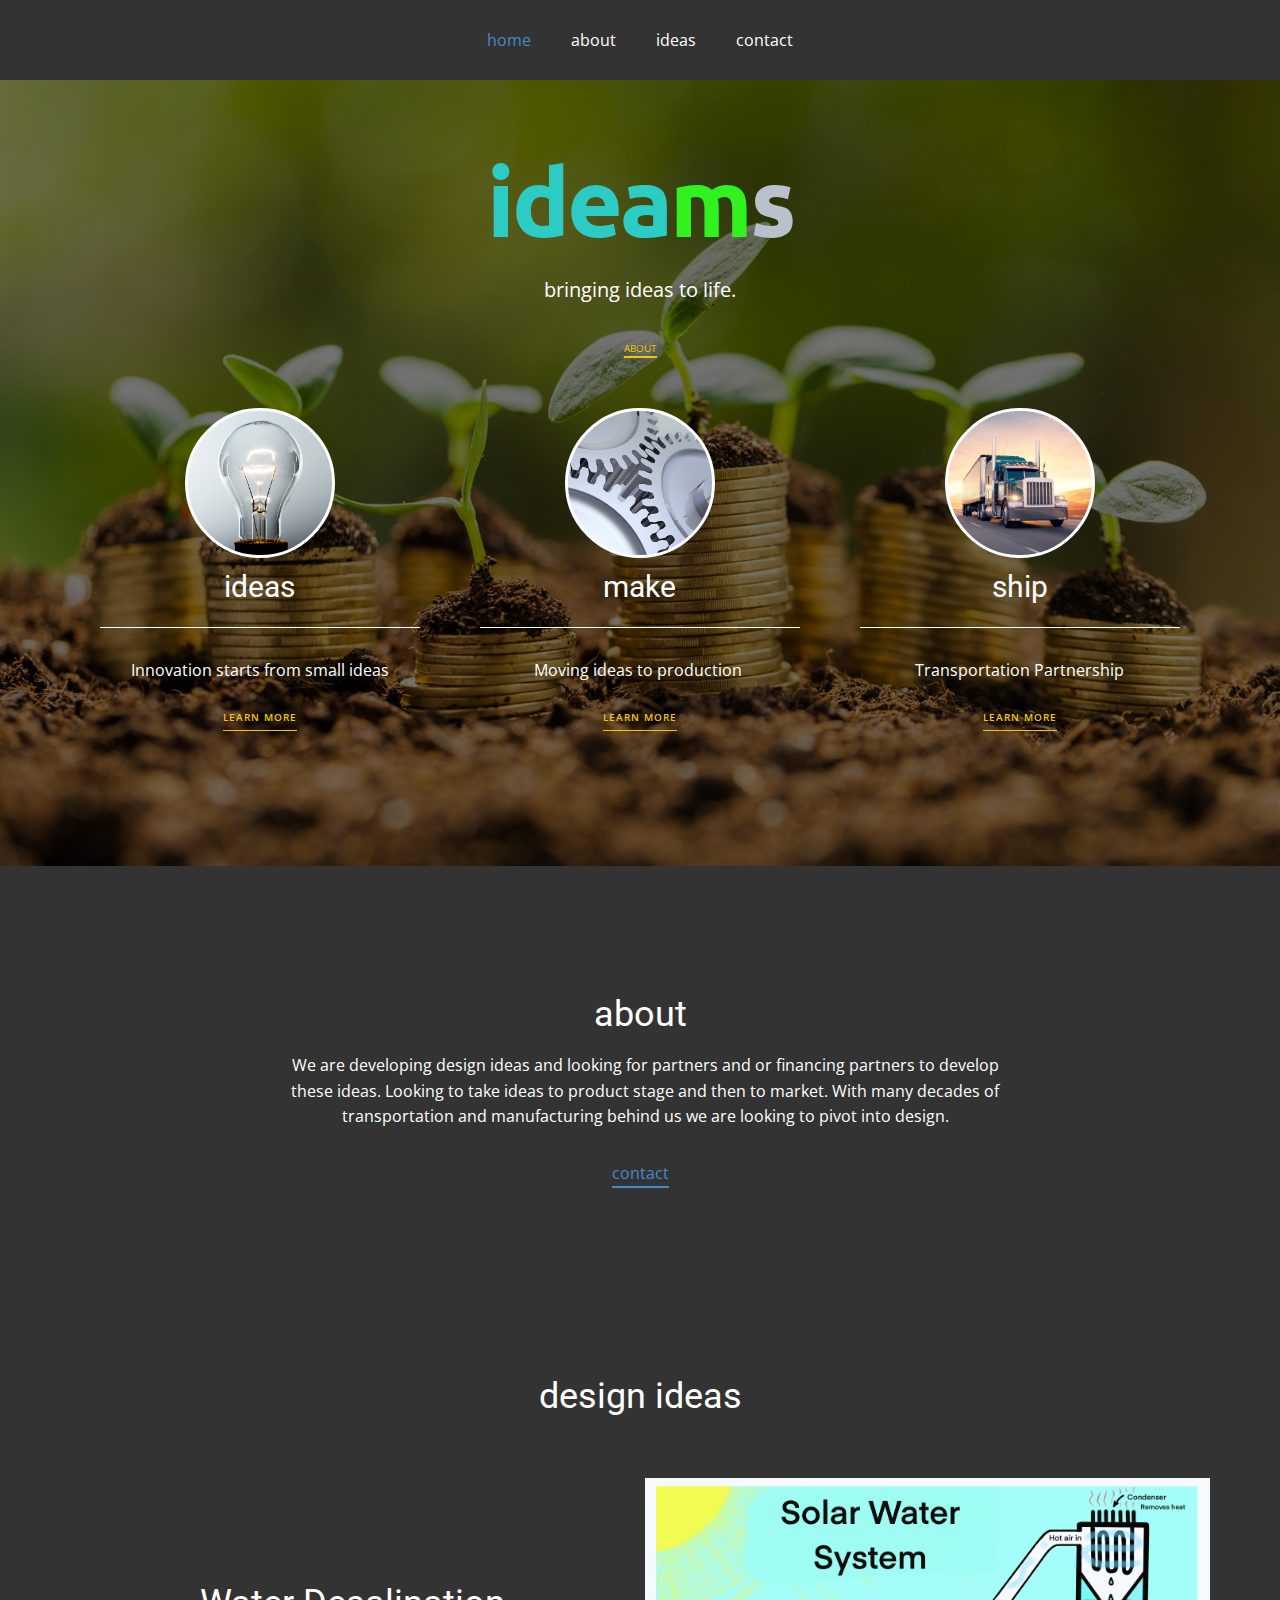
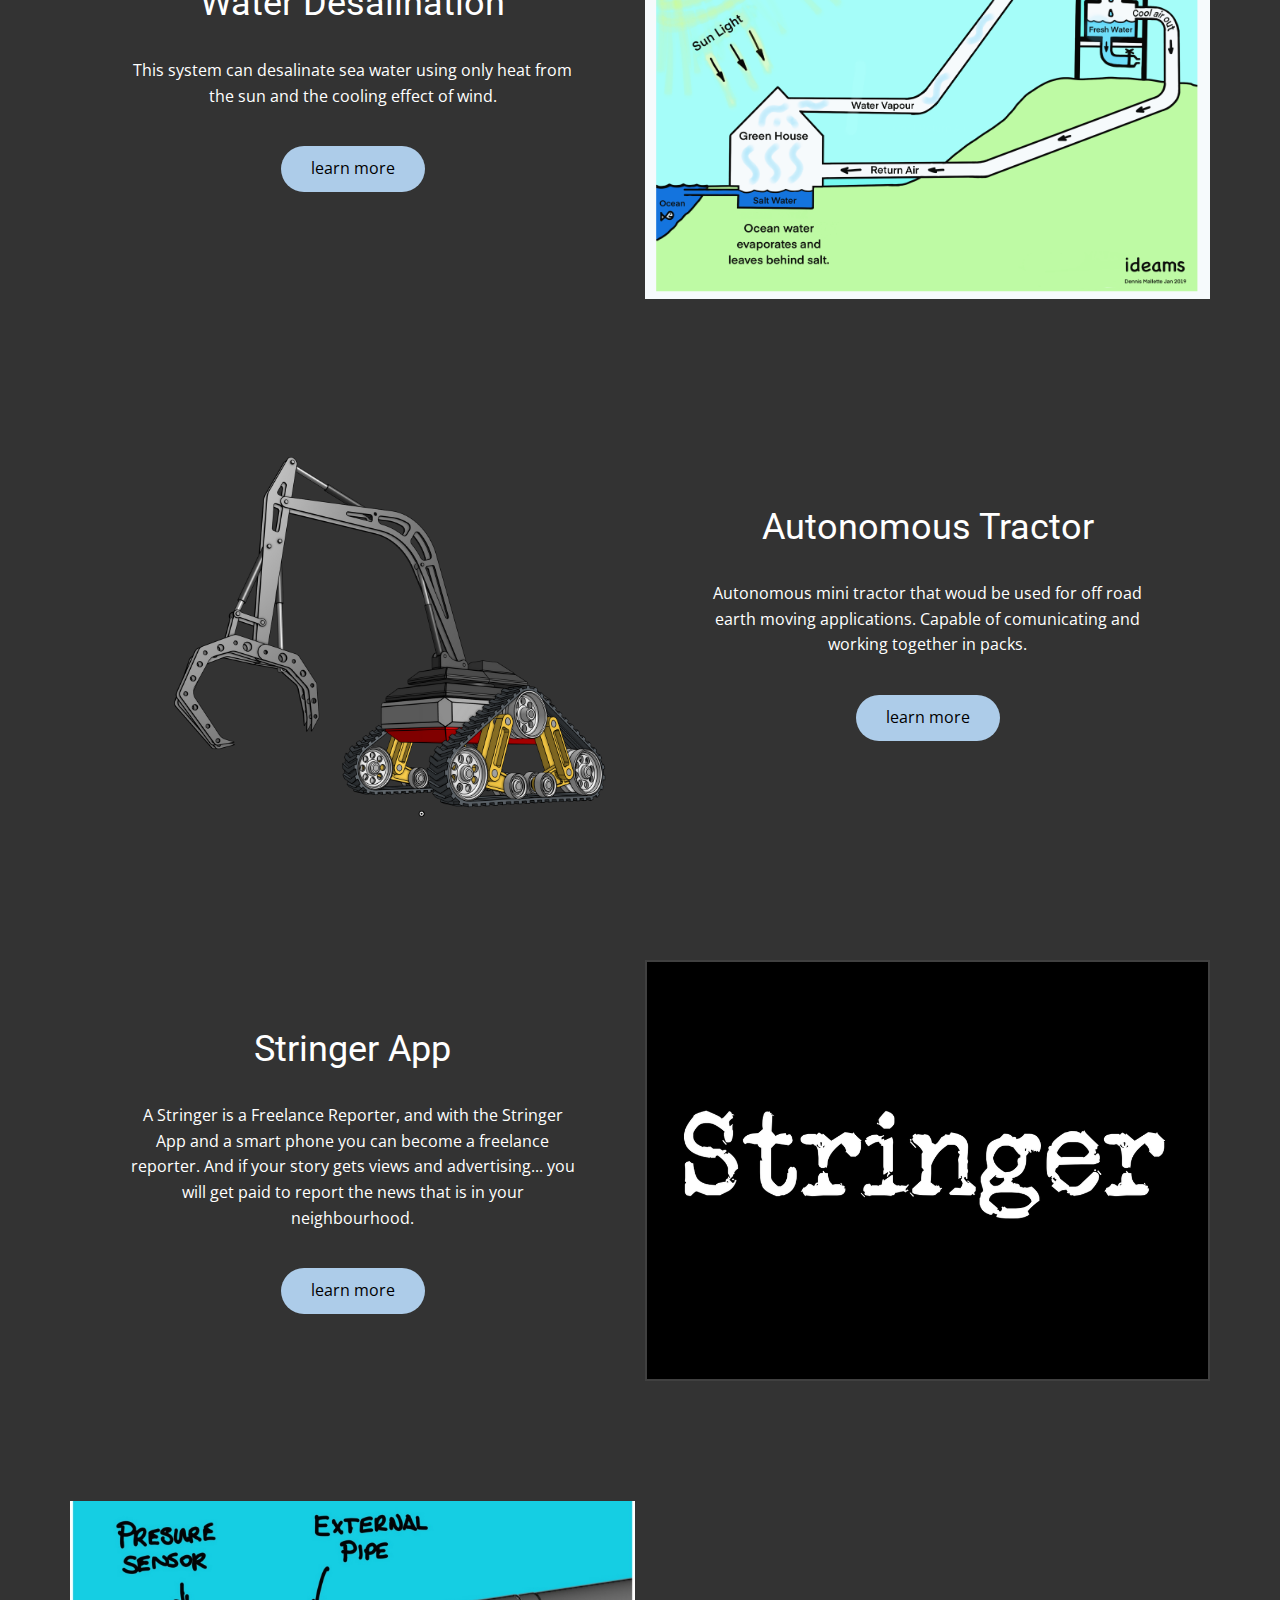
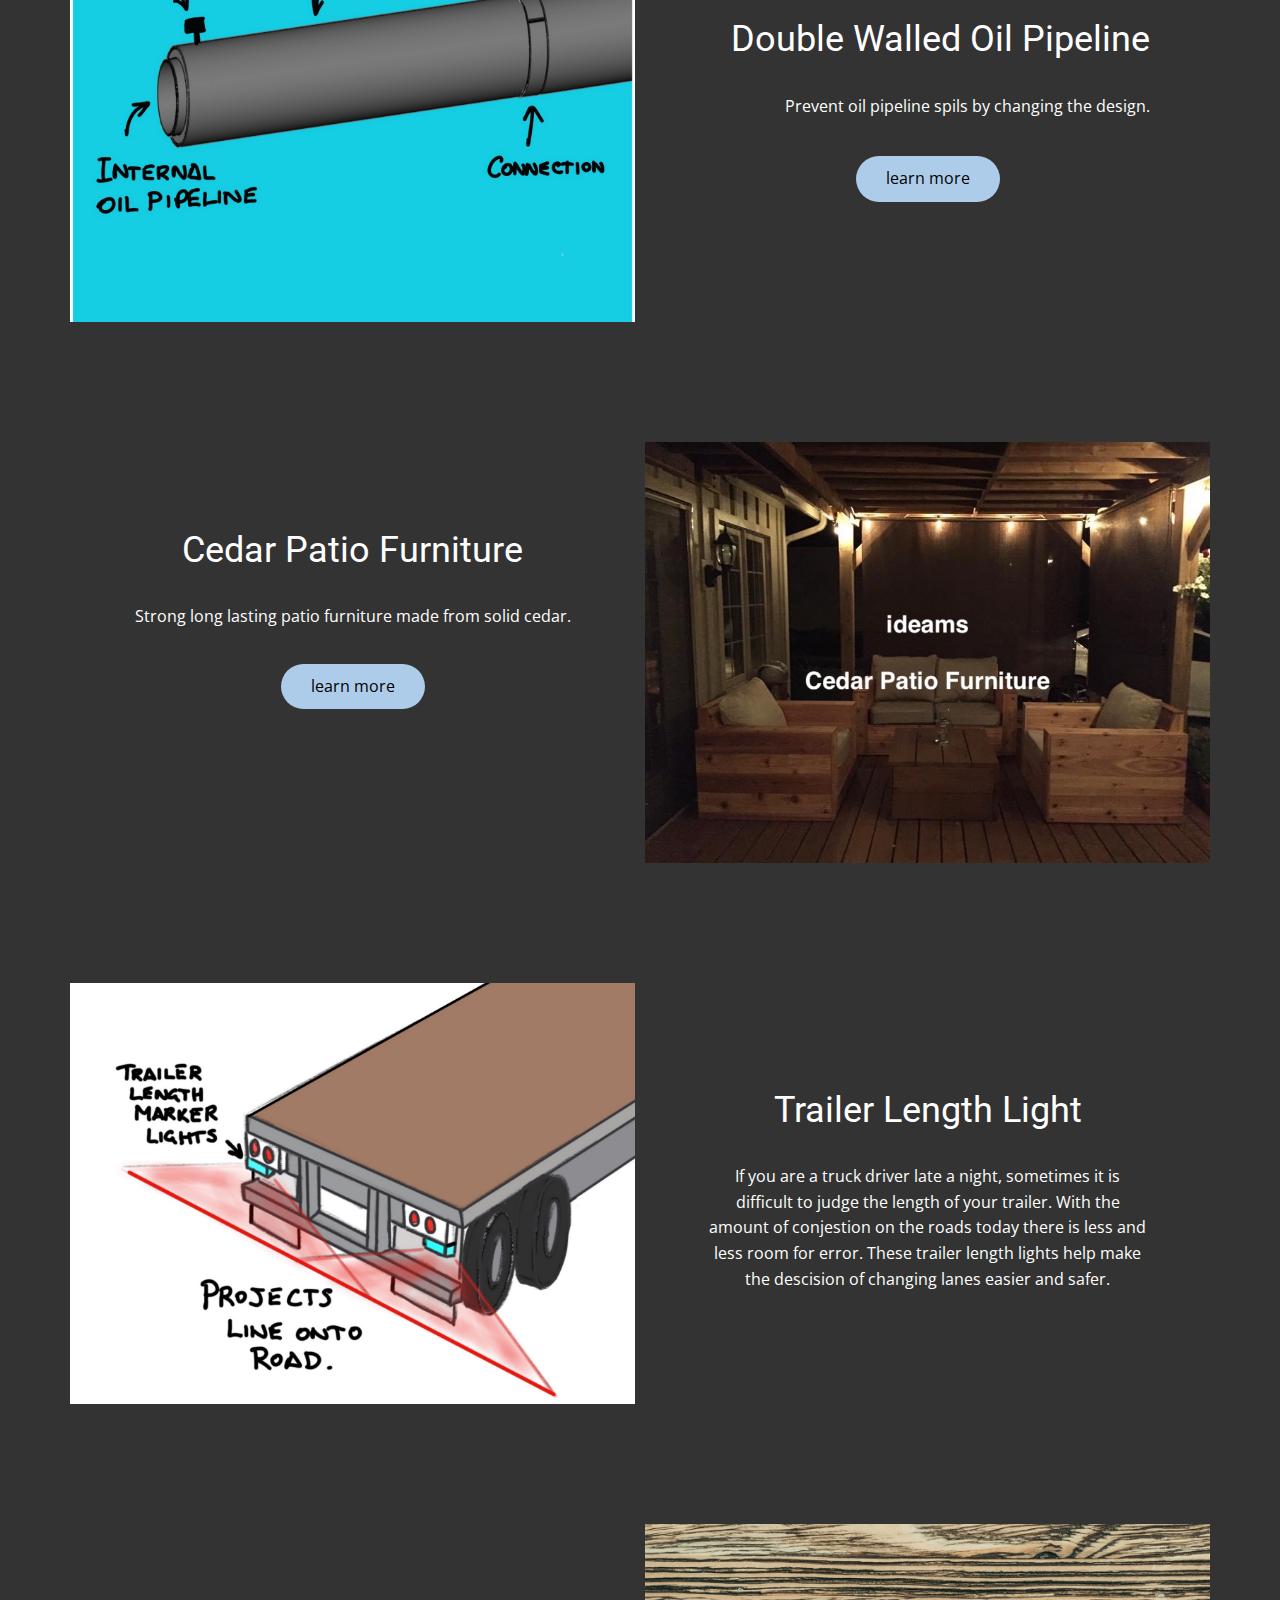
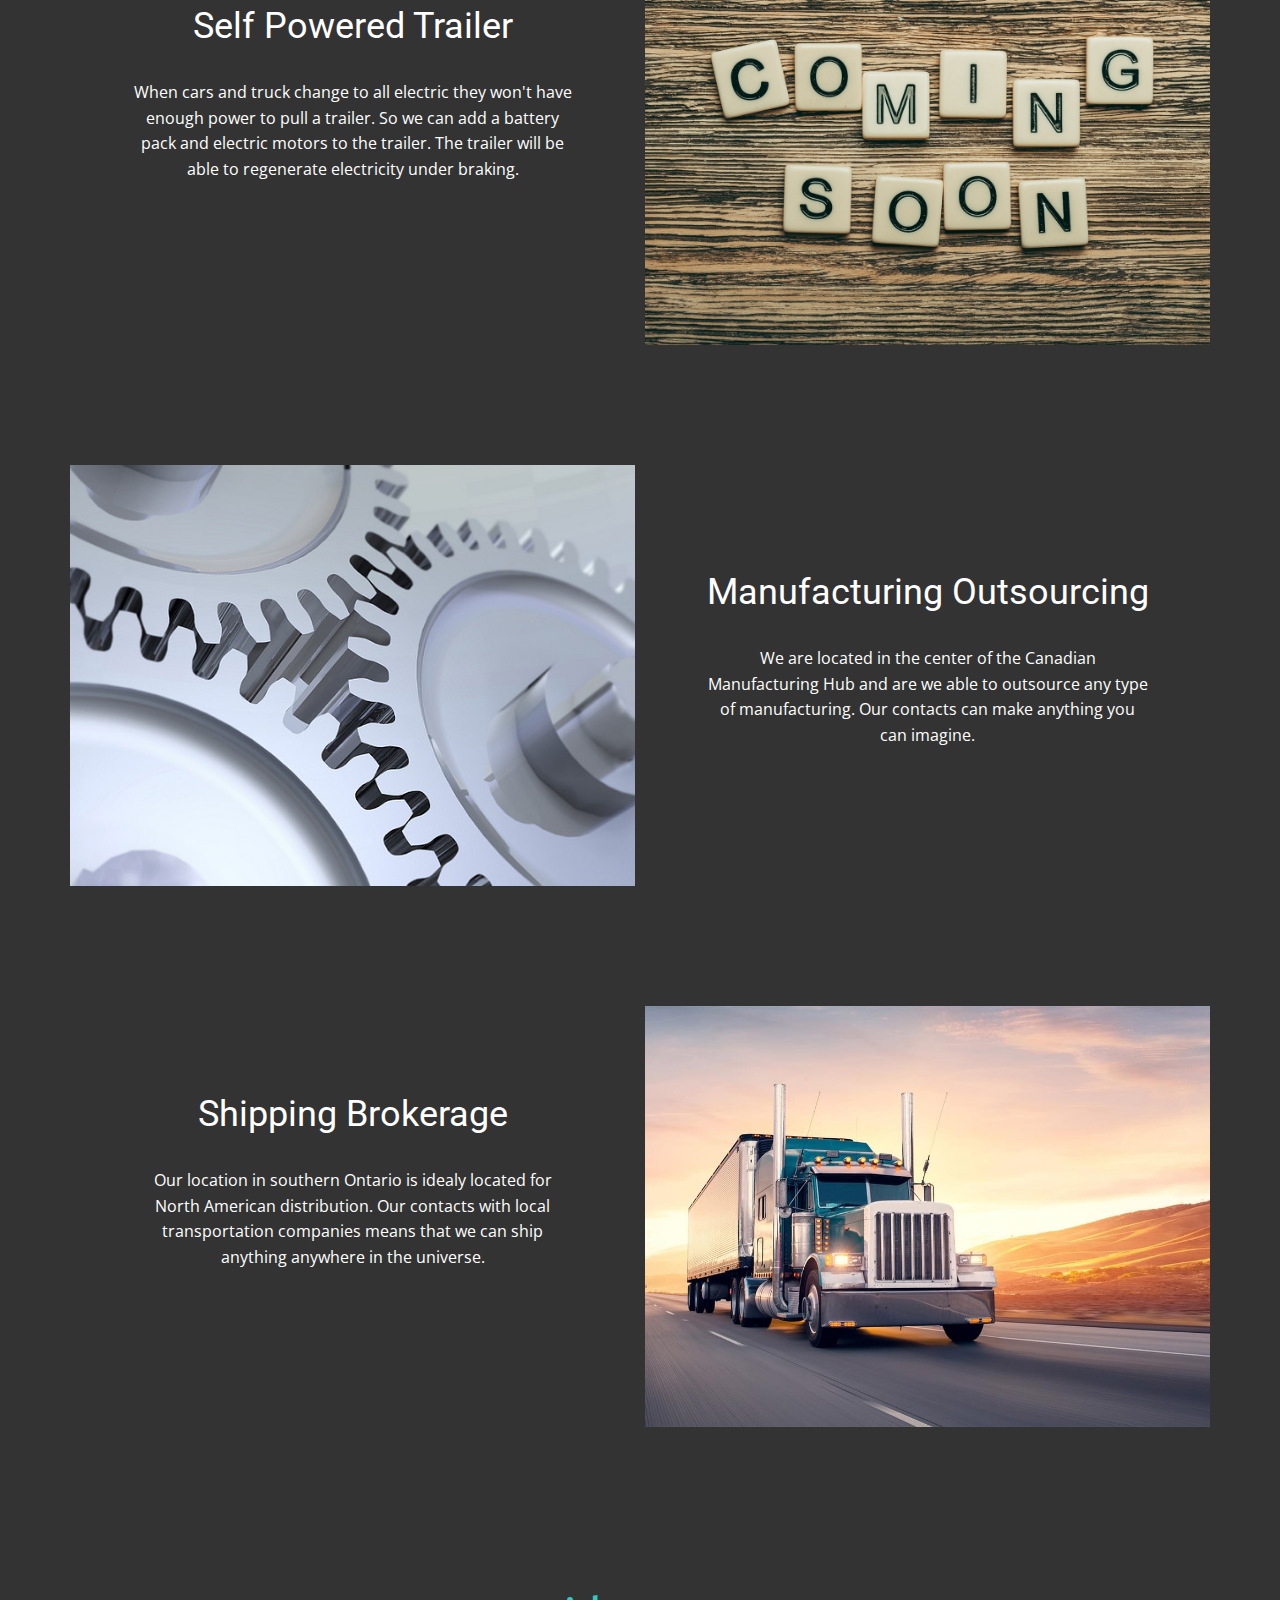
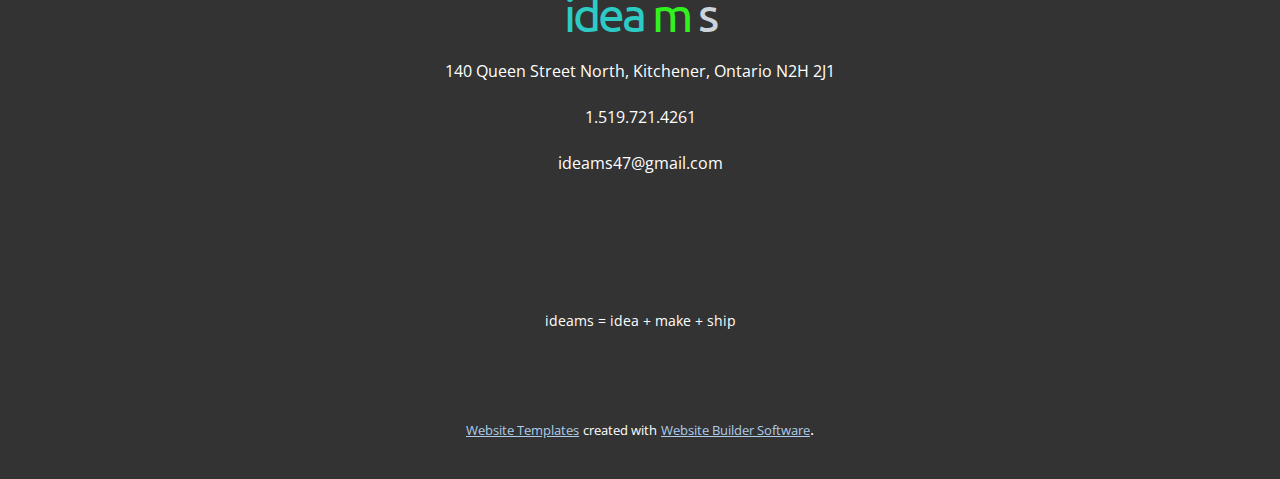
<file: index.html>
<!DOCTYPE html>
<html style="font-size: 16px;">
  <head>
    <meta name="viewport" content="width=device-width, initial-scale=1.0">
    <meta charset="utf-8">
    <meta name="keywords" content="ideams, About Us, Contact Us">
    <meta name="description" content="">
    <meta name="page_type" content="np-template-header-footer-from-plugin">
    <title>home</title>
    <link rel="stylesheet" href="nicepage.css" media="screen">
<link rel="stylesheet" href="home.css" media="screen">
    <script class="u-script" type="text/javascript" src="jquery.js" defer=""></script>
    <script class="u-script" type="text/javascript" src="nicepage.js" defer=""></script>
    <meta name="generator" content="Nicepage 3.8.1, nicepage.com">
    <link id="u-theme-google-font" rel="stylesheet" href="https://fonts.googleapis.com/css?family=Roboto:100,100i,300,300i,400,400i,500,500i,700,700i,900,900i|Open+Sans:300,300i,400,400i,600,600i,700,700i,800,800i">
    <link id="u-page-google-font" rel="stylesheet" href="https://fonts.googleapis.com/css?family=Ubuntu:300,300i,400,400i,500,500i,700,700i">
    
    
    
    
    
    
    
    
    
    
    
    
    
    
    <script type="application/ld+json">{
		"@context": "http://schema.org",
		"@type": "Organization",
		"name": "",
		"url": "index.html"
}</script>
    <meta property="og:title" content="home">
    <meta property="og:type" content="website">
    <meta name="theme-color" content="#478ac9">
    <link rel="canonical" href="index.html">
    <meta property="og:url" content="index.html">
  </head>
  <body data-home-page="home.html" data-home-page-title="home" class="u-body"><header class="u-clearfix u-grey-80 u-header u-sticky u-header" id="sec-080b"><div class="u-clearfix u-sheet u-sheet-1">
        <nav class="u-align-center u-menu u-menu-dropdown u-offcanvas u-menu-1">
          <div class="menu-collapse" style="font-size: 1rem; letter-spacing: 0px;">
            <a class="u-button-style u-custom-left-right-menu-spacing u-custom-padding-bottom u-custom-top-bottom-menu-spacing u-nav-link u-text-active-palette-1-base u-text-hover-palette-2-base" href="#">
              <svg><use xmlns:xlink="http://www.w3.org/1999/xlink" xlink:href="#menu-hamburger"></use></svg>
              <svg version="1.1" xmlns="http://www.w3.org/2000/svg" xmlns:xlink="http://www.w3.org/1999/xlink"><defs><symbol id="menu-hamburger" viewBox="0 0 16 16" style="width: 16px; height: 16px;"><rect y="1" width="16" height="2"></rect><rect y="7" width="16" height="2"></rect><rect y="13" width="16" height="2"></rect>
</symbol>
</defs></svg>
            </a>
          </div>
          <div class="u-custom-menu u-nav-container">
            <ul class="u-nav u-unstyled u-nav-1"><li class="u-nav-item"><a class="u-button-style u-nav-link u-text-active-palette-1-base u-text-hover-palette-2-base" href="home.html" style="padding: 10px 20px;">home</a>
</li><li class="u-nav-item"><a class="u-button-style u-nav-link u-text-active-palette-1-base u-text-hover-palette-2-base" href="home.html#sec-a04b" data-page-id="251780618" style="padding: 10px 20px;">about</a>
</li><li class="u-nav-item"><a class="u-button-style u-nav-link u-text-active-palette-1-base u-text-hover-palette-2-base" href="home.html#sec-3f7b" data-page-id="251780618" style="padding: 10px 20px;">ideas</a>
</li><li class="u-nav-item"><a class="u-button-style u-nav-link u-text-active-palette-1-base u-text-hover-palette-2-base" href="home.html#sec-4bb2" data-page-id="251780618" style="padding: 10px 20px;">contact</a>
</li></ul>
          </div>
          <div class="u-custom-menu u-nav-container-collapse">
            <div class="u-black u-container-style u-inner-container-layout u-opacity u-opacity-95 u-sidenav">
              <div class="u-sidenav-overflow">
                <div class="u-menu-close"></div>
                <ul class="u-align-center u-nav u-popupmenu-items u-unstyled u-nav-2"><li class="u-nav-item"><a class="u-button-style u-nav-link" href="home.html" style="padding: 10px 20px;">home</a>
</li><li class="u-nav-item"><a class="u-button-style u-nav-link" href="home.html#sec-a04b" data-page-id="251780618" style="padding: 10px 20px;">about</a>
</li><li class="u-nav-item"><a class="u-button-style u-nav-link" href="home.html#sec-3f7b" data-page-id="251780618" style="padding: 10px 20px;">ideas</a>
</li><li class="u-nav-item"><a class="u-button-style u-nav-link" href="home.html#sec-4bb2" data-page-id="251780618" style="padding: 10px 20px;">contact</a>
</li></ul>
              </div>
            </div>
            <div class="u-black u-menu-overlay u-opacity u-opacity-70"></div>
          </div>
        </nav>
      </div></header>
    <section class="u-align-center u-clearfix u-image u-shading u-section-1" src="" data-image-width="150" data-image-height="100" id="sec-0a38">
      <div class="u-clearfix u-sheet u-valign-middle u-sheet-1">
        <h1 class="u-custom-font u-font-ubuntu u-text u-text-custom-color-1 u-title u-text-1">
          <span class="u-text-palette-4-base">idea</span>m<span class="u-text-palette-5-base">s</span>
        </h1>
        <p class="u-large-text u-text u-text-variant u-text-2">bringing ideas to life.</p>
        <a href="home.html#sec-a04b" data-page-id="251780618" class="u-border-2 u-border-active-palette-2-dark-1 u-border-hover-palette-2-base u-border-palette-3-base u-btn u-button-style u-none u-text-hover-palette-2-base u-text-palette-3-base u-btn-1">ABOUT<br>
        </a>
        <div class="u-expanded-width u-list u-repeater u-list-1">
          <div class="u-container-style u-list-item u-repeater-item u-shape-rectangle">
            <div class="u-container-layout u-similar-container u-valign-top u-container-layout-1">
              <div class="u-align-center u-border-3 u-border-white u-image u-image-circle u-image-1" data-image-width="150" data-image-height="100"></div>
              <h3 class="u-align-center u-text u-text-3">ideas</h3>
              <div class="u-border-1 u-border-white u-expanded-width u-line u-line-horizontal u-line-1"></div>
              <p class="u-align-center u-text u-text-4">Innovation starts from small ideas</p>
              <a href="home.html#sec-4939" data-page-id="251780618" class="u-align-center u-border-1 u-border-hover-palette-2-base u-border-palette-3-base u-btn u-btn-rectangle u-button-style u-none u-text-hover-palette-2-base u-text-palette-3-base u-btn-2">learn more</a>
            </div>
          </div>
          <div class="u-container-style u-list-item u-repeater-item u-shape-rectangle u-list-item-2">
            <div class="u-container-layout u-similar-container u-valign-top u-container-layout-2">
              <div class="u-align-center u-border-3 u-border-white u-image u-image-circle u-image-2" data-image-width="640" data-image-height="498"></div>
              <h3 class="u-align-center u-text u-text-5">make</h3>
              <div class="u-border-1 u-border-white u-expanded-width u-line u-line-horizontal u-line-2"></div>
              <p class="u-align-center u-text u-text-6">Moving ideas to production&nbsp;</p>
              <a href="home.html#sec-ac35" data-page-id="251780618" class="u-align-center u-border-1 u-border-hover-palette-2-base u-border-palette-3-base u-btn u-btn-rectangle u-button-style u-none u-text-hover-palette-2-base u-text-palette-3-base u-btn-3">learn more</a>
            </div>
          </div>
          <div class="u-container-style u-list-item u-repeater-item u-shape-rectangle">
            <div class="u-container-layout u-similar-container u-valign-top u-container-layout-3">
              <div class="u-align-center u-border-3 u-border-white u-image u-image-circle u-image-3" data-image-width="1600" data-image-height="764"></div>
              <h3 class="u-align-center u-text u-text-7">ship</h3>
              <div class="u-border-1 u-border-white u-expanded-width u-line u-line-horizontal u-line-3"></div>
              <p class="u-align-center u-text u-text-8">Transportation Partnership</p>
              <a href="home.html#sec-1f3e" data-page-id="251780618" class="u-align-center u-border-1 u-border-hover-palette-2-base u-border-palette-3-base u-btn u-btn-rectangle u-button-style u-none u-text-hover-palette-2-base u-text-palette-3-base u-btn-4">learn more</a>
            </div>
          </div>
        </div>
      </div>
    </section>
    <section class="u-align-center u-clearfix u-grey-80 u-section-2" id="sec-a04b">
      <div class="u-clearfix u-sheet u-valign-middle u-sheet-1">
        <div class="u-align-center u-container-style u-grey-80 u-group u-group-1">
          <div class="u-container-layout u-valign-middle u-container-layout-1">
            <h2 class="u-text u-text-1">about</h2>
            <p class="u-text u-text-2">We are developing design ideas and looking for partners and or financing partners to develop these ideas. Looking to take ideas to product stage and then to market. With many decades of transportation and manufacturing behind us we are looking to pivot into design.</p>
            <a href="home.html#sec-4bb2" data-page-id="251780618" class="u-active-none u-border-2 u-border-palette-1-base u-btn u-btn-rectangle u-button-style u-hover-none u-none u-btn-1">contact</a>
          </div>
        </div>
      </div>
    </section>
    <section class="u-align-center u-clearfix u-grey-80 u-section-3" id="sec-3f7b">
      <div class="u-clearfix u-sheet u-sheet-1">
        <h2 class="u-text u-text-1">design ideas</h2>
      </div>
    </section>
    <section class="u-clearfix u-grey-80 u-section-4" id="sec-4939">
      <div class="u-clearfix u-sheet u-sheet-1">
        <div class="u-clearfix u-expanded-width u-gutter-10 u-layout-wrap u-layout-wrap-1">
          <div class="u-layout" style="">
            <div class="u-layout-row" style="">
              <div class="u-container-style u-layout-cell u-left-cell u-size-30 u-size-xs-60 u-layout-cell-1" src="">
                <div class="u-container-layout u-valign-middle u-container-layout-1">
                  <h2 class="u-align-center u-text u-text-1">Water Desalination</h2>
                  <p class="u-align-center u-text u-text-2">This system can desalinate sea water using only heat from the sun and the cooling effect of wind.</p>
                  <a href="Water-Desalination.html" data-page-id="1135808212" class="u-btn u-btn-round u-button-style u-radius-50 u-btn-1">learn more</a>
                </div>
              </div>
              <div class="u-align-center u-container-style u-image u-layout-cell u-right-cell u-size-30 u-size-xs-60 u-image-1" src="" data-image-width="1600" data-image-height="1199">
                <div class="u-container-layout u-valign-middle u-container-layout-2" src=""></div>
              </div>
            </div>
          </div>
        </div>
      </div>
    </section>
    <section class="u-clearfix u-grey-80 u-section-5" id="sec-f732">
      <div class="u-clearfix u-sheet u-sheet-1">
        <div class="u-clearfix u-expanded-width u-gutter-10 u-layout-wrap u-layout-wrap-1">
          <div class="u-layout" style="">
            <div class="u-layout-row" style="">
              <div class="u-align-center u-container-style u-image u-layout-cell u-right-cell u-size-30 u-size-xs-60 u-image-1" src="" data-image-width="1600" data-image-height="1236">
                <div class="u-container-layout u-valign-middle u-container-layout-1" src=""></div>
              </div>
              <div class="u-container-style u-layout-cell u-left-cell u-size-30 u-size-xs-60 u-layout-cell-2" src="">
                <div class="u-container-layout u-container-layout-2">
                  <h2 class="u-align-center u-text u-text-1">Autonomous Tractor<br>
                  </h2>
                  <p class="u-align-center u-text u-text-2">Autonomous mini tractor that woud be used for off road earth moving applications. Capable of comunicating and working together in packs.</p>
                  <a href="Autonomous-Tractor.html" data-page-id="1659823991" class="u-btn u-btn-round u-button-style u-radius-50 u-btn-1">learn more</a>
                </div>
              </div>
            </div>
          </div>
        </div>
      </div>
    </section>
    <section class="u-clearfix u-grey-80 u-section-6" id="sec-1148">
      <div class="u-clearfix u-sheet u-sheet-1">
        <div class="u-clearfix u-expanded-width u-gutter-10 u-layout-wrap u-layout-wrap-1">
          <div class="u-layout" style="">
            <div class="u-layout-row" style="">
              <div class="u-container-style u-layout-cell u-left-cell u-size-30 u-size-xs-60 u-layout-cell-1" src="">
                <div class="u-container-layout u-container-layout-1">
                  <h2 class="u-align-center u-text u-text-1">Stringer App</h2>
                  <p class="u-align-center u-text u-text-2">A Stringer is a Freelance Reporter, and with the Stringer App and a smart phone you can become a freelance reporter. And if your story gets views and advertising... you will get paid to report the news that is in your neighbourhood.</p>
                  <a href="https://mallette47.github.io/Stringer-App/" class="u-btn u-btn-round u-button-style u-radius-50 u-btn-1" target="_blank">learn more</a>
                </div>
              </div>
              <div class="u-align-center u-container-style u-image u-layout-cell u-right-cell u-size-30 u-size-xs-60 u-image-1" src="">
                <div class="u-border-2 u-border-grey-75 u-container-layout u-valign-middle u-container-layout-2" src=""></div>
              </div>
            </div>
          </div>
        </div>
      </div>
    </section>
    <section class="u-clearfix u-grey-80 u-section-7" id="sec-32ac">
      <div class="u-clearfix u-sheet u-sheet-1">
        <div class="u-clearfix u-expanded-width u-gutter-10 u-layout-wrap u-layout-wrap-1">
          <div class="u-layout" style="">
            <div class="u-layout-row" style="">
              <div class="u-align-center u-container-style u-image u-layout-cell u-right-cell u-size-30 u-size-xs-60 u-image-1" src="">
                <div class="u-container-layout u-valign-middle u-container-layout-1" src=""></div>
              </div>
              <div class="u-container-style u-layout-cell u-left-cell u-size-30 u-size-xs-60 u-layout-cell-2" src="">
                <div class="u-container-layout u-valign-middle u-container-layout-2">
                  <h2 class="u-align-center u-text u-text-1">Double Walled Oil Pipeline</h2>
                  <p class="u-align-center u-text u-text-2">Prevent oil pipeline spils by changing the design.</p>
                  <a href="Enviro-Pipeline.html" data-page-id="73915627" class="u-btn u-btn-round u-button-style u-radius-50 u-btn-1">learn more</a>
                </div>
              </div>
            </div>
          </div>
        </div>
      </div>
    </section>
    <section class="u-clearfix u-grey-80 u-section-8" id="sec-f378">
      <div class="u-clearfix u-sheet u-sheet-1">
        <div class="u-clearfix u-expanded-width u-gutter-10 u-layout-wrap u-layout-wrap-1">
          <div class="u-layout" style="">
            <div class="u-layout-row" style="">
              <div class="u-container-style u-layout-cell u-left-cell u-size-30 u-size-xs-60 u-layout-cell-1" src="">
                <div class="u-container-layout u-container-layout-1">
                  <h2 class="u-align-center u-text u-text-1">Cedar Patio Furniture</h2>
                  <p class="u-align-center u-text u-text-2">Strong long lasting patio furniture made from solid cedar.</p>
                  <a href="Cedar-Patio-Furniture.html" data-page-id="539121977" class="u-btn u-btn-round u-button-style u-radius-50 u-btn-1">learn more</a>
                </div>
              </div>
              <div class="u-align-center u-container-style u-image u-layout-cell u-right-cell u-size-30 u-size-xs-60 u-image-1" src="" data-image-width="960" data-image-height="720">
                <div class="u-container-layout u-valign-middle u-container-layout-2" src=""></div>
              </div>
            </div>
          </div>
        </div>
      </div>
    </section>
    <section class="u-clearfix u-grey-80 u-section-9" id="sec-b137">
      <div class="u-clearfix u-sheet u-sheet-1">
        <div class="u-clearfix u-expanded-width u-gutter-10 u-layout-wrap u-layout-wrap-1">
          <div class="u-layout" style="">
            <div class="u-layout-row" style="">
              <div class="u-align-center u-container-style u-image u-layout-cell u-right-cell u-size-30 u-size-xs-60 u-image-1" src="" data-image-width="1600" data-image-height="1199">
                <div class="u-container-layout u-valign-middle u-container-layout-1" src=""></div>
              </div>
              <div class="u-container-style u-layout-cell u-left-cell u-size-30 u-size-xs-60 u-layout-cell-2" src="">
                <div class="u-container-layout u-container-layout-2">
                  <h2 class="u-align-center u-text u-text-1">Trailer Length Light</h2>
                  <p class="u-align-center u-text u-text-2">If you are a truck driver late a night, sometimes it is difficult to judge the length of your trailer. With the amount of conjestion on the roads today there is less and less room for error. These trailer length lights help make the descision of changing lanes easier and safer.</p>
                </div>
              </div>
            </div>
          </div>
        </div>
      </div>
    </section>
    <section class="u-clearfix u-grey-80 u-section-10" id="sec-99a9">
      <div class="u-clearfix u-sheet u-sheet-1">
        <div class="u-clearfix u-expanded-width u-gutter-10 u-layout-wrap u-layout-wrap-1">
          <div class="u-layout" style="">
            <div class="u-layout-row" style="">
              <div class="u-container-style u-layout-cell u-left-cell u-size-30 u-size-xs-60 u-layout-cell-1" src="">
                <div class="u-container-layout u-container-layout-1">
                  <h2 class="u-align-center u-text u-text-1">Self Powered Trailer</h2>
                  <p class="u-align-center u-text u-text-2">When cars and truck change to all electric they won't have enough power to pull a trailer. So we can add a battery pack and electric motors to the trailer. The trailer will be able to regenerate electricity under braking.</p>
                </div>
              </div>
              <div class="u-align-center u-container-style u-image u-layout-cell u-right-cell u-size-30 u-size-xs-60 u-image-1" src="" data-image-width="150" data-image-height="112">
                <div class="u-container-layout u-valign-middle u-container-layout-2" src=""></div>
              </div>
            </div>
          </div>
        </div>
      </div>
    </section>
    <section class="u-clearfix u-grey-80 u-section-11" id="sec-ac35">
      <div class="u-clearfix u-sheet u-sheet-1">
        <div class="u-clearfix u-expanded-width u-gutter-10 u-layout-wrap u-layout-wrap-1">
          <div class="u-layout" style="">
            <div class="u-layout-row" style="">
              <div class="u-align-center u-container-style u-image u-layout-cell u-right-cell u-size-30 u-size-xs-60 u-image-1" src="">
                <div class="u-container-layout u-valign-middle u-container-layout-1" src=""></div>
              </div>
              <div class="u-container-style u-layout-cell u-left-cell u-size-30 u-size-xs-60 u-layout-cell-2" src="">
                <div class="u-container-layout u-container-layout-2">
                  <h2 class="u-align-center u-text u-text-1">Manufacturing Outsourcing</h2>
                  <p class="u-align-center u-text u-text-2">We are located in the center of the Canadian Manufacturing Hub and are we able to outsource any type of manufacturing. Our contacts can make anything you can imagine.</p>
                </div>
              </div>
            </div>
          </div>
        </div>
      </div>
    </section>
    <section class="u-clearfix u-grey-80 u-section-12" id="sec-1f3e">
      <div class="u-clearfix u-sheet u-sheet-1">
        <div class="u-clearfix u-expanded-width u-gutter-10 u-layout-wrap u-layout-wrap-1">
          <div class="u-layout" style="">
            <div class="u-layout-row" style="">
              <div class="u-container-style u-layout-cell u-left-cell u-size-30 u-size-xs-60 u-layout-cell-1" src="">
                <div class="u-container-layout u-container-layout-1">
                  <h2 class="u-align-center u-text u-text-1">Shipping Brokerage<br>
                  </h2>
                  <p class="u-align-center u-text u-text-2">Our location in southern Ontario is idealy located for North American distribution. Our contacts with local transportation companies means that we can ship anything anywhere in the universe.</p>
                </div>
              </div>
              <div class="u-align-center u-container-style u-image u-layout-cell u-right-cell u-size-30 u-size-xs-60 u-image-1" src="" data-image-width="1600" data-image-height="764">
                <div class="u-container-layout u-valign-middle u-container-layout-2" src=""></div>
              </div>
            </div>
          </div>
        </div>
      </div>
    </section>
    <section class="u-align-center u-clearfix u-grey-80 u-section-13" id="sec-4bb2">
      <div class="u-clearfix u-sheet u-sheet-1">
        <h1 class="u-custom-font u-font-ubuntu u-text u-text-1">
          <span class="u-text-palette-4-base">idea</span>
          <span class="u-text-custom-color-1">m</span>
          <span class="u-text-palette-5-light-1">s</span>
        </h1>
        <p class="u-text u-text-2">140 Queen Street North, Kitchener, Ontario N2H 2J1</p>
        <p class="u-text u-text-3">1.519.721.4261</p>
        <p class="u-text u-text-4">ideams47@gmail.com</p>
      </div>
    </section>
    
    
    <footer class="u-align-center u-clearfix u-footer u-grey-80 u-footer" id="sec-ae21"><div class="u-clearfix u-sheet u-valign-middle u-sheet-1">
        <p class="u-small-text u-text u-text-variant u-text-1">ideams = idea + make + ship</p>
      </div></footer>
    <section class="u-backlink u-clearfix u-grey-80">
      <a class="u-link" href="https://nicepage.com/website-templates" target="_blank">
        <span>Website Templates</span>
      </a>
      <p class="u-text">
        <span>created with</span>
      </p>
      <a class="u-link" href="https://nicepage.com/" target="_blank">
        <span>Website Builder Software</span>
      </a>. 
    </section>
  </body>
</html>
</file>
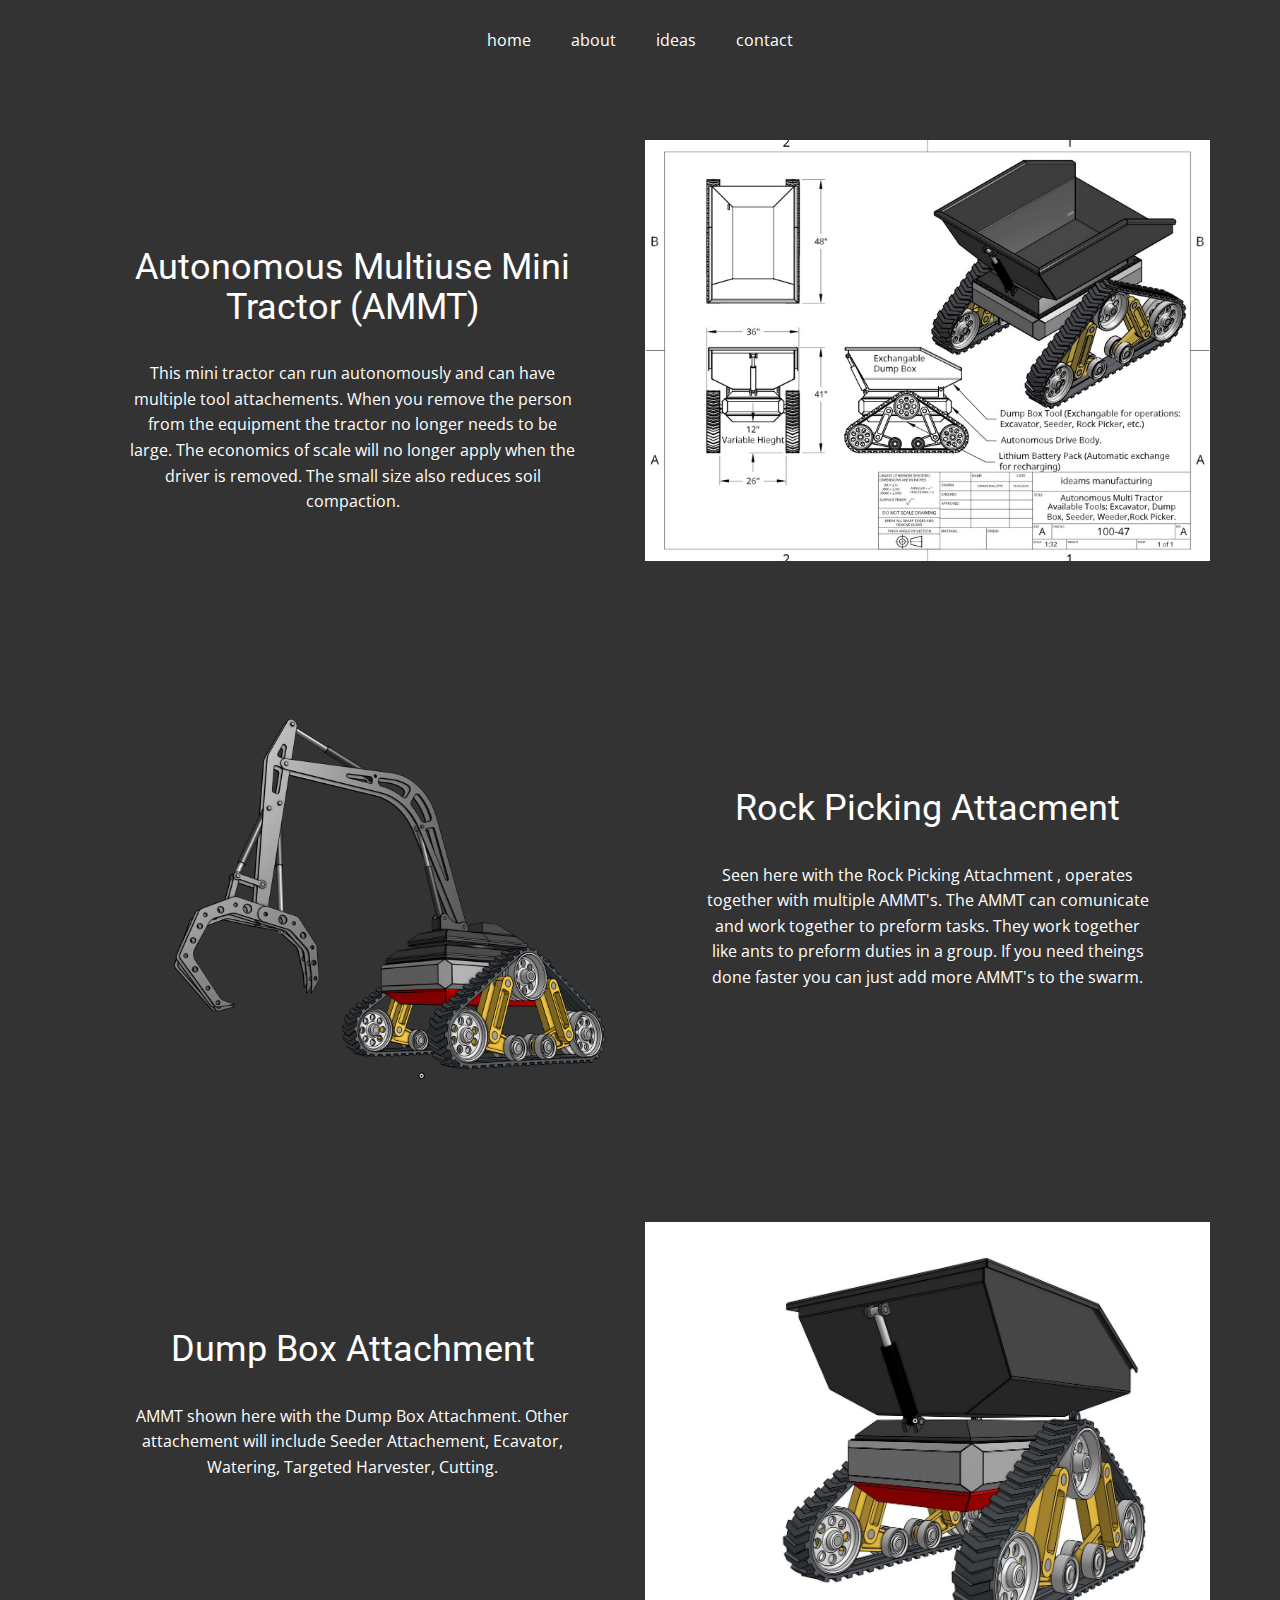
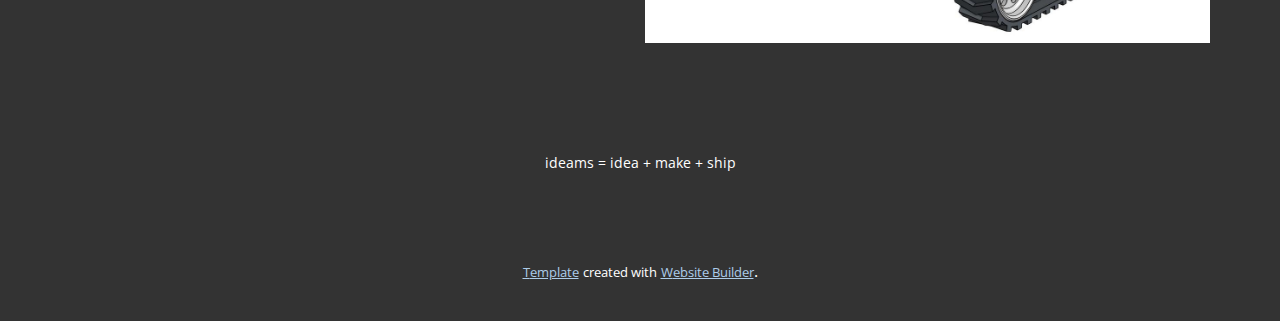
<file: Autonomous-Tractor.html>
<!DOCTYPE html>
<html style="font-size: 16px;">
  <head>
    <meta name="viewport" content="width=device-width, initial-scale=1.0">
    <meta charset="utf-8">
    <meta name="keywords" content="Autonomous Multiuse Mini Tractor (AMMT), Rock Picking Attacment, Dump Box Attachment">
    <meta name="description" content="">
    <meta name="page_type" content="np-template-header-footer-from-plugin">
    <title>Autonomous Tractor</title>
    <link rel="stylesheet" href="nicepage.css" media="screen">
<link rel="stylesheet" href="Autonomous-Tractor.css" media="screen">
    <script class="u-script" type="text/javascript" src="jquery.js" defer=""></script>
    <script class="u-script" type="text/javascript" src="nicepage.js" defer=""></script>
    <meta name="generator" content="Nicepage 3.8.1, nicepage.com">
    <link id="u-theme-google-font" rel="stylesheet" href="https://fonts.googleapis.com/css?family=Roboto:100,100i,300,300i,400,400i,500,500i,700,700i,900,900i|Open+Sans:300,300i,400,400i,600,600i,700,700i,800,800i">
    
    
    
    
    <script type="application/ld+json">{
		"@context": "http://schema.org",
		"@type": "Organization",
		"name": "",
		"url": "index.html"
}</script>
    <meta property="og:title" content="Autonomous Tractor">
    <meta property="og:type" content="website">
    <meta name="theme-color" content="#478ac9">
    <link rel="canonical" href="index.html">
    <meta property="og:url" content="index.html">
  </head>
  <body class="u-body"><header class="u-clearfix u-grey-80 u-header u-sticky u-header" id="sec-080b"><div class="u-clearfix u-sheet u-sheet-1">
        <nav class="u-align-center u-menu u-menu-dropdown u-offcanvas u-menu-1">
          <div class="menu-collapse" style="font-size: 1rem; letter-spacing: 0px;">
            <a class="u-button-style u-custom-left-right-menu-spacing u-custom-padding-bottom u-custom-top-bottom-menu-spacing u-nav-link u-text-active-palette-1-base u-text-hover-palette-2-base" href="#">
              <svg><use xmlns:xlink="http://www.w3.org/1999/xlink" xlink:href="#menu-hamburger"></use></svg>
              <svg version="1.1" xmlns="http://www.w3.org/2000/svg" xmlns:xlink="http://www.w3.org/1999/xlink"><defs><symbol id="menu-hamburger" viewBox="0 0 16 16" style="width: 16px; height: 16px;"><rect y="1" width="16" height="2"></rect><rect y="7" width="16" height="2"></rect><rect y="13" width="16" height="2"></rect>
</symbol>
</defs></svg>
            </a>
          </div>
          <div class="u-custom-menu u-nav-container">
            <ul class="u-nav u-unstyled u-nav-1"><li class="u-nav-item"><a class="u-button-style u-nav-link u-text-active-palette-1-base u-text-hover-palette-2-base" href="home.html" style="padding: 10px 20px;">home</a>
</li><li class="u-nav-item"><a class="u-button-style u-nav-link u-text-active-palette-1-base u-text-hover-palette-2-base" href="home.html#sec-a04b" data-page-id="251780618" style="padding: 10px 20px;">about</a>
</li><li class="u-nav-item"><a class="u-button-style u-nav-link u-text-active-palette-1-base u-text-hover-palette-2-base" href="home.html#sec-3f7b" data-page-id="251780618" style="padding: 10px 20px;">ideas</a>
</li><li class="u-nav-item"><a class="u-button-style u-nav-link u-text-active-palette-1-base u-text-hover-palette-2-base" href="home.html#sec-4bb2" data-page-id="251780618" style="padding: 10px 20px;">contact</a>
</li></ul>
          </div>
          <div class="u-custom-menu u-nav-container-collapse">
            <div class="u-black u-container-style u-inner-container-layout u-opacity u-opacity-95 u-sidenav">
              <div class="u-sidenav-overflow">
                <div class="u-menu-close"></div>
                <ul class="u-align-center u-nav u-popupmenu-items u-unstyled u-nav-2"><li class="u-nav-item"><a class="u-button-style u-nav-link" href="home.html" style="padding: 10px 20px;">home</a>
</li><li class="u-nav-item"><a class="u-button-style u-nav-link" href="home.html#sec-a04b" data-page-id="251780618" style="padding: 10px 20px;">about</a>
</li><li class="u-nav-item"><a class="u-button-style u-nav-link" href="home.html#sec-3f7b" data-page-id="251780618" style="padding: 10px 20px;">ideas</a>
</li><li class="u-nav-item"><a class="u-button-style u-nav-link" href="home.html#sec-4bb2" data-page-id="251780618" style="padding: 10px 20px;">contact</a>
</li></ul>
              </div>
            </div>
            <div class="u-black u-menu-overlay u-opacity u-opacity-70"></div>
          </div>
        </nav>
      </div></header>
    <section class="u-clearfix u-grey-80 u-section-1" id="sec-b28a">
      <div class="u-clearfix u-sheet u-sheet-1">
        <div class="u-clearfix u-expanded-width u-gutter-10 u-layout-wrap u-layout-wrap-1">
          <div class="u-layout" style="">
            <div class="u-layout-row" style="">
              <div class="u-container-style u-layout-cell u-left-cell u-size-30 u-size-xs-60 u-layout-cell-1" src="">
                <div class="u-container-layout u-container-layout-1">
                  <h2 class="u-align-center u-text u-text-1">Autonomous Multiuse Mini Tractor (AMMT)</h2>
                  <p class="u-align-center u-text u-text-2">This mini tractor can run autonomously and can have multiple tool attachements. When you remove the person from the equipment the tractor no longer needs to be large. The economics of scale will no longer apply when the driver is removed. The small size also reduces soil compaction.</p>
                </div>
              </div>
              <div class="u-align-center u-container-style u-image u-layout-cell u-right-cell u-size-30 u-size-xs-60 u-image-1" src="" data-image-width="1600" data-image-height="1236">
                <div class="u-container-layout u-valign-middle u-container-layout-2" src=""></div>
              </div>
            </div>
          </div>
        </div>
      </div>
    </section>
    <section class="u-clearfix u-grey-80 u-section-2" id="sec-2bc0">
      <div class="u-clearfix u-sheet u-sheet-1">
        <div class="u-clearfix u-expanded-width u-gutter-10 u-layout-wrap u-layout-wrap-1">
          <div class="u-layout" style="">
            <div class="u-layout-row" style="">
              <div class="u-align-center u-container-style u-image u-layout-cell u-right-cell u-size-30 u-size-xs-60 u-image-1" src="">
                <div class="u-container-layout u-valign-middle u-container-layout-1" src=""></div>
              </div>
              <div class="u-container-style u-layout-cell u-left-cell u-size-30 u-size-xs-60 u-layout-cell-2" src="">
                <div class="u-container-layout u-container-layout-2">
                  <h2 class="u-align-center u-text u-text-1">Rock Picking Attacment</h2>
                  <p class="u-align-center u-text u-text-2">Seen here with the Rock Picking Attachment , operates together with multiple AMMT's. The AMMT can comunicate and work together to preform tasks. They work together like ants to preform duties in a group. If you need theings done faster you can just add more AMMT's to the swarm.</p>
                </div>
              </div>
            </div>
          </div>
        </div>
      </div>
    </section>
    <section class="u-clearfix u-grey-80 u-section-3" id="sec-08bb">
      <div class="u-clearfix u-sheet u-sheet-1">
        <div class="u-clearfix u-expanded-width u-gutter-10 u-layout-wrap u-layout-wrap-1">
          <div class="u-layout" style="">
            <div class="u-layout-row" style="">
              <div class="u-container-style u-layout-cell u-left-cell u-size-30 u-size-xs-60 u-layout-cell-1" src="">
                <div class="u-container-layout u-container-layout-1">
                  <h2 class="u-align-center u-text u-text-1">Dump Box Attachment</h2>
                  <p class="u-align-center u-text u-text-2">AMMT shown here with the Dump Box Attachment. Other attachement will include Seeder Attachement, Ecavator, Watering, Targeted Harvester, Cutting.</p>
                </div>
              </div>
              <div class="u-align-center u-container-style u-image u-layout-cell u-right-cell u-size-30 u-size-xs-60 u-image-1" src="" data-image-width="1600" data-image-height="971">
                <div class="u-container-layout u-valign-middle u-container-layout-2" src=""></div>
              </div>
            </div>
          </div>
        </div>
      </div>
    </section>
    
    
    <footer class="u-align-center u-clearfix u-footer u-grey-80 u-footer" id="sec-ae21"><div class="u-clearfix u-sheet u-valign-middle u-sheet-1">
        <p class="u-small-text u-text u-text-variant u-text-1">ideams = idea + make + ship</p>
      </div></footer>
    <section class="u-backlink u-clearfix u-grey-80">
      <a class="u-link" href="https://nicepage.com/templates" target="_blank">
        <span>Template</span>
      </a>
      <p class="u-text">
        <span>created with</span>
      </p>
      <a class="u-link" href="https://nicepage.com/website-builder" target="_blank">
        <span>Website Builder</span>
      </a>. 
    </section>
  </body>
</html>
</file>
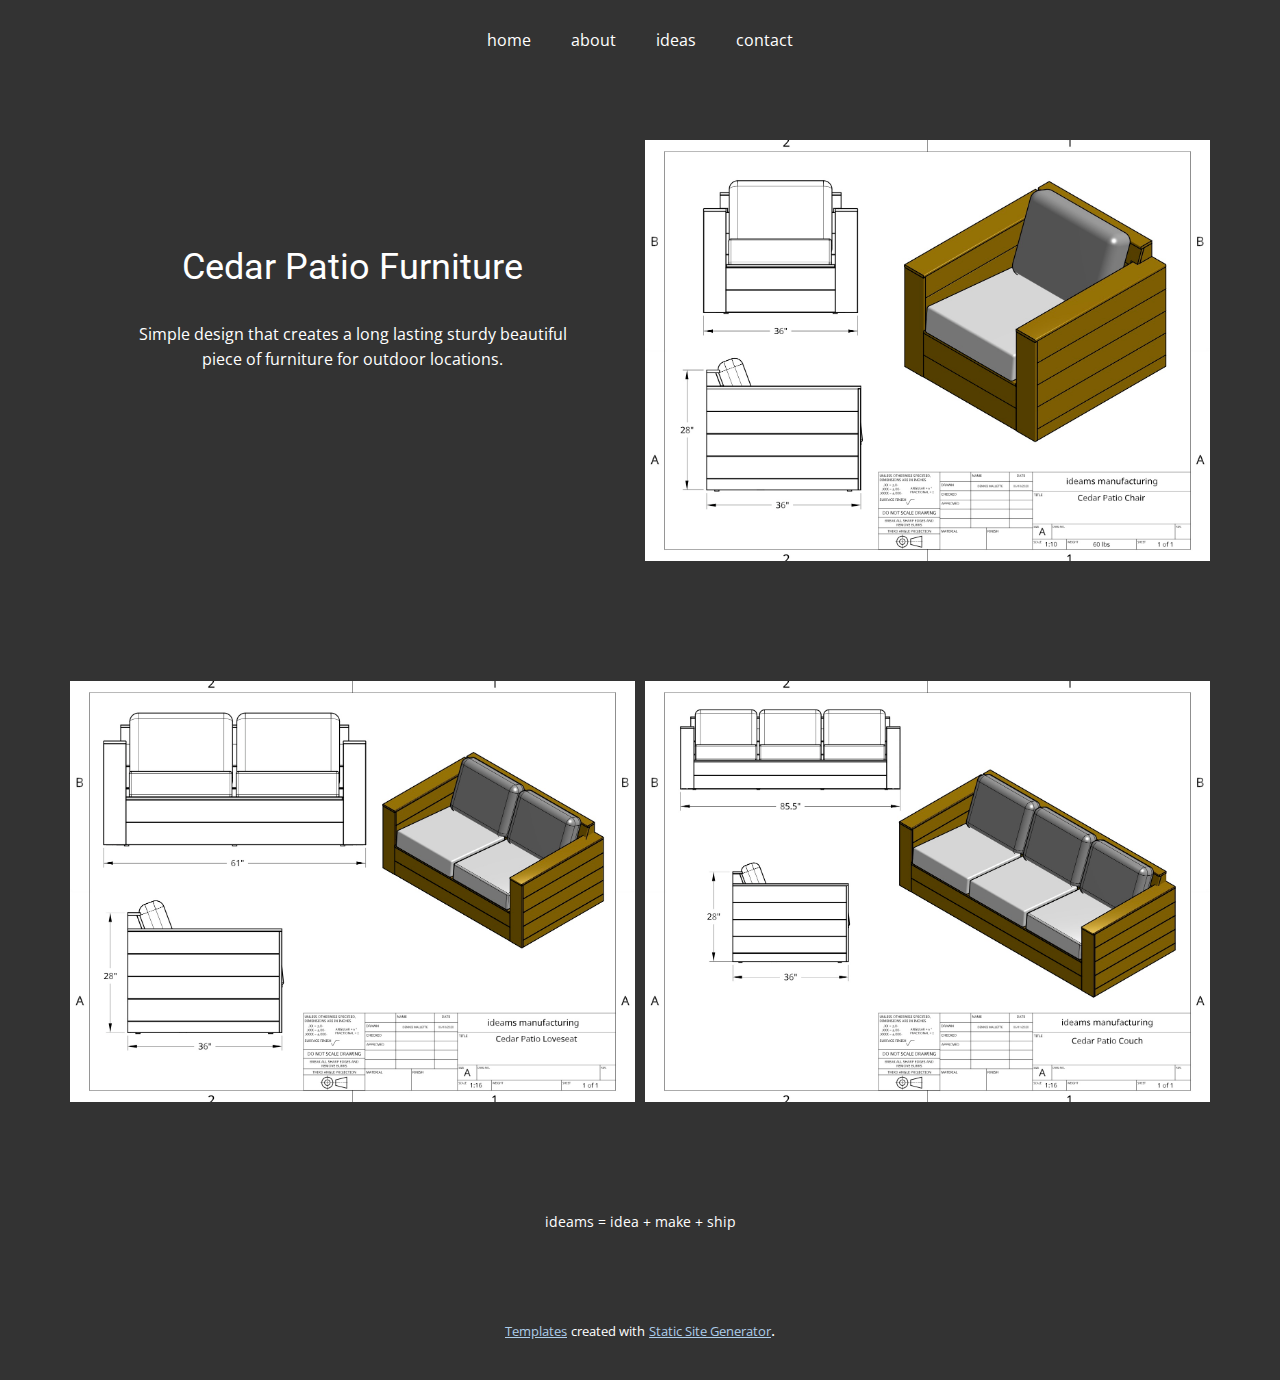
<file: Cedar-Patio-Furniture.html>
<!DOCTYPE html>
<html style="font-size: 16px;">
  <head>
    <meta name="viewport" content="width=device-width, initial-scale=1.0">
    <meta charset="utf-8">
    <meta name="keywords" content="Cedar Patio Furniture">
    <meta name="description" content="">
    <meta name="page_type" content="np-template-header-footer-from-plugin">
    <title>Cedar Patio Furniture</title>
    <link rel="stylesheet" href="nicepage.css" media="screen">
<link rel="stylesheet" href="Cedar-Patio-Furniture.css" media="screen">
    <script class="u-script" type="text/javascript" src="jquery.js" defer=""></script>
    <script class="u-script" type="text/javascript" src="nicepage.js" defer=""></script>
    <meta name="generator" content="Nicepage 3.8.1, nicepage.com">
    <link id="u-theme-google-font" rel="stylesheet" href="https://fonts.googleapis.com/css?family=Roboto:100,100i,300,300i,400,400i,500,500i,700,700i,900,900i|Open+Sans:300,300i,400,400i,600,600i,700,700i,800,800i">
    
    
    
    <script type="application/ld+json">{
		"@context": "http://schema.org",
		"@type": "Organization",
		"name": "",
		"url": "index.html"
}</script>
    <meta property="og:title" content="Cedar Patio Furniture">
    <meta property="og:type" content="website">
    <meta name="theme-color" content="#478ac9">
    <link rel="canonical" href="index.html">
    <meta property="og:url" content="index.html">
  </head>
  <body class="u-body"><header class="u-clearfix u-grey-80 u-header u-sticky u-header" id="sec-080b"><div class="u-clearfix u-sheet u-sheet-1">
        <nav class="u-align-center u-menu u-menu-dropdown u-offcanvas u-menu-1">
          <div class="menu-collapse" style="font-size: 1rem; letter-spacing: 0px;">
            <a class="u-button-style u-custom-left-right-menu-spacing u-custom-padding-bottom u-custom-top-bottom-menu-spacing u-nav-link u-text-active-palette-1-base u-text-hover-palette-2-base" href="#">
              <svg><use xmlns:xlink="http://www.w3.org/1999/xlink" xlink:href="#menu-hamburger"></use></svg>
              <svg version="1.1" xmlns="http://www.w3.org/2000/svg" xmlns:xlink="http://www.w3.org/1999/xlink"><defs><symbol id="menu-hamburger" viewBox="0 0 16 16" style="width: 16px; height: 16px;"><rect y="1" width="16" height="2"></rect><rect y="7" width="16" height="2"></rect><rect y="13" width="16" height="2"></rect>
</symbol>
</defs></svg>
            </a>
          </div>
          <div class="u-custom-menu u-nav-container">
            <ul class="u-nav u-unstyled u-nav-1"><li class="u-nav-item"><a class="u-button-style u-nav-link u-text-active-palette-1-base u-text-hover-palette-2-base" href="home.html" style="padding: 10px 20px;">home</a>
</li><li class="u-nav-item"><a class="u-button-style u-nav-link u-text-active-palette-1-base u-text-hover-palette-2-base" href="home.html#sec-a04b" data-page-id="251780618" style="padding: 10px 20px;">about</a>
</li><li class="u-nav-item"><a class="u-button-style u-nav-link u-text-active-palette-1-base u-text-hover-palette-2-base" href="home.html#sec-3f7b" data-page-id="251780618" style="padding: 10px 20px;">ideas</a>
</li><li class="u-nav-item"><a class="u-button-style u-nav-link u-text-active-palette-1-base u-text-hover-palette-2-base" href="home.html#sec-4bb2" data-page-id="251780618" style="padding: 10px 20px;">contact</a>
</li></ul>
          </div>
          <div class="u-custom-menu u-nav-container-collapse">
            <div class="u-black u-container-style u-inner-container-layout u-opacity u-opacity-95 u-sidenav">
              <div class="u-sidenav-overflow">
                <div class="u-menu-close"></div>
                <ul class="u-align-center u-nav u-popupmenu-items u-unstyled u-nav-2"><li class="u-nav-item"><a class="u-button-style u-nav-link" href="home.html" style="padding: 10px 20px;">home</a>
</li><li class="u-nav-item"><a class="u-button-style u-nav-link" href="home.html#sec-a04b" data-page-id="251780618" style="padding: 10px 20px;">about</a>
</li><li class="u-nav-item"><a class="u-button-style u-nav-link" href="home.html#sec-3f7b" data-page-id="251780618" style="padding: 10px 20px;">ideas</a>
</li><li class="u-nav-item"><a class="u-button-style u-nav-link" href="home.html#sec-4bb2" data-page-id="251780618" style="padding: 10px 20px;">contact</a>
</li></ul>
              </div>
            </div>
            <div class="u-black u-menu-overlay u-opacity u-opacity-70"></div>
          </div>
        </nav>
      </div></header>
    <section class="u-clearfix u-grey-80 u-section-1" id="sec-8722">
      <div class="u-clearfix u-sheet u-sheet-1">
        <div class="u-clearfix u-expanded-width u-gutter-10 u-layout-wrap u-layout-wrap-1">
          <div class="u-layout" style="">
            <div class="u-layout-row" style="">
              <div class="u-container-style u-layout-cell u-left-cell u-size-30 u-size-xs-60 u-layout-cell-1" src="">
                <div class="u-container-layout u-container-layout-1">
                  <h2 class="u-align-center u-text u-text-1">Cedar Patio Furniture</h2>
                  <p class="u-align-center u-text u-text-2">Simple design that creates a long lasting sturdy beautiful piece of furniture for outdoor locations.</p>
                </div>
              </div>
              <div class="u-align-center u-container-style u-image u-layout-cell u-right-cell u-size-30 u-size-xs-60 u-image-1" src="">
                <div class="u-container-layout u-valign-middle u-container-layout-2" src=""></div>
              </div>
            </div>
          </div>
        </div>
      </div>
    </section>
    <section class="u-clearfix u-grey-80 u-section-2" id="sec-5b5f">
      <div class="u-clearfix u-sheet u-sheet-1">
        <div class="u-clearfix u-expanded-width u-gutter-10 u-layout-wrap u-layout-wrap-1">
          <div class="u-layout" style="">
            <div class="u-layout-row" style="">
              <div class="u-align-center u-container-style u-image u-layout-cell u-left-cell u-size-30 u-size-xs-60 u-image-1" src="">
                <div class="u-container-layout u-valign-middle u-container-layout-1" src=""></div>
              </div>
              <div class="u-align-center u-container-style u-image u-layout-cell u-right-cell u-size-30 u-size-xs-60 u-image-2" src="" data-image-width="1650" data-image-height="1275">
                <div class="u-container-layout u-valign-middle u-container-layout-2" src=""></div>
              </div>
            </div>
          </div>
        </div>
      </div>
    </section>
    
    
    <footer class="u-align-center u-clearfix u-footer u-grey-80 u-footer" id="sec-ae21"><div class="u-clearfix u-sheet u-valign-middle u-sheet-1">
        <p class="u-small-text u-text u-text-variant u-text-1">ideams = idea + make + ship</p>
      </div></footer>
    <section class="u-backlink u-clearfix u-grey-80">
      <a class="u-link" href="https://nicepage.com/templates" target="_blank">
        <span>Templates</span>
      </a>
      <p class="u-text">
        <span>created with</span>
      </p>
      <a class="u-link" href="https://nicepage.com/static-site-generator" target="_blank">
        <span>Static Site Generator</span>
      </a>. 
    </section>
  </body>
</html>
</file>
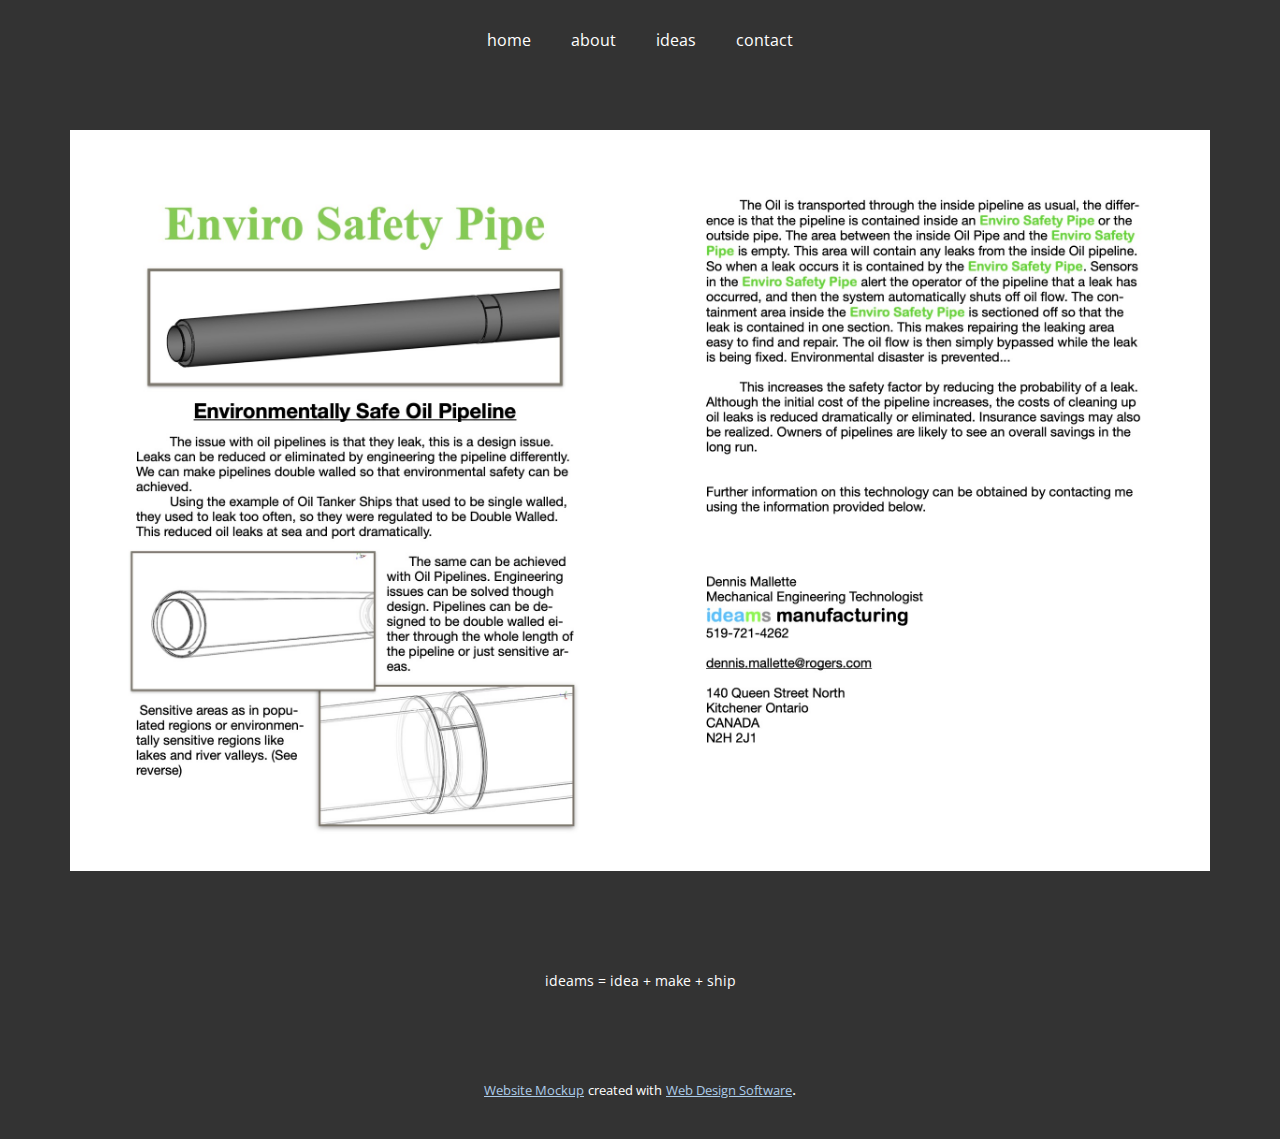
<file: Enviro-Pipeline.html>
<!DOCTYPE html>
<html style="font-size: 16px;">
  <head>
    <meta name="viewport" content="width=device-width, initial-scale=1.0">
    <meta charset="utf-8">
    <meta name="keywords" content="">
    <meta name="description" content="">
    <meta name="page_type" content="np-template-header-footer-from-plugin">
    <title>Enviro Pipeline</title>
    <link rel="stylesheet" href="nicepage.css" media="screen">
<link rel="stylesheet" href="Enviro-Pipeline.css" media="screen">
    <script class="u-script" type="text/javascript" src="jquery.js" defer=""></script>
    <script class="u-script" type="text/javascript" src="nicepage.js" defer=""></script>
    <meta name="generator" content="Nicepage 3.8.1, nicepage.com">
    <link id="u-theme-google-font" rel="stylesheet" href="https://fonts.googleapis.com/css?family=Roboto:100,100i,300,300i,400,400i,500,500i,700,700i,900,900i|Open+Sans:300,300i,400,400i,600,600i,700,700i,800,800i">
    
    
    <script type="application/ld+json">{
		"@context": "http://schema.org",
		"@type": "Organization",
		"name": "",
		"url": "index.html"
}</script>
    <meta property="og:title" content="Enviro Pipeline">
    <meta property="og:type" content="website">
    <meta name="theme-color" content="#478ac9">
    <link rel="canonical" href="index.html">
    <meta property="og:url" content="index.html">
  </head>
  <body class="u-body"><header class="u-clearfix u-grey-80 u-header u-sticky u-header" id="sec-080b"><div class="u-clearfix u-sheet u-sheet-1">
        <nav class="u-align-center u-menu u-menu-dropdown u-offcanvas u-menu-1">
          <div class="menu-collapse" style="font-size: 1rem; letter-spacing: 0px;">
            <a class="u-button-style u-custom-left-right-menu-spacing u-custom-padding-bottom u-custom-top-bottom-menu-spacing u-nav-link u-text-active-palette-1-base u-text-hover-palette-2-base" href="#">
              <svg><use xmlns:xlink="http://www.w3.org/1999/xlink" xlink:href="#menu-hamburger"></use></svg>
              <svg version="1.1" xmlns="http://www.w3.org/2000/svg" xmlns:xlink="http://www.w3.org/1999/xlink"><defs><symbol id="menu-hamburger" viewBox="0 0 16 16" style="width: 16px; height: 16px;"><rect y="1" width="16" height="2"></rect><rect y="7" width="16" height="2"></rect><rect y="13" width="16" height="2"></rect>
</symbol>
</defs></svg>
            </a>
          </div>
          <div class="u-custom-menu u-nav-container">
            <ul class="u-nav u-unstyled u-nav-1"><li class="u-nav-item"><a class="u-button-style u-nav-link u-text-active-palette-1-base u-text-hover-palette-2-base" href="home.html" style="padding: 10px 20px;">home</a>
</li><li class="u-nav-item"><a class="u-button-style u-nav-link u-text-active-palette-1-base u-text-hover-palette-2-base" href="home.html#sec-a04b" data-page-id="251780618" style="padding: 10px 20px;">about</a>
</li><li class="u-nav-item"><a class="u-button-style u-nav-link u-text-active-palette-1-base u-text-hover-palette-2-base" href="home.html#sec-3f7b" data-page-id="251780618" style="padding: 10px 20px;">ideas</a>
</li><li class="u-nav-item"><a class="u-button-style u-nav-link u-text-active-palette-1-base u-text-hover-palette-2-base" href="home.html#sec-4bb2" data-page-id="251780618" style="padding: 10px 20px;">contact</a>
</li></ul>
          </div>
          <div class="u-custom-menu u-nav-container-collapse">
            <div class="u-black u-container-style u-inner-container-layout u-opacity u-opacity-95 u-sidenav">
              <div class="u-sidenav-overflow">
                <div class="u-menu-close"></div>
                <ul class="u-align-center u-nav u-popupmenu-items u-unstyled u-nav-2"><li class="u-nav-item"><a class="u-button-style u-nav-link" href="home.html" style="padding: 10px 20px;">home</a>
</li><li class="u-nav-item"><a class="u-button-style u-nav-link" href="home.html#sec-a04b" data-page-id="251780618" style="padding: 10px 20px;">about</a>
</li><li class="u-nav-item"><a class="u-button-style u-nav-link" href="home.html#sec-3f7b" data-page-id="251780618" style="padding: 10px 20px;">ideas</a>
</li><li class="u-nav-item"><a class="u-button-style u-nav-link" href="home.html#sec-4bb2" data-page-id="251780618" style="padding: 10px 20px;">contact</a>
</li></ul>
              </div>
            </div>
            <div class="u-black u-menu-overlay u-opacity u-opacity-70"></div>
          </div>
        </nav>
      </div></header>
    <section class="u-clearfix u-grey-80 u-section-1" id="sec-cd45">
      <div class="u-clearfix u-sheet u-valign-middle u-sheet-1">
        <div class="u-clearfix u-expanded-width u-layout-wrap u-layout-wrap-1">
          <div class="u-layout">
            <div class="u-layout-row">
              <div class="u-container-style u-image u-layout-cell u-size-30 u-image-1" data-image-width="1224" data-image-height="1584">
                <div class="u-container-layout u-container-layout-1"></div>
              </div>
              <div class="u-container-style u-image u-layout-cell u-size-30 u-image-2" data-image-width="1224" data-image-height="1584">
                <div class="u-container-layout u-container-layout-2"></div>
              </div>
            </div>
          </div>
        </div>
      </div>
    </section>
    
    
    <footer class="u-align-center u-clearfix u-footer u-grey-80 u-footer" id="sec-ae21"><div class="u-clearfix u-sheet u-valign-middle u-sheet-1">
        <p class="u-small-text u-text u-text-variant u-text-1">ideams = idea + make + ship</p>
      </div></footer>
    <section class="u-backlink u-clearfix u-grey-80">
      <a class="u-link" href="https://nicepage.com/website-mockup" target="_blank">
        <span>Website Mockup</span>
      </a>
      <p class="u-text">
        <span>created with</span>
      </p>
      <a class="u-link" href="https://nicepage.com/" target="_blank">
        <span>Web Design Software</span>
      </a>. 
    </section>
  </body>
</html>
</file>
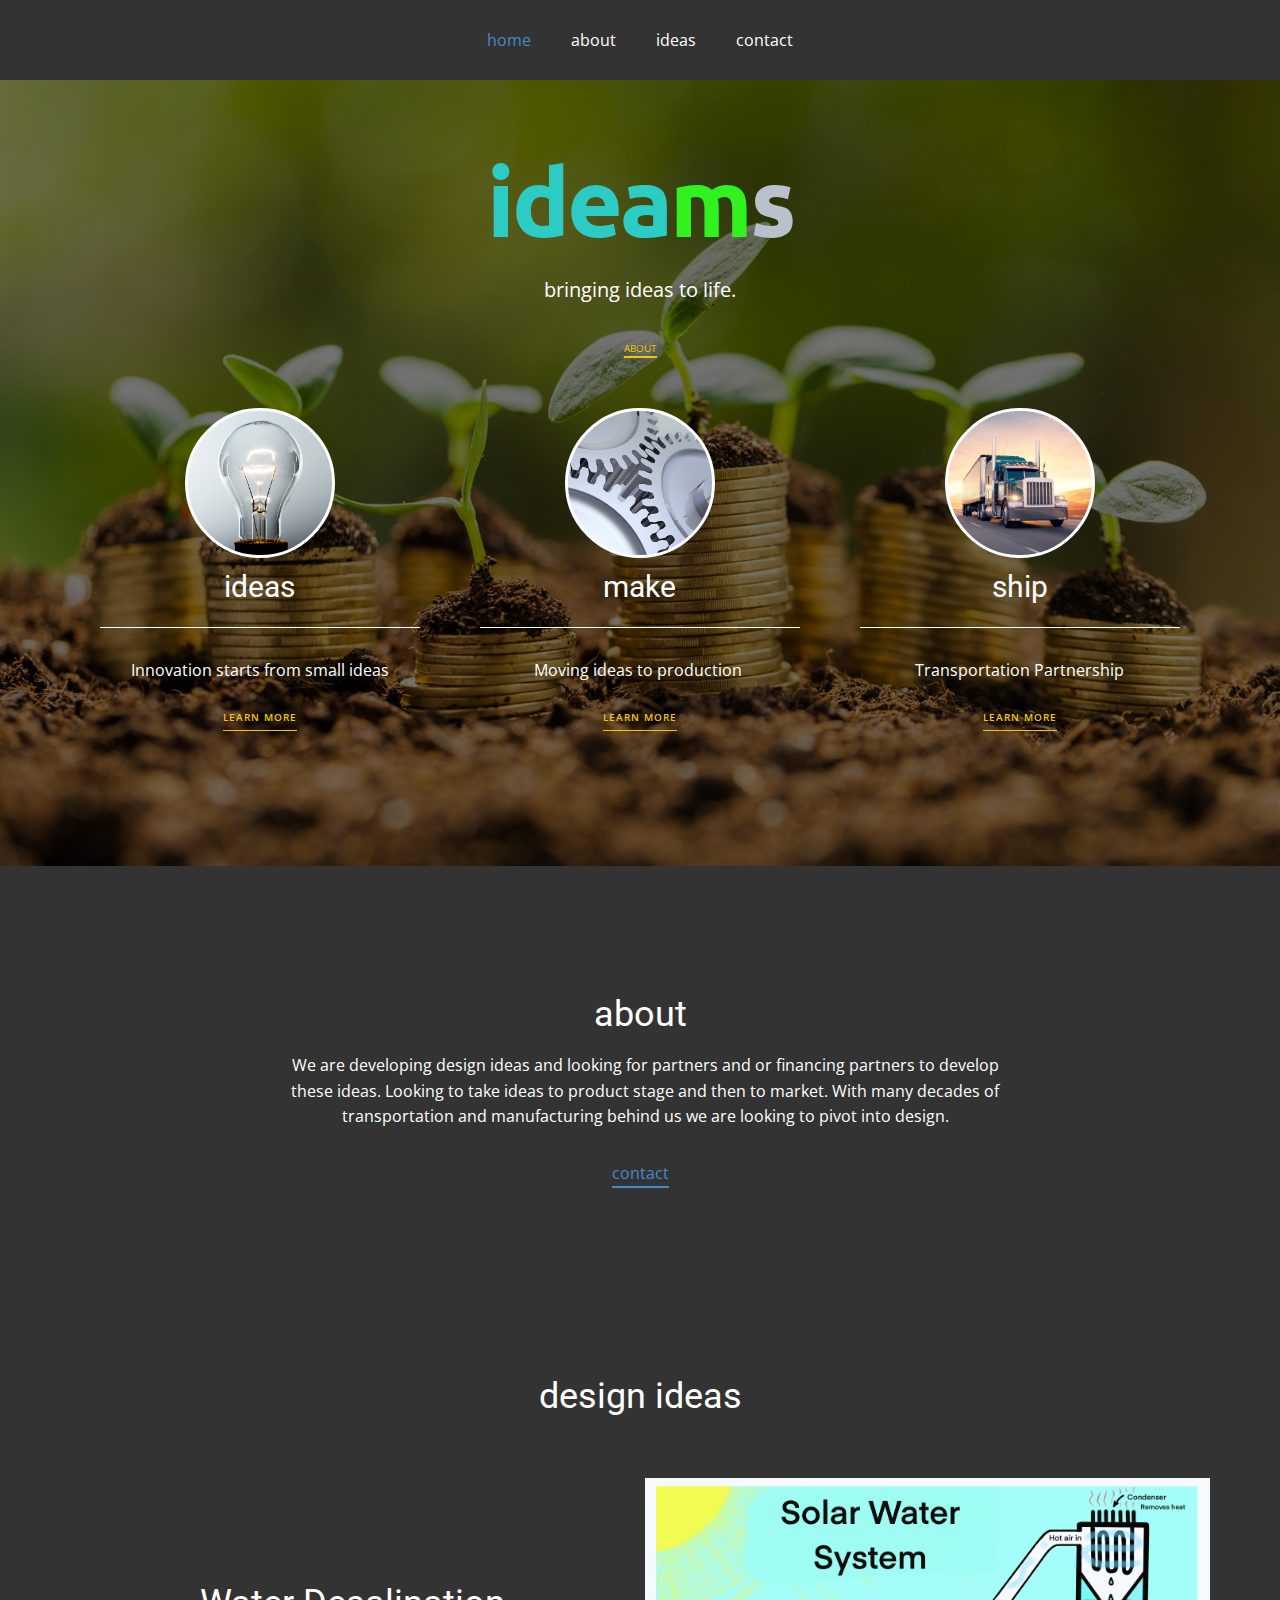
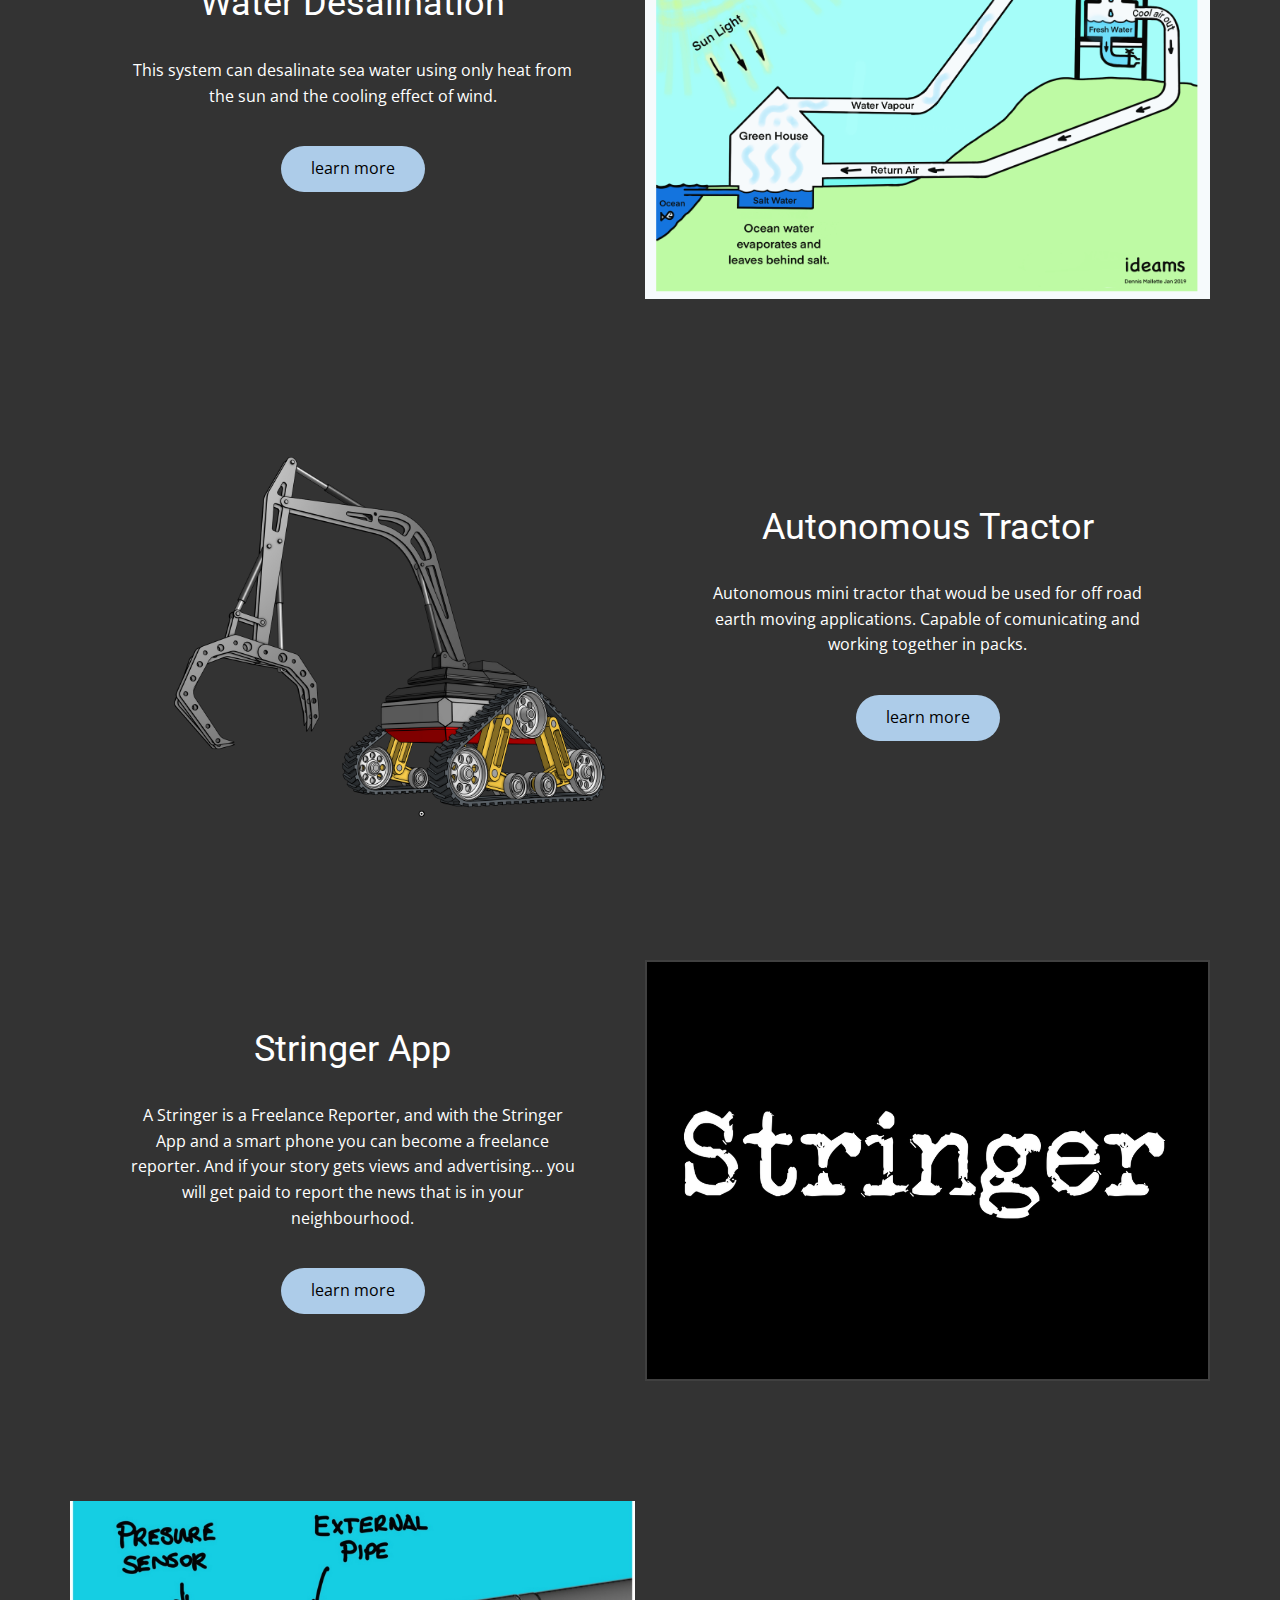
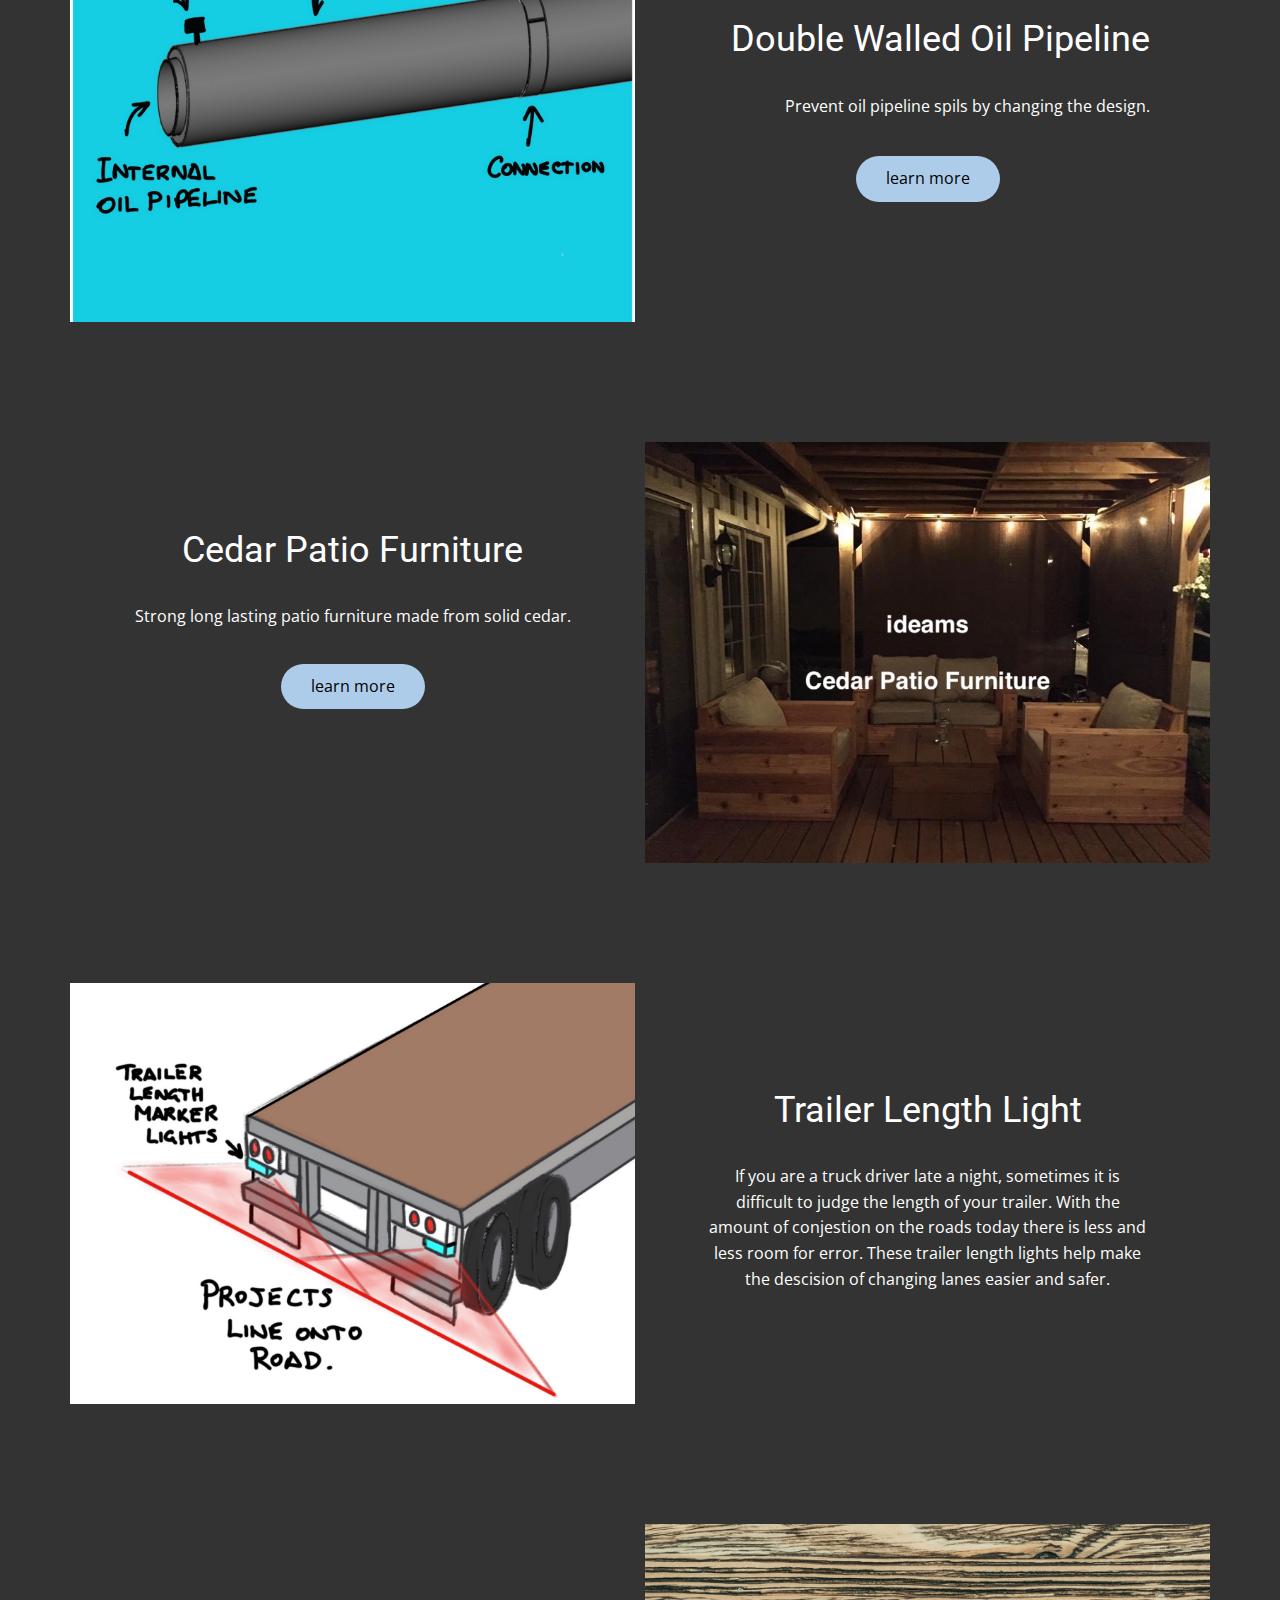
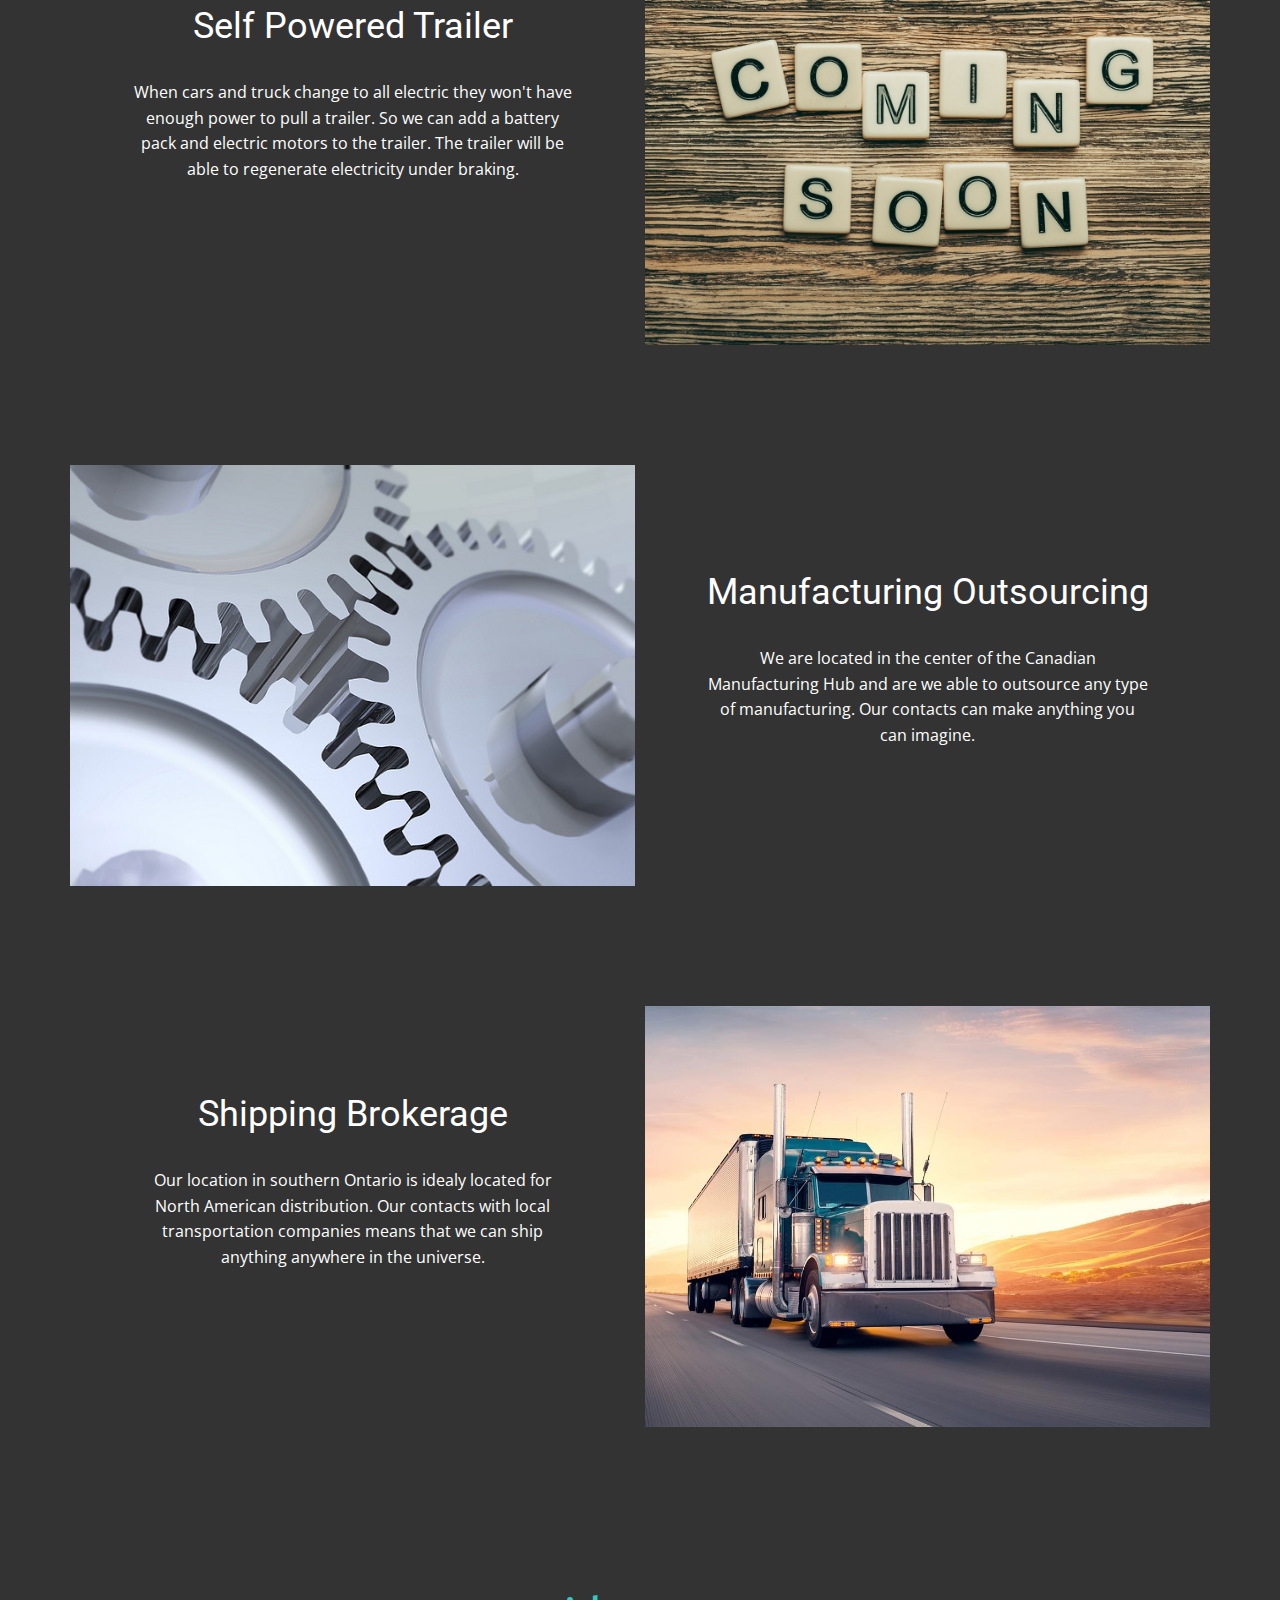
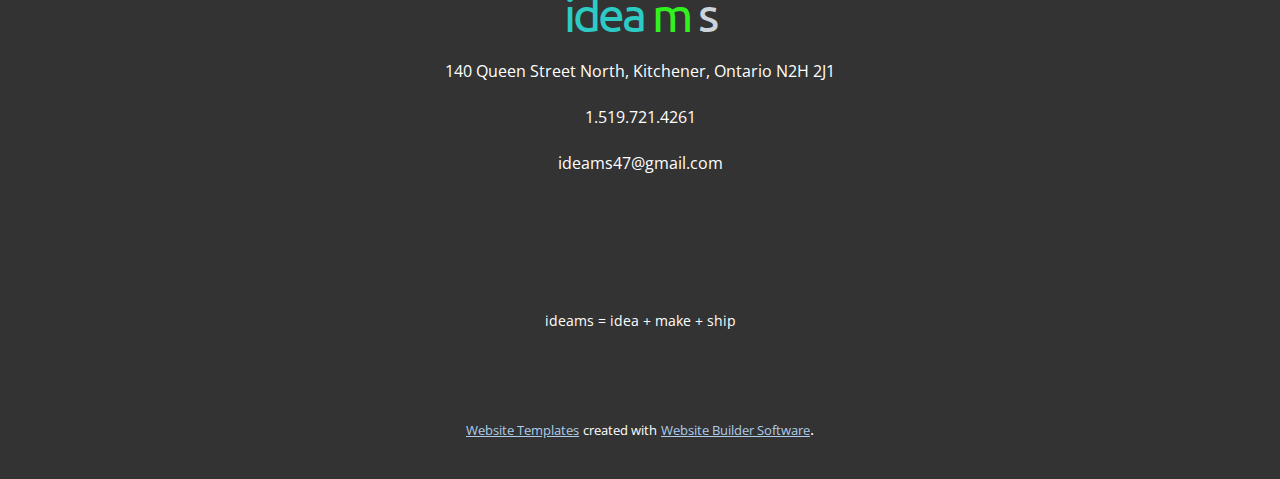
<file: home.html>
<!DOCTYPE html>
<html style="font-size: 16px;">
  <head>
    <meta name="viewport" content="width=device-width, initial-scale=1.0">
    <meta charset="utf-8">
    <meta name="keywords" content="ideams, About Us, Contact Us">
    <meta name="description" content="">
    <meta name="page_type" content="np-template-header-footer-from-plugin">
    <title>home</title>
    <link rel="stylesheet" href="nicepage.css" media="screen">
<link rel="stylesheet" href="home.css" media="screen">
    <script class="u-script" type="text/javascript" src="jquery.js" defer=""></script>
    <script class="u-script" type="text/javascript" src="nicepage.js" defer=""></script>
    <meta name="generator" content="Nicepage 3.8.1, nicepage.com">
    <link id="u-theme-google-font" rel="stylesheet" href="https://fonts.googleapis.com/css?family=Roboto:100,100i,300,300i,400,400i,500,500i,700,700i,900,900i|Open+Sans:300,300i,400,400i,600,600i,700,700i,800,800i">
    <link id="u-page-google-font" rel="stylesheet" href="https://fonts.googleapis.com/css?family=Ubuntu:300,300i,400,400i,500,500i,700,700i">
    
    
    
    
    
    
    
    
    
    
    
    
    
    
    <script type="application/ld+json">{
		"@context": "http://schema.org",
		"@type": "Organization",
		"name": "",
		"url": "index.html"
}</script>
    <meta property="og:title" content="home">
    <meta property="og:type" content="website">
    <meta name="theme-color" content="#478ac9">
    <link rel="canonical" href="index.html">
    <meta property="og:url" content="index.html">
  </head>
  <body class="u-body"><header class="u-clearfix u-grey-80 u-header u-sticky u-header" id="sec-080b"><div class="u-clearfix u-sheet u-sheet-1">
        <nav class="u-align-center u-menu u-menu-dropdown u-offcanvas u-menu-1">
          <div class="menu-collapse" style="font-size: 1rem; letter-spacing: 0px;">
            <a class="u-button-style u-custom-left-right-menu-spacing u-custom-padding-bottom u-custom-top-bottom-menu-spacing u-nav-link u-text-active-palette-1-base u-text-hover-palette-2-base" href="#">
              <svg><use xmlns:xlink="http://www.w3.org/1999/xlink" xlink:href="#menu-hamburger"></use></svg>
              <svg version="1.1" xmlns="http://www.w3.org/2000/svg" xmlns:xlink="http://www.w3.org/1999/xlink"><defs><symbol id="menu-hamburger" viewBox="0 0 16 16" style="width: 16px; height: 16px;"><rect y="1" width="16" height="2"></rect><rect y="7" width="16" height="2"></rect><rect y="13" width="16" height="2"></rect>
</symbol>
</defs></svg>
            </a>
          </div>
          <div class="u-custom-menu u-nav-container">
            <ul class="u-nav u-unstyled u-nav-1"><li class="u-nav-item"><a class="u-button-style u-nav-link u-text-active-palette-1-base u-text-hover-palette-2-base" href="home.html" style="padding: 10px 20px;">home</a>
</li><li class="u-nav-item"><a class="u-button-style u-nav-link u-text-active-palette-1-base u-text-hover-palette-2-base" href="home.html#sec-a04b" data-page-id="251780618" style="padding: 10px 20px;">about</a>
</li><li class="u-nav-item"><a class="u-button-style u-nav-link u-text-active-palette-1-base u-text-hover-palette-2-base" href="home.html#sec-3f7b" data-page-id="251780618" style="padding: 10px 20px;">ideas</a>
</li><li class="u-nav-item"><a class="u-button-style u-nav-link u-text-active-palette-1-base u-text-hover-palette-2-base" href="home.html#sec-4bb2" data-page-id="251780618" style="padding: 10px 20px;">contact</a>
</li></ul>
          </div>
          <div class="u-custom-menu u-nav-container-collapse">
            <div class="u-black u-container-style u-inner-container-layout u-opacity u-opacity-95 u-sidenav">
              <div class="u-sidenav-overflow">
                <div class="u-menu-close"></div>
                <ul class="u-align-center u-nav u-popupmenu-items u-unstyled u-nav-2"><li class="u-nav-item"><a class="u-button-style u-nav-link" href="home.html" style="padding: 10px 20px;">home</a>
</li><li class="u-nav-item"><a class="u-button-style u-nav-link" href="home.html#sec-a04b" data-page-id="251780618" style="padding: 10px 20px;">about</a>
</li><li class="u-nav-item"><a class="u-button-style u-nav-link" href="home.html#sec-3f7b" data-page-id="251780618" style="padding: 10px 20px;">ideas</a>
</li><li class="u-nav-item"><a class="u-button-style u-nav-link" href="home.html#sec-4bb2" data-page-id="251780618" style="padding: 10px 20px;">contact</a>
</li></ul>
              </div>
            </div>
            <div class="u-black u-menu-overlay u-opacity u-opacity-70"></div>
          </div>
        </nav>
      </div></header>
    <section class="u-align-center u-clearfix u-image u-shading u-section-1" src="" data-image-width="150" data-image-height="100" id="sec-0a38">
      <div class="u-clearfix u-sheet u-valign-middle u-sheet-1">
        <h1 class="u-custom-font u-font-ubuntu u-text u-text-custom-color-1 u-title u-text-1">
          <span class="u-text-palette-4-base">idea</span>m<span class="u-text-palette-5-base">s</span>
        </h1>
        <p class="u-large-text u-text u-text-variant u-text-2">bringing ideas to life.</p>
        <a href="home.html#sec-a04b" data-page-id="251780618" class="u-border-2 u-border-active-palette-2-dark-1 u-border-hover-palette-2-base u-border-palette-3-base u-btn u-button-style u-none u-text-hover-palette-2-base u-text-palette-3-base u-btn-1">ABOUT<br>
        </a>
        <div class="u-expanded-width u-list u-repeater u-list-1">
          <div class="u-container-style u-list-item u-repeater-item u-shape-rectangle">
            <div class="u-container-layout u-similar-container u-valign-top u-container-layout-1">
              <div class="u-align-center u-border-3 u-border-white u-image u-image-circle u-image-1" data-image-width="150" data-image-height="100"></div>
              <h3 class="u-align-center u-text u-text-3">ideas</h3>
              <div class="u-border-1 u-border-white u-expanded-width u-line u-line-horizontal u-line-1"></div>
              <p class="u-align-center u-text u-text-4">Innovation starts from small ideas</p>
              <a href="home.html#sec-4939" data-page-id="251780618" class="u-align-center u-border-1 u-border-hover-palette-2-base u-border-palette-3-base u-btn u-btn-rectangle u-button-style u-none u-text-hover-palette-2-base u-text-palette-3-base u-btn-2">learn more</a>
            </div>
          </div>
          <div class="u-container-style u-list-item u-repeater-item u-shape-rectangle u-list-item-2">
            <div class="u-container-layout u-similar-container u-valign-top u-container-layout-2">
              <div class="u-align-center u-border-3 u-border-white u-image u-image-circle u-image-2" data-image-width="640" data-image-height="498"></div>
              <h3 class="u-align-center u-text u-text-5">make</h3>
              <div class="u-border-1 u-border-white u-expanded-width u-line u-line-horizontal u-line-2"></div>
              <p class="u-align-center u-text u-text-6">Moving ideas to production&nbsp;</p>
              <a href="home.html#sec-ac35" data-page-id="251780618" class="u-align-center u-border-1 u-border-hover-palette-2-base u-border-palette-3-base u-btn u-btn-rectangle u-button-style u-none u-text-hover-palette-2-base u-text-palette-3-base u-btn-3">learn more</a>
            </div>
          </div>
          <div class="u-container-style u-list-item u-repeater-item u-shape-rectangle">
            <div class="u-container-layout u-similar-container u-valign-top u-container-layout-3">
              <div class="u-align-center u-border-3 u-border-white u-image u-image-circle u-image-3" data-image-width="1600" data-image-height="764"></div>
              <h3 class="u-align-center u-text u-text-7">ship</h3>
              <div class="u-border-1 u-border-white u-expanded-width u-line u-line-horizontal u-line-3"></div>
              <p class="u-align-center u-text u-text-8">Transportation Partnership</p>
              <a href="home.html#sec-1f3e" data-page-id="251780618" class="u-align-center u-border-1 u-border-hover-palette-2-base u-border-palette-3-base u-btn u-btn-rectangle u-button-style u-none u-text-hover-palette-2-base u-text-palette-3-base u-btn-4">learn more</a>
            </div>
          </div>
        </div>
      </div>
    </section>
    <section class="u-align-center u-clearfix u-grey-80 u-section-2" id="sec-a04b">
      <div class="u-clearfix u-sheet u-valign-middle u-sheet-1">
        <div class="u-align-center u-container-style u-grey-80 u-group u-group-1">
          <div class="u-container-layout u-valign-middle u-container-layout-1">
            <h2 class="u-text u-text-1">about</h2>
            <p class="u-text u-text-2">We are developing design ideas and looking for partners and or financing partners to develop these ideas. Looking to take ideas to product stage and then to market. With many decades of transportation and manufacturing behind us we are looking to pivot into design.</p>
            <a href="home.html#sec-4bb2" data-page-id="251780618" class="u-active-none u-border-2 u-border-palette-1-base u-btn u-btn-rectangle u-button-style u-hover-none u-none u-btn-1">contact</a>
          </div>
        </div>
      </div>
    </section>
    <section class="u-align-center u-clearfix u-grey-80 u-section-3" id="sec-3f7b">
      <div class="u-clearfix u-sheet u-sheet-1">
        <h2 class="u-text u-text-1">design ideas</h2>
      </div>
    </section>
    <section class="u-clearfix u-grey-80 u-section-4" id="sec-4939">
      <div class="u-clearfix u-sheet u-sheet-1">
        <div class="u-clearfix u-expanded-width u-gutter-10 u-layout-wrap u-layout-wrap-1">
          <div class="u-layout" style="">
            <div class="u-layout-row" style="">
              <div class="u-container-style u-layout-cell u-left-cell u-size-30 u-size-xs-60 u-layout-cell-1" src="">
                <div class="u-container-layout u-valign-middle u-container-layout-1">
                  <h2 class="u-align-center u-text u-text-1">Water Desalination</h2>
                  <p class="u-align-center u-text u-text-2">This system can desalinate sea water using only heat from the sun and the cooling effect of wind.</p>
                  <a href="Water-Desalination.html" data-page-id="1135808212" class="u-btn u-btn-round u-button-style u-radius-50 u-btn-1">learn more</a>
                </div>
              </div>
              <div class="u-align-center u-container-style u-image u-layout-cell u-right-cell u-size-30 u-size-xs-60 u-image-1" src="" data-image-width="1600" data-image-height="1199">
                <div class="u-container-layout u-valign-middle u-container-layout-2" src=""></div>
              </div>
            </div>
          </div>
        </div>
      </div>
    </section>
    <section class="u-clearfix u-grey-80 u-section-5" id="sec-f732">
      <div class="u-clearfix u-sheet u-sheet-1">
        <div class="u-clearfix u-expanded-width u-gutter-10 u-layout-wrap u-layout-wrap-1">
          <div class="u-layout" style="">
            <div class="u-layout-row" style="">
              <div class="u-align-center u-container-style u-image u-layout-cell u-right-cell u-size-30 u-size-xs-60 u-image-1" src="" data-image-width="1600" data-image-height="1236">
                <div class="u-container-layout u-valign-middle u-container-layout-1" src=""></div>
              </div>
              <div class="u-container-style u-layout-cell u-left-cell u-size-30 u-size-xs-60 u-layout-cell-2" src="">
                <div class="u-container-layout u-container-layout-2">
                  <h2 class="u-align-center u-text u-text-1">Autonomous Tractor<br>
                  </h2>
                  <p class="u-align-center u-text u-text-2">Autonomous mini tractor that woud be used for off road earth moving applications. Capable of comunicating and working together in packs.</p>
                  <a href="Autonomous-Tractor.html" data-page-id="1659823991" class="u-btn u-btn-round u-button-style u-radius-50 u-btn-1">learn more</a>
                </div>
              </div>
            </div>
          </div>
        </div>
      </div>
    </section>
    <section class="u-clearfix u-grey-80 u-section-6" id="sec-1148">
      <div class="u-clearfix u-sheet u-sheet-1">
        <div class="u-clearfix u-expanded-width u-gutter-10 u-layout-wrap u-layout-wrap-1">
          <div class="u-layout" style="">
            <div class="u-layout-row" style="">
              <div class="u-container-style u-layout-cell u-left-cell u-size-30 u-size-xs-60 u-layout-cell-1" src="">
                <div class="u-container-layout u-container-layout-1">
                  <h2 class="u-align-center u-text u-text-1">Stringer App</h2>
                  <p class="u-align-center u-text u-text-2">A Stringer is a Freelance Reporter, and with the Stringer App and a smart phone you can become a freelance reporter. And if your story gets views and advertising... you will get paid to report the news that is in your neighbourhood.</p>
                  <a href="https://mallette47.github.io/Stringer-App/" class="u-btn u-btn-round u-button-style u-radius-50 u-btn-1" target="_blank">learn more</a>
                </div>
              </div>
              <div class="u-align-center u-container-style u-image u-layout-cell u-right-cell u-size-30 u-size-xs-60 u-image-1" src="">
                <div class="u-border-2 u-border-grey-75 u-container-layout u-valign-middle u-container-layout-2" src=""></div>
              </div>
            </div>
          </div>
        </div>
      </div>
    </section>
    <section class="u-clearfix u-grey-80 u-section-7" id="sec-32ac">
      <div class="u-clearfix u-sheet u-sheet-1">
        <div class="u-clearfix u-expanded-width u-gutter-10 u-layout-wrap u-layout-wrap-1">
          <div class="u-layout" style="">
            <div class="u-layout-row" style="">
              <div class="u-align-center u-container-style u-image u-layout-cell u-right-cell u-size-30 u-size-xs-60 u-image-1" src="">
                <div class="u-container-layout u-valign-middle u-container-layout-1" src=""></div>
              </div>
              <div class="u-container-style u-layout-cell u-left-cell u-size-30 u-size-xs-60 u-layout-cell-2" src="">
                <div class="u-container-layout u-valign-middle u-container-layout-2">
                  <h2 class="u-align-center u-text u-text-1">Double Walled Oil Pipeline</h2>
                  <p class="u-align-center u-text u-text-2">Prevent oil pipeline spils by changing the design.</p>
                  <a href="Enviro-Pipeline.html" data-page-id="73915627" class="u-btn u-btn-round u-button-style u-radius-50 u-btn-1">learn more</a>
                </div>
              </div>
            </div>
          </div>
        </div>
      </div>
    </section>
    <section class="u-clearfix u-grey-80 u-section-8" id="sec-f378">
      <div class="u-clearfix u-sheet u-sheet-1">
        <div class="u-clearfix u-expanded-width u-gutter-10 u-layout-wrap u-layout-wrap-1">
          <div class="u-layout" style="">
            <div class="u-layout-row" style="">
              <div class="u-container-style u-layout-cell u-left-cell u-size-30 u-size-xs-60 u-layout-cell-1" src="">
                <div class="u-container-layout u-container-layout-1">
                  <h2 class="u-align-center u-text u-text-1">Cedar Patio Furniture</h2>
                  <p class="u-align-center u-text u-text-2">Strong long lasting patio furniture made from solid cedar.</p>
                  <a href="Cedar-Patio-Furniture.html" data-page-id="539121977" class="u-btn u-btn-round u-button-style u-radius-50 u-btn-1">learn more</a>
                </div>
              </div>
              <div class="u-align-center u-container-style u-image u-layout-cell u-right-cell u-size-30 u-size-xs-60 u-image-1" src="" data-image-width="960" data-image-height="720">
                <div class="u-container-layout u-valign-middle u-container-layout-2" src=""></div>
              </div>
            </div>
          </div>
        </div>
      </div>
    </section>
    <section class="u-clearfix u-grey-80 u-section-9" id="sec-b137">
      <div class="u-clearfix u-sheet u-sheet-1">
        <div class="u-clearfix u-expanded-width u-gutter-10 u-layout-wrap u-layout-wrap-1">
          <div class="u-layout" style="">
            <div class="u-layout-row" style="">
              <div class="u-align-center u-container-style u-image u-layout-cell u-right-cell u-size-30 u-size-xs-60 u-image-1" src="" data-image-width="1600" data-image-height="1199">
                <div class="u-container-layout u-valign-middle u-container-layout-1" src=""></div>
              </div>
              <div class="u-container-style u-layout-cell u-left-cell u-size-30 u-size-xs-60 u-layout-cell-2" src="">
                <div class="u-container-layout u-container-layout-2">
                  <h2 class="u-align-center u-text u-text-1">Trailer Length Light</h2>
                  <p class="u-align-center u-text u-text-2">If you are a truck driver late a night, sometimes it is difficult to judge the length of your trailer. With the amount of conjestion on the roads today there is less and less room for error. These trailer length lights help make the descision of changing lanes easier and safer.</p>
                </div>
              </div>
            </div>
          </div>
        </div>
      </div>
    </section>
    <section class="u-clearfix u-grey-80 u-section-10" id="sec-99a9">
      <div class="u-clearfix u-sheet u-sheet-1">
        <div class="u-clearfix u-expanded-width u-gutter-10 u-layout-wrap u-layout-wrap-1">
          <div class="u-layout" style="">
            <div class="u-layout-row" style="">
              <div class="u-container-style u-layout-cell u-left-cell u-size-30 u-size-xs-60 u-layout-cell-1" src="">
                <div class="u-container-layout u-container-layout-1">
                  <h2 class="u-align-center u-text u-text-1">Self Powered Trailer</h2>
                  <p class="u-align-center u-text u-text-2">When cars and truck change to all electric they won't have enough power to pull a trailer. So we can add a battery pack and electric motors to the trailer. The trailer will be able to regenerate electricity under braking.</p>
                </div>
              </div>
              <div class="u-align-center u-container-style u-image u-layout-cell u-right-cell u-size-30 u-size-xs-60 u-image-1" src="" data-image-width="150" data-image-height="112">
                <div class="u-container-layout u-valign-middle u-container-layout-2" src=""></div>
              </div>
            </div>
          </div>
        </div>
      </div>
    </section>
    <section class="u-clearfix u-grey-80 u-section-11" id="sec-ac35">
      <div class="u-clearfix u-sheet u-sheet-1">
        <div class="u-clearfix u-expanded-width u-gutter-10 u-layout-wrap u-layout-wrap-1">
          <div class="u-layout" style="">
            <div class="u-layout-row" style="">
              <div class="u-align-center u-container-style u-image u-layout-cell u-right-cell u-size-30 u-size-xs-60 u-image-1" src="">
                <div class="u-container-layout u-valign-middle u-container-layout-1" src=""></div>
              </div>
              <div class="u-container-style u-layout-cell u-left-cell u-size-30 u-size-xs-60 u-layout-cell-2" src="">
                <div class="u-container-layout u-container-layout-2">
                  <h2 class="u-align-center u-text u-text-1">Manufacturing Outsourcing</h2>
                  <p class="u-align-center u-text u-text-2">We are located in the center of the Canadian Manufacturing Hub and are we able to outsource any type of manufacturing. Our contacts can make anything you can imagine.</p>
                </div>
              </div>
            </div>
          </div>
        </div>
      </div>
    </section>
    <section class="u-clearfix u-grey-80 u-section-12" id="sec-1f3e">
      <div class="u-clearfix u-sheet u-sheet-1">
        <div class="u-clearfix u-expanded-width u-gutter-10 u-layout-wrap u-layout-wrap-1">
          <div class="u-layout" style="">
            <div class="u-layout-row" style="">
              <div class="u-container-style u-layout-cell u-left-cell u-size-30 u-size-xs-60 u-layout-cell-1" src="">
                <div class="u-container-layout u-container-layout-1">
                  <h2 class="u-align-center u-text u-text-1">Shipping Brokerage<br>
                  </h2>
                  <p class="u-align-center u-text u-text-2">Our location in southern Ontario is idealy located for North American distribution. Our contacts with local transportation companies means that we can ship anything anywhere in the universe.</p>
                </div>
              </div>
              <div class="u-align-center u-container-style u-image u-layout-cell u-right-cell u-size-30 u-size-xs-60 u-image-1" src="" data-image-width="1600" data-image-height="764">
                <div class="u-container-layout u-valign-middle u-container-layout-2" src=""></div>
              </div>
            </div>
          </div>
        </div>
      </div>
    </section>
    <section class="u-align-center u-clearfix u-grey-80 u-section-13" id="sec-4bb2">
      <div class="u-clearfix u-sheet u-sheet-1">
        <h1 class="u-custom-font u-font-ubuntu u-text u-text-1">
          <span class="u-text-palette-4-base">idea</span>
          <span class="u-text-custom-color-1">m</span>
          <span class="u-text-palette-5-light-1">s</span>
        </h1>
        <p class="u-text u-text-2">140 Queen Street North, Kitchener, Ontario N2H 2J1</p>
        <p class="u-text u-text-3">1.519.721.4261</p>
        <p class="u-text u-text-4">ideams47@gmail.com</p>
      </div>
    </section>
    
    
    <footer class="u-align-center u-clearfix u-footer u-grey-80 u-footer" id="sec-ae21"><div class="u-clearfix u-sheet u-valign-middle u-sheet-1">
        <p class="u-small-text u-text u-text-variant u-text-1">ideams = idea + make + ship</p>
      </div></footer>
    <section class="u-backlink u-clearfix u-grey-80">
      <a class="u-link" href="https://nicepage.com/website-templates" target="_blank">
        <span>Website Templates</span>
      </a>
      <p class="u-text">
        <span>created with</span>
      </p>
      <a class="u-link" href="https://nicepage.com/" target="_blank">
        <span>Website Builder Software</span>
      </a>. 
    </section>
  </body>
</html>
</file>
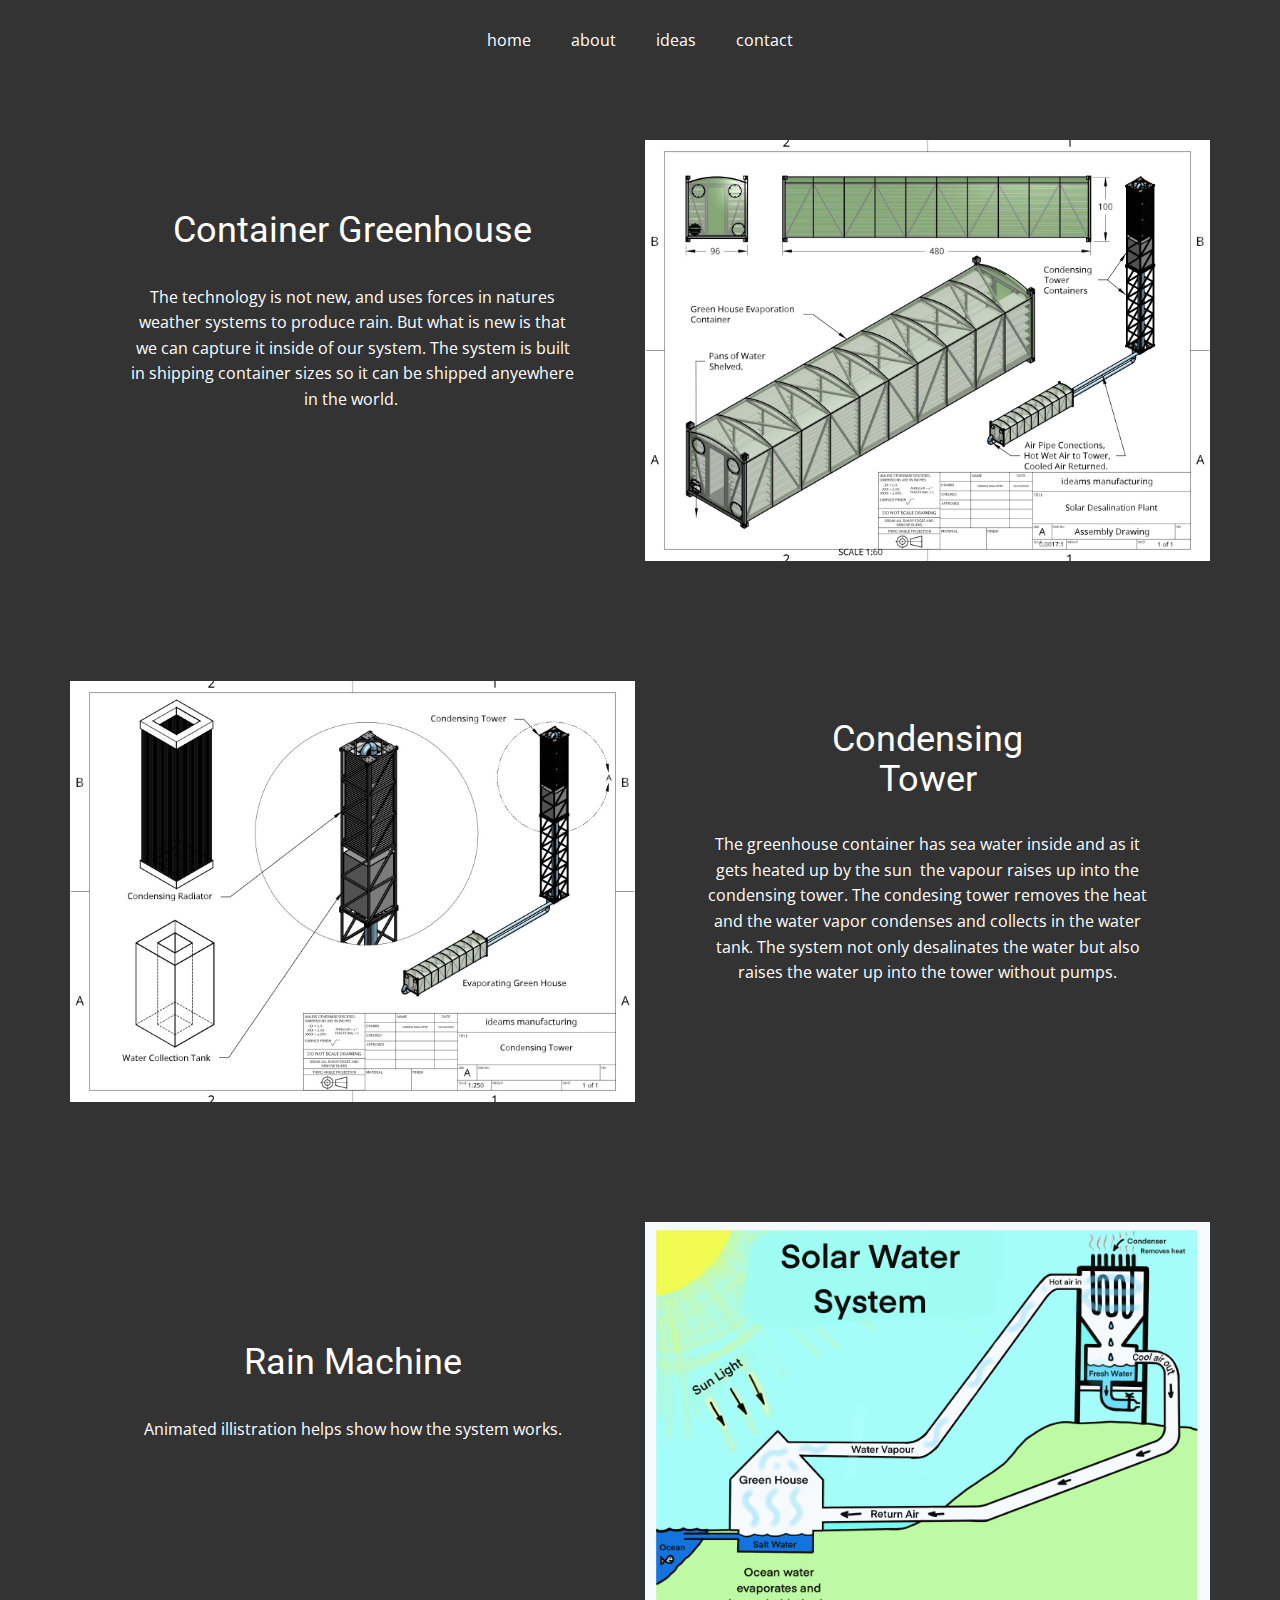
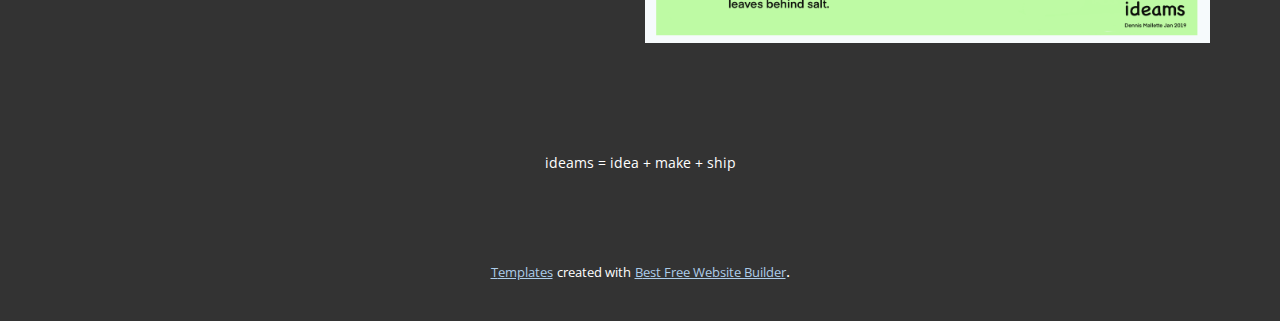
<file: Water-Desalination.html>
<!DOCTYPE html>
<html style="font-size: 16px;">
  <head>
    <meta name="viewport" content="width=device-width, initial-scale=1.0">
    <meta charset="utf-8">
    <meta name="keywords" content="Container Greenhouse, Condensing Tower, Rain Machine">
    <meta name="description" content="">
    <meta name="page_type" content="np-template-header-footer-from-plugin">
    <title>Water Desalination</title>
    <link rel="stylesheet" href="nicepage.css" media="screen">
<link rel="stylesheet" href="Water-Desalination.css" media="screen">
    <script class="u-script" type="text/javascript" src="jquery.js" defer=""></script>
    <script class="u-script" type="text/javascript" src="nicepage.js" defer=""></script>
    <meta name="generator" content="Nicepage 3.8.1, nicepage.com">
    <link id="u-theme-google-font" rel="stylesheet" href="https://fonts.googleapis.com/css?family=Roboto:100,100i,300,300i,400,400i,500,500i,700,700i,900,900i|Open+Sans:300,300i,400,400i,600,600i,700,700i,800,800i">
    
    
    
    
    <script type="application/ld+json">{
		"@context": "http://schema.org",
		"@type": "Organization",
		"name": "",
		"url": "index.html"
}</script>
    <meta property="og:title" content="Water Desalination">
    <meta property="og:type" content="website">
    <meta name="theme-color" content="#478ac9">
    <link rel="canonical" href="index.html">
    <meta property="og:url" content="index.html">
  </head>
  <body class="u-body"><header class="u-clearfix u-grey-80 u-header u-sticky u-header" id="sec-080b"><div class="u-clearfix u-sheet u-sheet-1">
        <nav class="u-align-center u-menu u-menu-dropdown u-offcanvas u-menu-1">
          <div class="menu-collapse" style="font-size: 1rem; letter-spacing: 0px;">
            <a class="u-button-style u-custom-left-right-menu-spacing u-custom-padding-bottom u-custom-top-bottom-menu-spacing u-nav-link u-text-active-palette-1-base u-text-hover-palette-2-base" href="#">
              <svg><use xmlns:xlink="http://www.w3.org/1999/xlink" xlink:href="#menu-hamburger"></use></svg>
              <svg version="1.1" xmlns="http://www.w3.org/2000/svg" xmlns:xlink="http://www.w3.org/1999/xlink"><defs><symbol id="menu-hamburger" viewBox="0 0 16 16" style="width: 16px; height: 16px;"><rect y="1" width="16" height="2"></rect><rect y="7" width="16" height="2"></rect><rect y="13" width="16" height="2"></rect>
</symbol>
</defs></svg>
            </a>
          </div>
          <div class="u-custom-menu u-nav-container">
            <ul class="u-nav u-unstyled u-nav-1"><li class="u-nav-item"><a class="u-button-style u-nav-link u-text-active-palette-1-base u-text-hover-palette-2-base" href="home.html" style="padding: 10px 20px;">home</a>
</li><li class="u-nav-item"><a class="u-button-style u-nav-link u-text-active-palette-1-base u-text-hover-palette-2-base" href="home.html#sec-a04b" data-page-id="251780618" style="padding: 10px 20px;">about</a>
</li><li class="u-nav-item"><a class="u-button-style u-nav-link u-text-active-palette-1-base u-text-hover-palette-2-base" href="home.html#sec-3f7b" data-page-id="251780618" style="padding: 10px 20px;">ideas</a>
</li><li class="u-nav-item"><a class="u-button-style u-nav-link u-text-active-palette-1-base u-text-hover-palette-2-base" href="home.html#sec-4bb2" data-page-id="251780618" style="padding: 10px 20px;">contact</a>
</li></ul>
          </div>
          <div class="u-custom-menu u-nav-container-collapse">
            <div class="u-black u-container-style u-inner-container-layout u-opacity u-opacity-95 u-sidenav">
              <div class="u-sidenav-overflow">
                <div class="u-menu-close"></div>
                <ul class="u-align-center u-nav u-popupmenu-items u-unstyled u-nav-2"><li class="u-nav-item"><a class="u-button-style u-nav-link" href="home.html" style="padding: 10px 20px;">home</a>
</li><li class="u-nav-item"><a class="u-button-style u-nav-link" href="home.html#sec-a04b" data-page-id="251780618" style="padding: 10px 20px;">about</a>
</li><li class="u-nav-item"><a class="u-button-style u-nav-link" href="home.html#sec-3f7b" data-page-id="251780618" style="padding: 10px 20px;">ideas</a>
</li><li class="u-nav-item"><a class="u-button-style u-nav-link" href="home.html#sec-4bb2" data-page-id="251780618" style="padding: 10px 20px;">contact</a>
</li></ul>
              </div>
            </div>
            <div class="u-black u-menu-overlay u-opacity u-opacity-70"></div>
          </div>
        </nav>
      </div></header>
    <section class="u-clearfix u-grey-80 u-section-1" id="sec-1cd3">
      <div class="u-clearfix u-sheet u-sheet-1">
        <div class="u-clearfix u-expanded-width u-gutter-10 u-layout-wrap u-layout-wrap-1">
          <div class="u-layout" style="">
            <div class="u-layout-row" style="">
              <div class="u-container-style u-layout-cell u-left-cell u-size-30 u-size-xs-60 u-layout-cell-1" src="">
                <div class="u-container-layout u-container-layout-1">
                  <h2 class="u-align-center u-text u-text-1">Container Greenhouse</h2>
                  <p class="u-align-center u-text u-text-2">The technology is not new, and uses forces in natures weather systems to produce rain. But what is new is that we can capture it inside of our system. The system is built in shipping container sizes so it can be shipped anyewhere in the world.&nbsp;</p>
                </div>
              </div>
              <div class="u-align-center u-container-style u-image u-layout-cell u-right-cell u-size-30 u-size-xs-60 u-image-1" src="">
                <div class="u-container-layout u-valign-middle u-container-layout-2" src=""></div>
              </div>
            </div>
          </div>
        </div>
      </div>
    </section>
    <section class="u-clearfix u-grey-80 u-section-2" id="sec-1ea0">
      <div class="u-clearfix u-sheet u-sheet-1">
        <div class="u-clearfix u-expanded-width u-gutter-10 u-layout-wrap u-layout-wrap-1">
          <div class="u-layout" style="">
            <div class="u-layout-row" style="">
              <div class="u-align-center u-container-style u-image u-layout-cell u-right-cell u-size-30 u-size-xs-60 u-image-1" src="">
                <div class="u-container-layout u-valign-middle u-container-layout-1" src=""></div>
              </div>
              <div class="u-container-style u-layout-cell u-left-cell u-size-30 u-size-xs-60 u-layout-cell-2" src="">
                <div class="u-container-layout u-container-layout-2">
                  <h2 class="u-align-center u-text u-text-1">Condensing Tower</h2>
                  <p class="u-align-center u-text u-text-2">The greenhouse container has sea water inside and as it gets heated up by the sun&nbsp; the vapour raises up into the condensing tower. The condesing tower removes the heat and the water vapor condenses and collects in the water tank. The system not only desalinates the water but also raises the water up into the tower without pumps.</p>
                </div>
              </div>
            </div>
          </div>
        </div>
      </div>
    </section>
    <section class="u-clearfix u-grey-80 u-section-3" id="sec-48b3">
      <div class="u-clearfix u-sheet u-sheet-1">
        <div class="u-clearfix u-expanded-width u-gutter-10 u-layout-wrap u-layout-wrap-1">
          <div class="u-layout" style="">
            <div class="u-layout-row" style="">
              <div class="u-container-style u-layout-cell u-left-cell u-size-30 u-size-xs-60 u-layout-cell-1" src="">
                <div class="u-container-layout u-container-layout-1">
                  <h2 class="u-align-center u-text u-text-1">Rain Machine</h2>
                  <p class="u-align-center u-text u-text-2">Animated illistration helps show how the system works.</p>
                </div>
              </div>
              <div class="u-align-center u-container-style u-image u-layout-cell u-right-cell u-size-30 u-size-xs-60 u-image-1" src="" data-image-width="1600" data-image-height="1199">
                <div class="u-container-layout u-valign-middle u-container-layout-2" src=""></div>
              </div>
            </div>
          </div>
        </div>
      </div>
    </section>
    
    
    <footer class="u-align-center u-clearfix u-footer u-grey-80 u-footer" id="sec-ae21"><div class="u-clearfix u-sheet u-valign-middle u-sheet-1">
        <p class="u-small-text u-text u-text-variant u-text-1">ideams = idea + make + ship</p>
      </div></footer>
    <section class="u-backlink u-clearfix u-grey-80">
      <a class="u-link" href="https://nicepage.com/templates" target="_blank">
        <span>Templates</span>
      </a>
      <p class="u-text">
        <span>created with</span>
      </p>
      <a class="u-link" href="https://nicepage.com/website-builder" target="_blank">
        <span>Best Free Website Builder</span>
      </a>. 
    </section>
  </body>
</html>
</file>
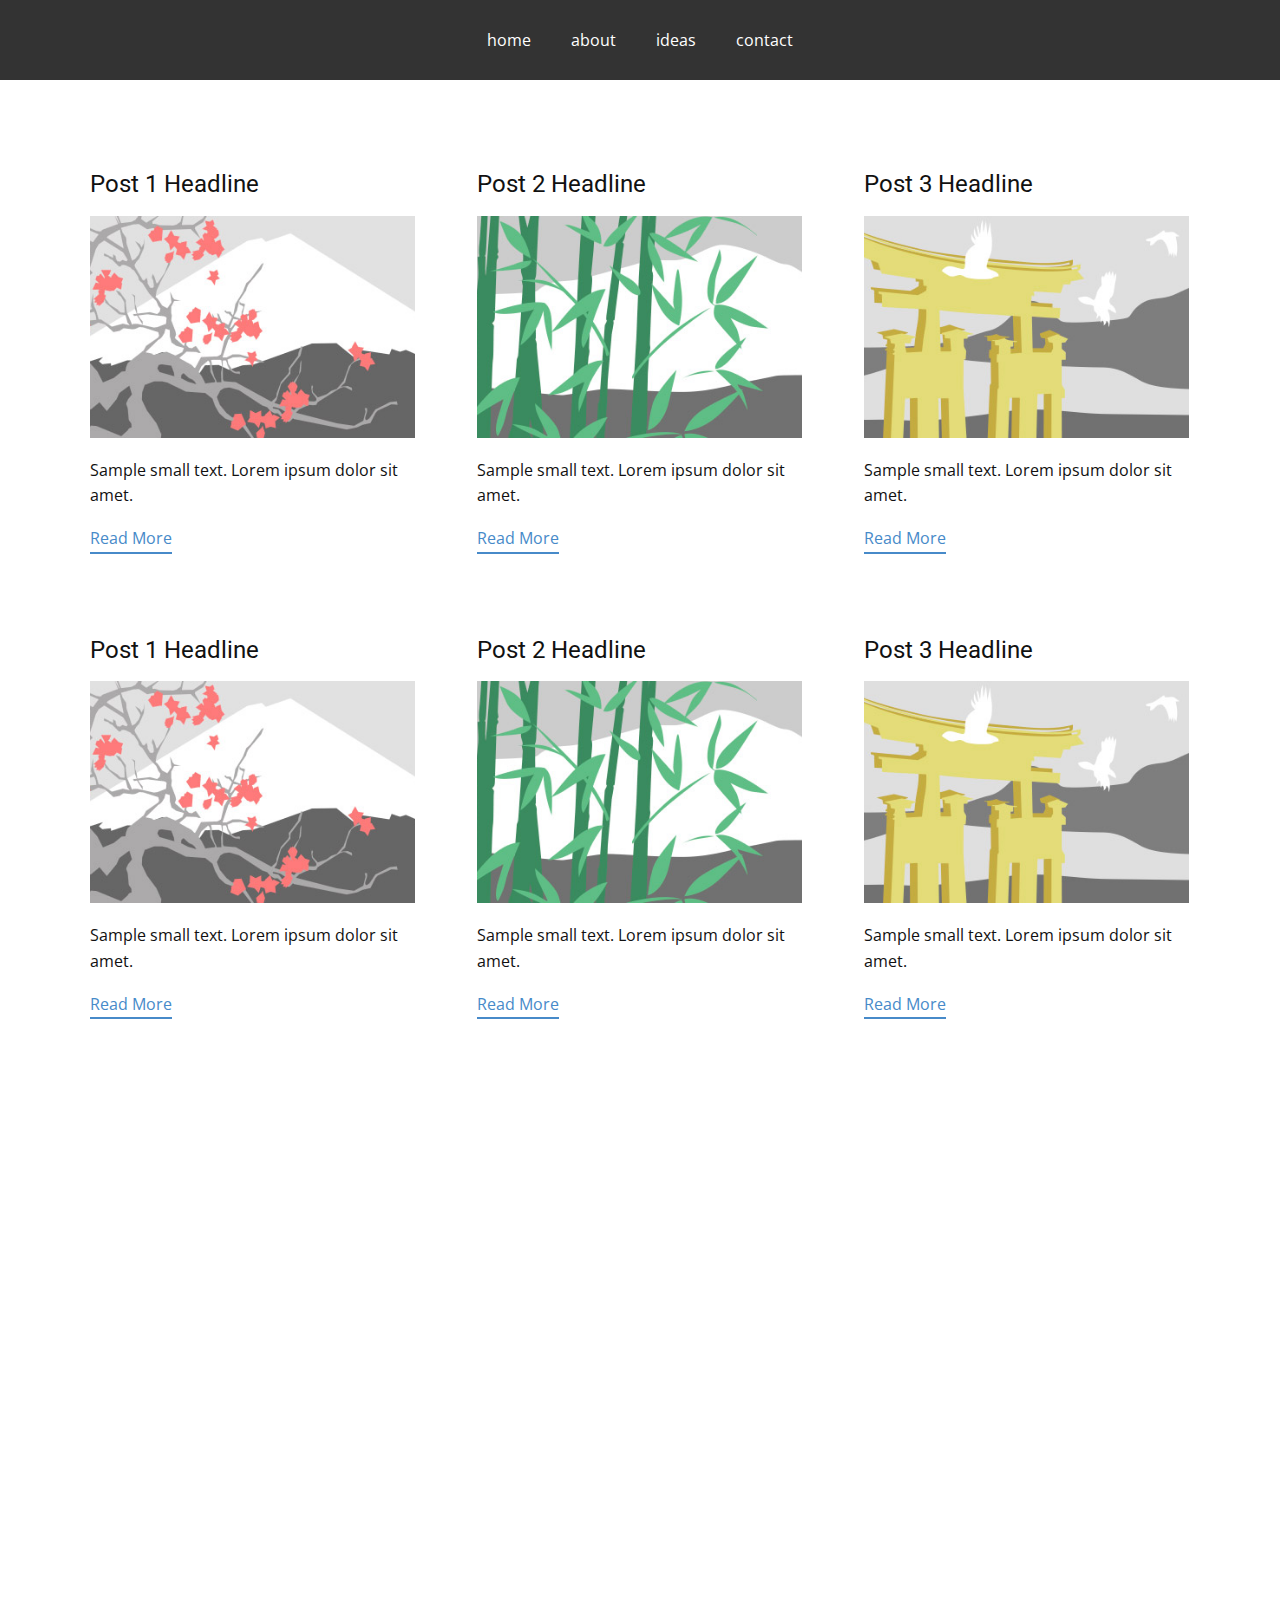
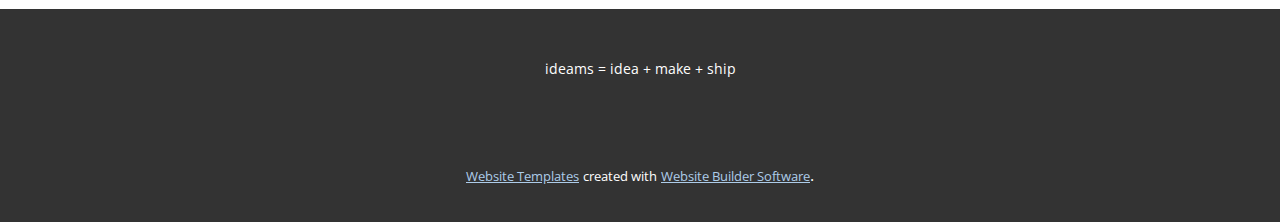
<file: blog/blog.html>
<html style="font-size: 16px;"><head>
    <meta name="viewport" content="width=device-width, initial-scale=1.0">
    <meta charset="utf-8">
    <meta name="keywords" content="">
    <meta name="description" content="">
    <meta name="page_type" content="np-template-header-footer-from-plugin">
    <title>Blog Template</title>
    <link rel="stylesheet" href="../nicepage.css" media="screen">
<link rel="stylesheet" href="../Blog-Template.css" media="screen">
    <script class="u-script" type="text/javascript" src="../jquery.js" defer=""></script>
    <script class="u-script" type="text/javascript" src="../nicepage.js" defer=""></script>
    <meta name="generator" content="Nicepage 3.8.1, nicepage.com">
    <link id="u-theme-google-font" rel="stylesheet" href="https://fonts.googleapis.com/css?family=Roboto:100,100i,300,300i,400,400i,500,500i,700,700i,900,900i|Open+Sans:300,300i,400,400i,600,600i,700,700i,800,800i">
    
    
    
    <script type="application/ld+json">{
		"@context": "http://schema.org",
		"@type": "Organization",
		"name": "",
		"url": "index.html"
}</script>
    <meta property="og:title" content="Blog Template">
    <meta property="og:type" content="website">
    <meta name="theme-color" content="#478ac9">
    <link rel="canonical" href="../index.html">
    <meta property="og:url" content="index.html">
  </head>
  <body class="u-body"><header class="u-clearfix u-grey-80 u-header u-sticky u-header" id="sec-080b"><div class="u-clearfix u-sheet u-sheet-1">
        <nav class="u-align-center u-menu u-menu-dropdown u-offcanvas u-menu-1">
          <div class="menu-collapse" style="font-size: 1rem; letter-spacing: 0px;">
            <a class="u-button-style u-custom-left-right-menu-spacing u-custom-padding-bottom u-custom-top-bottom-menu-spacing u-nav-link u-text-active-palette-1-base u-text-hover-palette-2-base" href="#">
              <svg><use xmlns:xlink="http://www.w3.org/1999/xlink" xlink:href="#menu-hamburger"></use></svg>
              <svg version="1.1" xmlns="http://www.w3.org/2000/svg" xmlns:xlink="http://www.w3.org/1999/xlink"><defs><symbol id="menu-hamburger" viewBox="0 0 16 16" style="width: 16px; height: 16px;"><rect y="1" width="16" height="2"></rect><rect y="7" width="16" height="2"></rect><rect y="13" width="16" height="2"></rect>
</symbol>
</defs></svg>
            </a>
          </div>
          <div class="u-custom-menu u-nav-container">
            <ul class="u-nav u-unstyled u-nav-1"><li class="u-nav-item"><a class="u-button-style u-nav-link u-text-active-palette-1-base u-text-hover-palette-2-base" href="../home.html" style="padding: 10px 20px;">home</a>
</li><li class="u-nav-item"><a class="u-button-style u-nav-link u-text-active-palette-1-base u-text-hover-palette-2-base" href="../home.html#sec-a04b" data-page-id="251780618" style="padding: 10px 20px;">about</a>
</li><li class="u-nav-item"><a class="u-button-style u-nav-link u-text-active-palette-1-base u-text-hover-palette-2-base" href="../home.html#sec-3f7b" data-page-id="251780618" style="padding: 10px 20px;">ideas</a>
</li><li class="u-nav-item"><a class="u-button-style u-nav-link u-text-active-palette-1-base u-text-hover-palette-2-base" href="../home.html#sec-4bb2" data-page-id="251780618" style="padding: 10px 20px;">contact</a>
</li></ul>
          </div>
          <div class="u-custom-menu u-nav-container-collapse">
            <div class="u-black u-container-style u-inner-container-layout u-opacity u-opacity-95 u-sidenav">
              <div class="u-sidenav-overflow">
                <div class="u-menu-close"></div>
                <ul class="u-align-center u-nav u-popupmenu-items u-unstyled u-nav-2"><li class="u-nav-item"><a class="u-button-style u-nav-link" href="../home.html" style="padding: 10px 20px;">home</a>
</li><li class="u-nav-item"><a class="u-button-style u-nav-link" href="../home.html#sec-a04b" data-page-id="251780618" style="padding: 10px 20px;">about</a>
</li><li class="u-nav-item"><a class="u-button-style u-nav-link" href="../home.html#sec-3f7b" data-page-id="251780618" style="padding: 10px 20px;">ideas</a>
</li><li class="u-nav-item"><a class="u-button-style u-nav-link" href="../home.html#sec-4bb2" data-page-id="251780618" style="padding: 10px 20px;">contact</a>
</li></ul>
              </div>
            </div>
            <div class="u-black u-menu-overlay u-opacity u-opacity-70"></div>
          </div>
        </nav>
      </div></header>
    <section class="u-clearfix u-section-1" id="sec-d788">
      <div class="u-clearfix u-sheet u-valign-middle u-sheet-1"><!--blog--><!--blog_options_json--><!--{"type":"Recent","source":"","tags":"","count":""}--><!--/blog_options_json-->
        <div class="u-blog u-expanded-width u-repeater u-repeater-1"><!--blog_post-->
          <div class="u-blog-post u-container-style u-repeater-item u-white u-repeater-item-1">
            <div class="u-container-layout u-similar-container u-valign-top u-container-layout-1"><!--blog_post_header-->
              <h4 class="u-blog-control u-text u-text-1">
                <a class="u-post-header-link" href="../blog/post.html"><!--blog_post_header_content-->Post 1 Headline<!--/blog_post_header_content--></a>
              </h4><!--/blog_post_header--><!--blog_post_image-->
              <a class="u-post-header-link" href="../blog/post.html"><img alt="" class="u-blog-control u-expanded-width u-image u-image-default u-image-1" src="[data-uri]"></a><!--/blog_post_image--><!--blog_post_content-->
              <div class="u-blog-control u-post-content u-text u-text-2 fr-view">Sample small text. Lorem ipsum dolor sit amet.</div><!--/blog_post_content--><!--blog_post_readmore-->
              <a href="../blog/post.html" class="u-blog-control u-border-2 u-border-palette-1-base u-btn u-btn-rectangle u-button-style u-none u-btn-1"><!--blog_post_readmore_content-->Read More<!--/blog_post_readmore_content--></a><!--/blog_post_readmore-->
            </div>
          </div><div class="u-blog-post u-container-style u-repeater-item u-video-cover u-white">
            <div class="u-container-layout u-similar-container u-valign-top u-container-layout-2"><!--blog_post_header-->
              <h4 class="u-blog-control u-text u-text-3">
                <a class="u-post-header-link" href="../blog/post-1.html"><!--blog_post_header_content-->Post 2 Headline<!--/blog_post_header_content--></a>
              </h4><!--/blog_post_header--><!--blog_post_image-->
              <a class="u-post-header-link" href="../blog/post-1.html"><img alt="" class="u-blog-control u-expanded-width u-image u-image-default u-image-2" src="[data-uri]"></a><!--/blog_post_image--><!--blog_post_content-->
              <div class="u-blog-control u-post-content u-text u-text-4 fr-view">Sample small text. Lorem ipsum dolor sit amet.</div><!--/blog_post_content--><!--blog_post_readmore-->
              <a href="../blog/post-1.html" class="u-blog-control u-border-2 u-border-palette-1-base u-btn u-btn-rectangle u-button-style u-none u-btn-2"><!--blog_post_readmore_content-->Read More<!--/blog_post_readmore_content--></a><!--/blog_post_readmore-->
            </div>
          </div><div class="u-blog-post u-container-style u-repeater-item u-video-cover u-white">
            <div class="u-container-layout u-similar-container u-valign-top u-container-layout-3"><!--blog_post_header-->
              <h4 class="u-blog-control u-text u-text-5">
                <a class="u-post-header-link" href="../blog/post-2.html"><!--blog_post_header_content-->Post 3 Headline<!--/blog_post_header_content--></a>
              </h4><!--/blog_post_header--><!--blog_post_image-->
              <a class="u-post-header-link" href="../blog/post-2.html"><img alt="" class="u-blog-control u-expanded-width u-image u-image-default u-image-3" src="[data-uri]"></a><!--/blog_post_image--><!--blog_post_content-->
              <div class="u-blog-control u-post-content u-text u-text-6 fr-view">Sample small text. Lorem ipsum dolor sit amet.</div><!--/blog_post_content--><!--blog_post_readmore-->
              <a href="../blog/post-2.html" class="u-blog-control u-border-2 u-border-palette-1-base u-btn u-btn-rectangle u-button-style u-none u-btn-3"><!--blog_post_readmore_content-->Read More<!--/blog_post_readmore_content--></a><!--/blog_post_readmore-->
            </div>
          </div><div class="u-blog-post u-container-style u-repeater-item u-white u-repeater-item-1">
            <div class="u-container-layout u-similar-container u-valign-top u-container-layout-1"><!--blog_post_header-->
              <h4 class="u-blog-control u-text u-text-1">
                <a class="u-post-header-link" href="../blog/post-3.html"><!--blog_post_header_content-->Post 1 Headline<!--/blog_post_header_content--></a>
              </h4><!--/blog_post_header--><!--blog_post_image-->
              <a class="u-post-header-link" href="../blog/post-3.html"><img alt="" class="u-blog-control u-expanded-width u-image u-image-default u-image-1" src="[data-uri]"></a><!--/blog_post_image--><!--blog_post_content-->
              <div class="u-blog-control u-post-content u-text u-text-2 fr-view">Sample small text. Lorem ipsum dolor sit amet.</div><!--/blog_post_content--><!--blog_post_readmore-->
              <a href="../blog/post-3.html" class="u-blog-control u-border-2 u-border-palette-1-base u-btn u-btn-rectangle u-button-style u-none u-btn-1"><!--blog_post_readmore_content-->Read More<!--/blog_post_readmore_content--></a><!--/blog_post_readmore-->
            </div>
          </div><div class="u-blog-post u-container-style u-repeater-item u-video-cover u-white">
            <div class="u-container-layout u-similar-container u-valign-top u-container-layout-2"><!--blog_post_header-->
              <h4 class="u-blog-control u-text u-text-3">
                <a class="u-post-header-link" href="../blog/post-4.html"><!--blog_post_header_content-->Post 2 Headline<!--/blog_post_header_content--></a>
              </h4><!--/blog_post_header--><!--blog_post_image-->
              <a class="u-post-header-link" href="../blog/post-4.html"><img alt="" class="u-blog-control u-expanded-width u-image u-image-default u-image-2" src="[data-uri]"></a><!--/blog_post_image--><!--blog_post_content-->
              <div class="u-blog-control u-post-content u-text u-text-4 fr-view">Sample small text. Lorem ipsum dolor sit amet.</div><!--/blog_post_content--><!--blog_post_readmore-->
              <a href="../blog/post-4.html" class="u-blog-control u-border-2 u-border-palette-1-base u-btn u-btn-rectangle u-button-style u-none u-btn-2"><!--blog_post_readmore_content-->Read More<!--/blog_post_readmore_content--></a><!--/blog_post_readmore-->
            </div>
          </div><div class="u-blog-post u-container-style u-repeater-item u-video-cover u-white">
            <div class="u-container-layout u-similar-container u-valign-top u-container-layout-3"><!--blog_post_header-->
              <h4 class="u-blog-control u-text u-text-5">
                <a class="u-post-header-link" href="../blog/post-5.html"><!--blog_post_header_content-->Post 3 Headline<!--/blog_post_header_content--></a>
              </h4><!--/blog_post_header--><!--blog_post_image-->
              <a class="u-post-header-link" href="../blog/post-5.html"><img alt="" class="u-blog-control u-expanded-width u-image u-image-default u-image-3" src="[data-uri]"></a><!--/blog_post_image--><!--blog_post_content-->
              <div class="u-blog-control u-post-content u-text u-text-6 fr-view">Sample small text. Lorem ipsum dolor sit amet.</div><!--/blog_post_content--><!--blog_post_readmore-->
              <a href="../blog/post-5.html" class="u-blog-control u-border-2 u-border-palette-1-base u-btn u-btn-rectangle u-button-style u-none u-btn-3"><!--blog_post_readmore_content-->Read More<!--/blog_post_readmore_content--></a><!--/blog_post_readmore-->
            </div>
          </div><!--/blog_post--><!--blog_post-->
          <!--/blog_post--><!--blog_post-->
          <!--/blog_post-->
        </div><!--/blog-->
      </div>
    </section>
    <section class="u-clearfix u-section-2" id="sec-bda3">
      <div class="u-clearfix u-sheet u-sheet-1"></div>
    </section>
    
    
    <footer class="u-align-center u-clearfix u-footer u-grey-80 u-footer" id="sec-ae21"><div class="u-clearfix u-sheet u-valign-middle u-sheet-1">
        <p class="u-small-text u-text u-text-variant u-text-1">ideams = idea + make + ship</p>
      </div></footer>
    <section class="u-backlink u-clearfix u-grey-80">
      <a class="u-link" href="https://nicepage.com/website-templates" target="_blank">
        <span>Website Templates</span>
      </a>
      <p class="u-text">
        <span>created with</span>
      </p>
      <a class="u-link" href="https://nicepage.com/" target="_blank">
        <span>Website Builder Software</span>
      </a>. 
    </section>
  
</body></html>
</file>
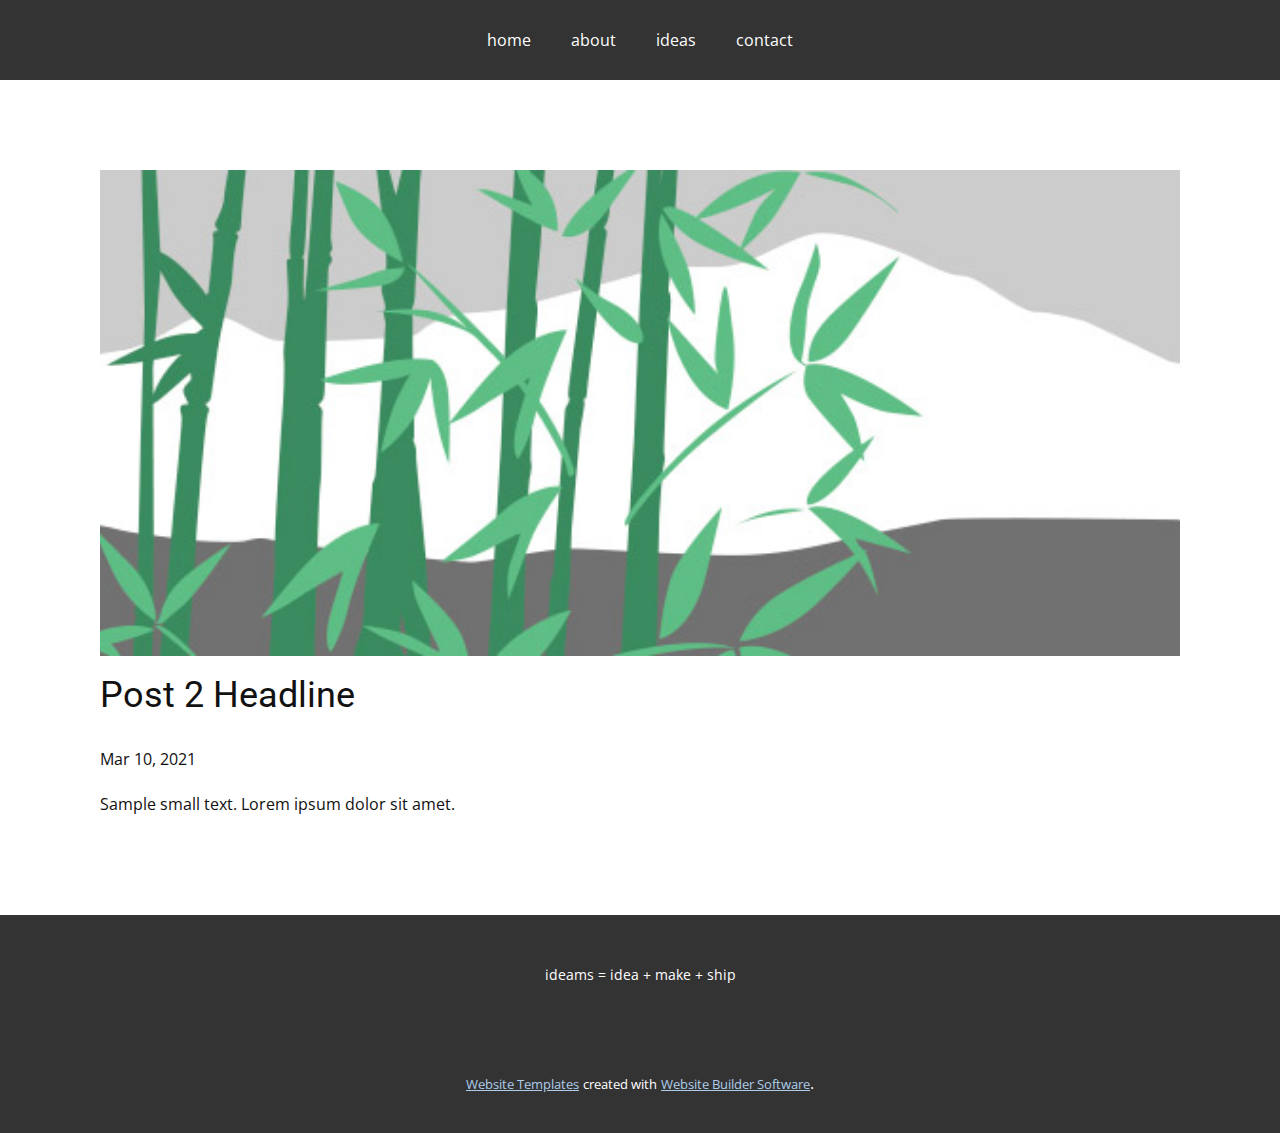
<file: blog/post-1.html>
<!doctype html>
<html style="font-size: 16px;"><head>
    <meta name="viewport" content="width=device-width, initial-scale=1.0">
    <meta charset="utf-8">
    <meta name="keywords" content="Post 1 Headline">
    <meta name="description" content="">
    <meta name="page_type" content="np-template-header-footer-from-plugin">
    <title>Post 2 Headline</title>
    <link rel="stylesheet" href="../nicepage.css" media="screen">
<link rel="stylesheet" href="../Post-Template.css" media="screen">
    <script class="u-script" type="text/javascript" src="../jquery.js" defer=""></script>
    <script class="u-script" type="text/javascript" src="../nicepage.js" defer=""></script>
    <meta name="generator" content="Nicepage 3.8.1, nicepage.com">
    <link id="u-theme-google-font" rel="stylesheet" href="https://fonts.googleapis.com/css?family=Roboto:100,100i,300,300i,400,400i,500,500i,700,700i,900,900i|Open+Sans:300,300i,400,400i,600,600i,700,700i,800,800i">
    
    
    <script type="application/ld+json">{
		"@context": "http://schema.org",
		"@type": "Organization",
		"name": "",
		"url": "index.html"
}</script>
    <meta property="og:title" content="Post Template">
    <meta property="og:type" content="website">
    <meta name="theme-color" content="#478ac9">
    <link rel="canonical" href="../index.html">
    <meta property="og:url" content="index.html">
  </head>
  <body class="u-body"><header class="u-clearfix u-grey-80 u-header u-sticky u-header" id="sec-080b"><div class="u-clearfix u-sheet u-sheet-1">
        <nav class="u-align-center u-menu u-menu-dropdown u-offcanvas u-menu-1">
          <div class="menu-collapse" style="font-size: 1rem; letter-spacing: 0px;">
            <a class="u-button-style u-custom-left-right-menu-spacing u-custom-padding-bottom u-custom-top-bottom-menu-spacing u-nav-link u-text-active-palette-1-base u-text-hover-palette-2-base" href="#">
              <svg><use xmlns:xlink="http://www.w3.org/1999/xlink" xlink:href="#menu-hamburger"></use></svg>
              <svg version="1.1" xmlns="http://www.w3.org/2000/svg" xmlns:xlink="http://www.w3.org/1999/xlink"><defs><symbol id="menu-hamburger" viewBox="0 0 16 16" style="width: 16px; height: 16px;"><rect y="1" width="16" height="2"></rect><rect y="7" width="16" height="2"></rect><rect y="13" width="16" height="2"></rect>
</symbol>
</defs></svg>
            </a>
          </div>
          <div class="u-custom-menu u-nav-container">
            <ul class="u-nav u-unstyled u-nav-1"><li class="u-nav-item"><a class="u-button-style u-nav-link u-text-active-palette-1-base u-text-hover-palette-2-base" href="../home.html" style="padding: 10px 20px;">home</a>
</li><li class="u-nav-item"><a class="u-button-style u-nav-link u-text-active-palette-1-base u-text-hover-palette-2-base" href="../home.html#sec-a04b" data-page-id="251780618" style="padding: 10px 20px;">about</a>
</li><li class="u-nav-item"><a class="u-button-style u-nav-link u-text-active-palette-1-base u-text-hover-palette-2-base" href="../home.html#sec-3f7b" data-page-id="251780618" style="padding: 10px 20px;">ideas</a>
</li><li class="u-nav-item"><a class="u-button-style u-nav-link u-text-active-palette-1-base u-text-hover-palette-2-base" href="../home.html#sec-4bb2" data-page-id="251780618" style="padding: 10px 20px;">contact</a>
</li></ul>
          </div>
          <div class="u-custom-menu u-nav-container-collapse">
            <div class="u-black u-container-style u-inner-container-layout u-opacity u-opacity-95 u-sidenav">
              <div class="u-sidenav-overflow">
                <div class="u-menu-close"></div>
                <ul class="u-align-center u-nav u-popupmenu-items u-unstyled u-nav-2"><li class="u-nav-item"><a class="u-button-style u-nav-link" href="../home.html" style="padding: 10px 20px;">home</a>
</li><li class="u-nav-item"><a class="u-button-style u-nav-link" href="../home.html#sec-a04b" data-page-id="251780618" style="padding: 10px 20px;">about</a>
</li><li class="u-nav-item"><a class="u-button-style u-nav-link" href="../home.html#sec-3f7b" data-page-id="251780618" style="padding: 10px 20px;">ideas</a>
</li><li class="u-nav-item"><a class="u-button-style u-nav-link" href="../home.html#sec-4bb2" data-page-id="251780618" style="padding: 10px 20px;">contact</a>
</li></ul>
              </div>
            </div>
            <div class="u-black u-menu-overlay u-opacity u-opacity-70"></div>
          </div>
        </nav>
      </div></header>
    <section class="u-align-center u-clearfix u-section-1" id="sec-2ccf">
      <div class="u-clearfix u-sheet u-valign-middle-md u-valign-middle-sm u-valign-middle-xs u-sheet-1"><!--post_details--><!--post_details_options_json--><!--{"source":""}--><!--/post_details_options_json--><!--blog_post-->
        <div class="u-container-style u-expanded-width u-post-details u-post-details-1">
          <div class="u-container-layout u-valign-middle u-container-layout-1"><!--blog_post_image-->
            <img alt="" class="u-blog-control u-expanded-width u-image u-image-default u-image-1" src="[data-uri]"><!--/blog_post_image--><!--blog_post_header-->
            <h2 class="u-blog-control u-text u-text-1">Post 2 Headline</h2><!--/blog_post_header--><!--blog_post_metadata-->
            <div class="u-blog-control u-metadata u-metadata-1"><!--blog_post_metadata_date-->
              <span class="u-meta-date u-meta-icon">Mar 10, 2021</span><!--/blog_post_metadata_date--><!--blog_post_metadata_category-->
              <!--/blog_post_metadata_category--><!--blog_post_metadata_comments-->
              <!--/blog_post_metadata_comments-->
            </div><!--/blog_post_metadata--><!--blog_post_content-->
            <div class="u-align-justify u-blog-control u-post-content u-text u-text-2 fr-view">
  Sample small text. Lorem ipsum dolor sit amet.
  </div><!--/blog_post_content-->
          </div>
        </div><!--/blog_post--><!--/post_details-->
      </div>
    </section>
    
    
    <footer class="u-align-center u-clearfix u-footer u-grey-80 u-footer" id="sec-ae21"><div class="u-clearfix u-sheet u-valign-middle u-sheet-1">
        <p class="u-small-text u-text u-text-variant u-text-1">ideams = idea + make + ship</p>
      </div></footer>
    <section class="u-backlink u-clearfix u-grey-80">
      <a class="u-link" href="https://nicepage.com/website-templates" target="_blank">
        <span>Website Templates</span>
      </a>
      <p class="u-text">
        <span>created with</span>
      </p>
      <a class="u-link" href="https://nicepage.com/" target="_blank">
        <span>Website Builder Software</span>
      </a>. 
    </section>
  
</body></html>
</file>
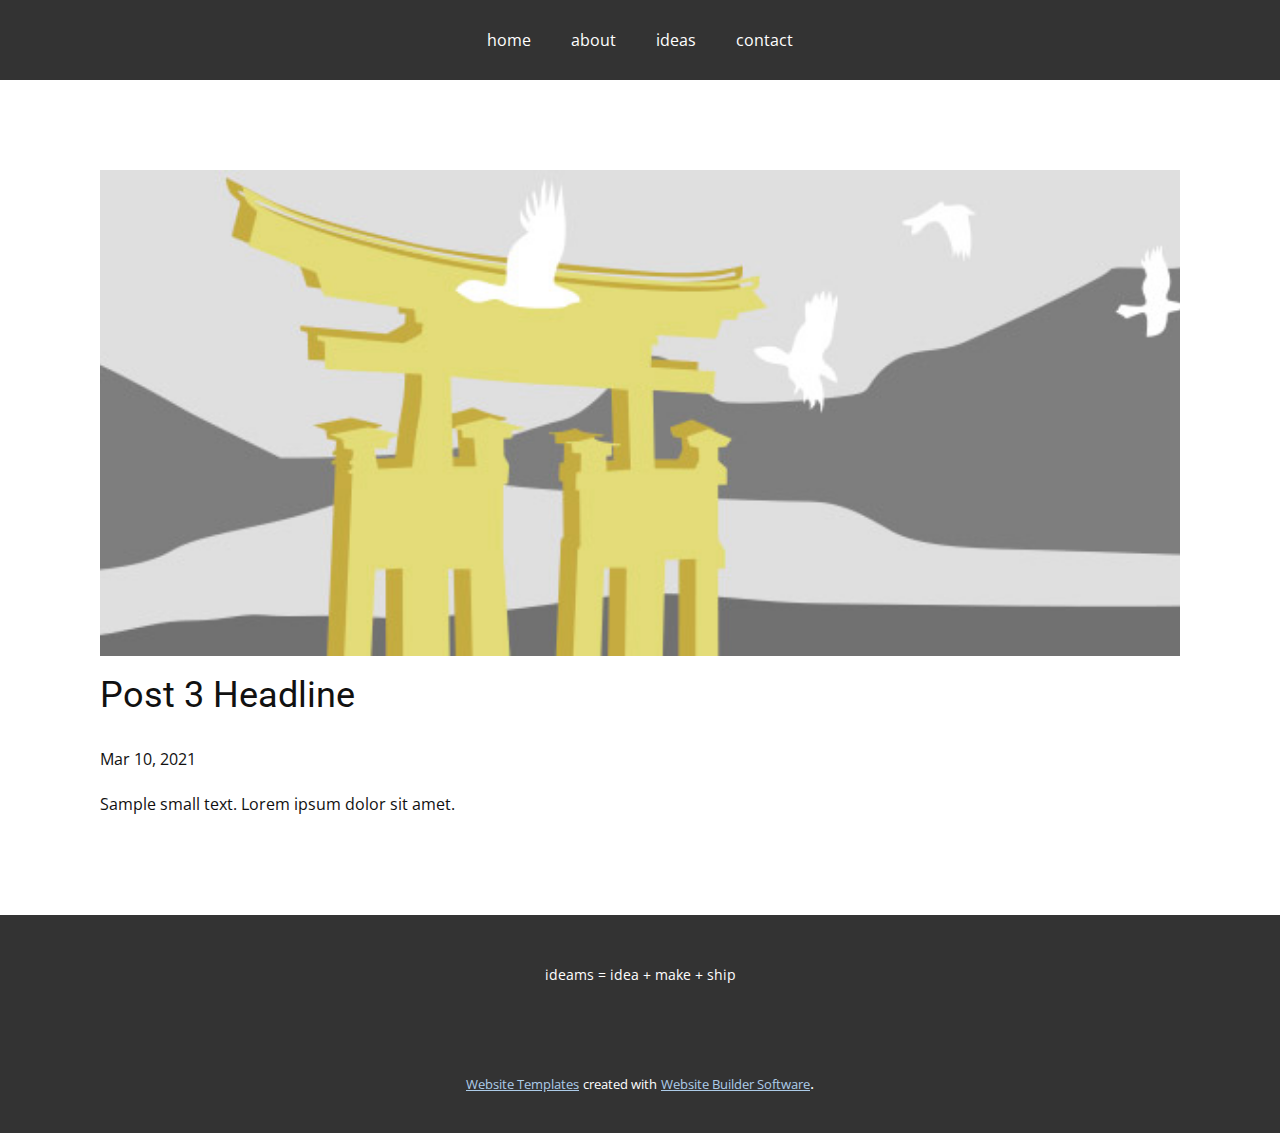
<file: blog/post-2.html>
<!doctype html>
<html style="font-size: 16px;"><head>
    <meta name="viewport" content="width=device-width, initial-scale=1.0">
    <meta charset="utf-8">
    <meta name="keywords" content="Post 1 Headline">
    <meta name="description" content="">
    <meta name="page_type" content="np-template-header-footer-from-plugin">
    <title>Post 3 Headline</title>
    <link rel="stylesheet" href="../nicepage.css" media="screen">
<link rel="stylesheet" href="../Post-Template.css" media="screen">
    <script class="u-script" type="text/javascript" src="../jquery.js" defer=""></script>
    <script class="u-script" type="text/javascript" src="../nicepage.js" defer=""></script>
    <meta name="generator" content="Nicepage 3.8.1, nicepage.com">
    <link id="u-theme-google-font" rel="stylesheet" href="https://fonts.googleapis.com/css?family=Roboto:100,100i,300,300i,400,400i,500,500i,700,700i,900,900i|Open+Sans:300,300i,400,400i,600,600i,700,700i,800,800i">
    
    
    <script type="application/ld+json">{
		"@context": "http://schema.org",
		"@type": "Organization",
		"name": "",
		"url": "index.html"
}</script>
    <meta property="og:title" content="Post Template">
    <meta property="og:type" content="website">
    <meta name="theme-color" content="#478ac9">
    <link rel="canonical" href="../index.html">
    <meta property="og:url" content="index.html">
  </head>
  <body class="u-body"><header class="u-clearfix u-grey-80 u-header u-sticky u-header" id="sec-080b"><div class="u-clearfix u-sheet u-sheet-1">
        <nav class="u-align-center u-menu u-menu-dropdown u-offcanvas u-menu-1">
          <div class="menu-collapse" style="font-size: 1rem; letter-spacing: 0px;">
            <a class="u-button-style u-custom-left-right-menu-spacing u-custom-padding-bottom u-custom-top-bottom-menu-spacing u-nav-link u-text-active-palette-1-base u-text-hover-palette-2-base" href="#">
              <svg><use xmlns:xlink="http://www.w3.org/1999/xlink" xlink:href="#menu-hamburger"></use></svg>
              <svg version="1.1" xmlns="http://www.w3.org/2000/svg" xmlns:xlink="http://www.w3.org/1999/xlink"><defs><symbol id="menu-hamburger" viewBox="0 0 16 16" style="width: 16px; height: 16px;"><rect y="1" width="16" height="2"></rect><rect y="7" width="16" height="2"></rect><rect y="13" width="16" height="2"></rect>
</symbol>
</defs></svg>
            </a>
          </div>
          <div class="u-custom-menu u-nav-container">
            <ul class="u-nav u-unstyled u-nav-1"><li class="u-nav-item"><a class="u-button-style u-nav-link u-text-active-palette-1-base u-text-hover-palette-2-base" href="../home.html" style="padding: 10px 20px;">home</a>
</li><li class="u-nav-item"><a class="u-button-style u-nav-link u-text-active-palette-1-base u-text-hover-palette-2-base" href="../home.html#sec-a04b" data-page-id="251780618" style="padding: 10px 20px;">about</a>
</li><li class="u-nav-item"><a class="u-button-style u-nav-link u-text-active-palette-1-base u-text-hover-palette-2-base" href="../home.html#sec-3f7b" data-page-id="251780618" style="padding: 10px 20px;">ideas</a>
</li><li class="u-nav-item"><a class="u-button-style u-nav-link u-text-active-palette-1-base u-text-hover-palette-2-base" href="../home.html#sec-4bb2" data-page-id="251780618" style="padding: 10px 20px;">contact</a>
</li></ul>
          </div>
          <div class="u-custom-menu u-nav-container-collapse">
            <div class="u-black u-container-style u-inner-container-layout u-opacity u-opacity-95 u-sidenav">
              <div class="u-sidenav-overflow">
                <div class="u-menu-close"></div>
                <ul class="u-align-center u-nav u-popupmenu-items u-unstyled u-nav-2"><li class="u-nav-item"><a class="u-button-style u-nav-link" href="../home.html" style="padding: 10px 20px;">home</a>
</li><li class="u-nav-item"><a class="u-button-style u-nav-link" href="../home.html#sec-a04b" data-page-id="251780618" style="padding: 10px 20px;">about</a>
</li><li class="u-nav-item"><a class="u-button-style u-nav-link" href="../home.html#sec-3f7b" data-page-id="251780618" style="padding: 10px 20px;">ideas</a>
</li><li class="u-nav-item"><a class="u-button-style u-nav-link" href="../home.html#sec-4bb2" data-page-id="251780618" style="padding: 10px 20px;">contact</a>
</li></ul>
              </div>
            </div>
            <div class="u-black u-menu-overlay u-opacity u-opacity-70"></div>
          </div>
        </nav>
      </div></header>
    <section class="u-align-center u-clearfix u-section-1" id="sec-2ccf">
      <div class="u-clearfix u-sheet u-valign-middle-md u-valign-middle-sm u-valign-middle-xs u-sheet-1"><!--post_details--><!--post_details_options_json--><!--{"source":""}--><!--/post_details_options_json--><!--blog_post-->
        <div class="u-container-style u-expanded-width u-post-details u-post-details-1">
          <div class="u-container-layout u-valign-middle u-container-layout-1"><!--blog_post_image-->
            <img alt="" class="u-blog-control u-expanded-width u-image u-image-default u-image-1" src="[data-uri]"><!--/blog_post_image--><!--blog_post_header-->
            <h2 class="u-blog-control u-text u-text-1">Post 3 Headline</h2><!--/blog_post_header--><!--blog_post_metadata-->
            <div class="u-blog-control u-metadata u-metadata-1"><!--blog_post_metadata_date-->
              <span class="u-meta-date u-meta-icon">Mar 10, 2021</span><!--/blog_post_metadata_date--><!--blog_post_metadata_category-->
              <!--/blog_post_metadata_category--><!--blog_post_metadata_comments-->
              <!--/blog_post_metadata_comments-->
            </div><!--/blog_post_metadata--><!--blog_post_content-->
            <div class="u-align-justify u-blog-control u-post-content u-text u-text-2 fr-view">
  Sample small text. Lorem ipsum dolor sit amet.
  </div><!--/blog_post_content-->
          </div>
        </div><!--/blog_post--><!--/post_details-->
      </div>
    </section>
    
    
    <footer class="u-align-center u-clearfix u-footer u-grey-80 u-footer" id="sec-ae21"><div class="u-clearfix u-sheet u-valign-middle u-sheet-1">
        <p class="u-small-text u-text u-text-variant u-text-1">ideams = idea + make + ship</p>
      </div></footer>
    <section class="u-backlink u-clearfix u-grey-80">
      <a class="u-link" href="https://nicepage.com/website-templates" target="_blank">
        <span>Website Templates</span>
      </a>
      <p class="u-text">
        <span>created with</span>
      </p>
      <a class="u-link" href="https://nicepage.com/" target="_blank">
        <span>Website Builder Software</span>
      </a>. 
    </section>
  
</body></html>
</file>
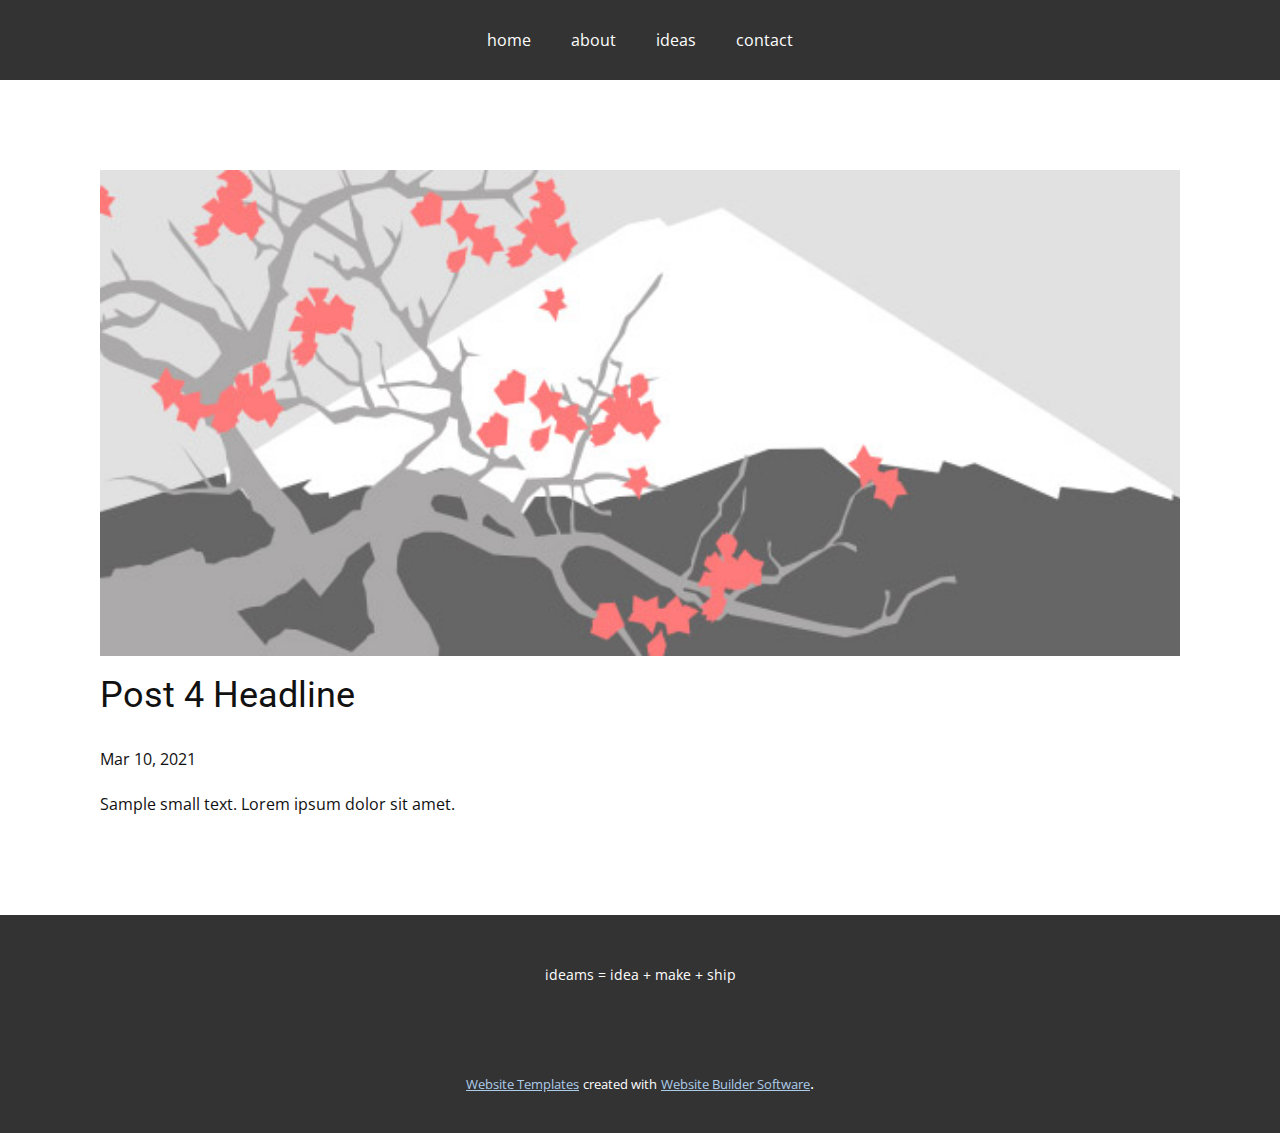
<file: blog/post-3.html>
<!doctype html>
<html style="font-size: 16px;"><head>
    <meta name="viewport" content="width=device-width, initial-scale=1.0">
    <meta charset="utf-8">
    <meta name="keywords" content="Post 1 Headline">
    <meta name="description" content="">
    <meta name="page_type" content="np-template-header-footer-from-plugin">
    <title>Post 4 Headline</title>
    <link rel="stylesheet" href="../nicepage.css" media="screen">
<link rel="stylesheet" href="../Post-Template.css" media="screen">
    <script class="u-script" type="text/javascript" src="../jquery.js" defer=""></script>
    <script class="u-script" type="text/javascript" src="../nicepage.js" defer=""></script>
    <meta name="generator" content="Nicepage 3.8.1, nicepage.com">
    <link id="u-theme-google-font" rel="stylesheet" href="https://fonts.googleapis.com/css?family=Roboto:100,100i,300,300i,400,400i,500,500i,700,700i,900,900i|Open+Sans:300,300i,400,400i,600,600i,700,700i,800,800i">
    
    
    <script type="application/ld+json">{
		"@context": "http://schema.org",
		"@type": "Organization",
		"name": "",
		"url": "index.html"
}</script>
    <meta property="og:title" content="Post Template">
    <meta property="og:type" content="website">
    <meta name="theme-color" content="#478ac9">
    <link rel="canonical" href="../index.html">
    <meta property="og:url" content="index.html">
  </head>
  <body class="u-body"><header class="u-clearfix u-grey-80 u-header u-sticky u-header" id="sec-080b"><div class="u-clearfix u-sheet u-sheet-1">
        <nav class="u-align-center u-menu u-menu-dropdown u-offcanvas u-menu-1">
          <div class="menu-collapse" style="font-size: 1rem; letter-spacing: 0px;">
            <a class="u-button-style u-custom-left-right-menu-spacing u-custom-padding-bottom u-custom-top-bottom-menu-spacing u-nav-link u-text-active-palette-1-base u-text-hover-palette-2-base" href="#">
              <svg><use xmlns:xlink="http://www.w3.org/1999/xlink" xlink:href="#menu-hamburger"></use></svg>
              <svg version="1.1" xmlns="http://www.w3.org/2000/svg" xmlns:xlink="http://www.w3.org/1999/xlink"><defs><symbol id="menu-hamburger" viewBox="0 0 16 16" style="width: 16px; height: 16px;"><rect y="1" width="16" height="2"></rect><rect y="7" width="16" height="2"></rect><rect y="13" width="16" height="2"></rect>
</symbol>
</defs></svg>
            </a>
          </div>
          <div class="u-custom-menu u-nav-container">
            <ul class="u-nav u-unstyled u-nav-1"><li class="u-nav-item"><a class="u-button-style u-nav-link u-text-active-palette-1-base u-text-hover-palette-2-base" href="../home.html" style="padding: 10px 20px;">home</a>
</li><li class="u-nav-item"><a class="u-button-style u-nav-link u-text-active-palette-1-base u-text-hover-palette-2-base" href="../home.html#sec-a04b" data-page-id="251780618" style="padding: 10px 20px;">about</a>
</li><li class="u-nav-item"><a class="u-button-style u-nav-link u-text-active-palette-1-base u-text-hover-palette-2-base" href="../home.html#sec-3f7b" data-page-id="251780618" style="padding: 10px 20px;">ideas</a>
</li><li class="u-nav-item"><a class="u-button-style u-nav-link u-text-active-palette-1-base u-text-hover-palette-2-base" href="../home.html#sec-4bb2" data-page-id="251780618" style="padding: 10px 20px;">contact</a>
</li></ul>
          </div>
          <div class="u-custom-menu u-nav-container-collapse">
            <div class="u-black u-container-style u-inner-container-layout u-opacity u-opacity-95 u-sidenav">
              <div class="u-sidenav-overflow">
                <div class="u-menu-close"></div>
                <ul class="u-align-center u-nav u-popupmenu-items u-unstyled u-nav-2"><li class="u-nav-item"><a class="u-button-style u-nav-link" href="../home.html" style="padding: 10px 20px;">home</a>
</li><li class="u-nav-item"><a class="u-button-style u-nav-link" href="../home.html#sec-a04b" data-page-id="251780618" style="padding: 10px 20px;">about</a>
</li><li class="u-nav-item"><a class="u-button-style u-nav-link" href="../home.html#sec-3f7b" data-page-id="251780618" style="padding: 10px 20px;">ideas</a>
</li><li class="u-nav-item"><a class="u-button-style u-nav-link" href="../home.html#sec-4bb2" data-page-id="251780618" style="padding: 10px 20px;">contact</a>
</li></ul>
              </div>
            </div>
            <div class="u-black u-menu-overlay u-opacity u-opacity-70"></div>
          </div>
        </nav>
      </div></header>
    <section class="u-align-center u-clearfix u-section-1" id="sec-2ccf">
      <div class="u-clearfix u-sheet u-valign-middle-md u-valign-middle-sm u-valign-middle-xs u-sheet-1"><!--post_details--><!--post_details_options_json--><!--{"source":""}--><!--/post_details_options_json--><!--blog_post-->
        <div class="u-container-style u-expanded-width u-post-details u-post-details-1">
          <div class="u-container-layout u-valign-middle u-container-layout-1"><!--blog_post_image-->
            <img alt="" class="u-blog-control u-expanded-width u-image u-image-default u-image-1" src="[data-uri]"><!--/blog_post_image--><!--blog_post_header-->
            <h2 class="u-blog-control u-text u-text-1">Post 4 Headline</h2><!--/blog_post_header--><!--blog_post_metadata-->
            <div class="u-blog-control u-metadata u-metadata-1"><!--blog_post_metadata_date-->
              <span class="u-meta-date u-meta-icon">Mar 10, 2021</span><!--/blog_post_metadata_date--><!--blog_post_metadata_category-->
              <!--/blog_post_metadata_category--><!--blog_post_metadata_comments-->
              <!--/blog_post_metadata_comments-->
            </div><!--/blog_post_metadata--><!--blog_post_content-->
            <div class="u-align-justify u-blog-control u-post-content u-text u-text-2 fr-view">
  Sample small text. Lorem ipsum dolor sit amet.
  </div><!--/blog_post_content-->
          </div>
        </div><!--/blog_post--><!--/post_details-->
      </div>
    </section>
    
    
    <footer class="u-align-center u-clearfix u-footer u-grey-80 u-footer" id="sec-ae21"><div class="u-clearfix u-sheet u-valign-middle u-sheet-1">
        <p class="u-small-text u-text u-text-variant u-text-1">ideams = idea + make + ship</p>
      </div></footer>
    <section class="u-backlink u-clearfix u-grey-80">
      <a class="u-link" href="https://nicepage.com/website-templates" target="_blank">
        <span>Website Templates</span>
      </a>
      <p class="u-text">
        <span>created with</span>
      </p>
      <a class="u-link" href="https://nicepage.com/" target="_blank">
        <span>Website Builder Software</span>
      </a>. 
    </section>
  
</body></html>
</file>
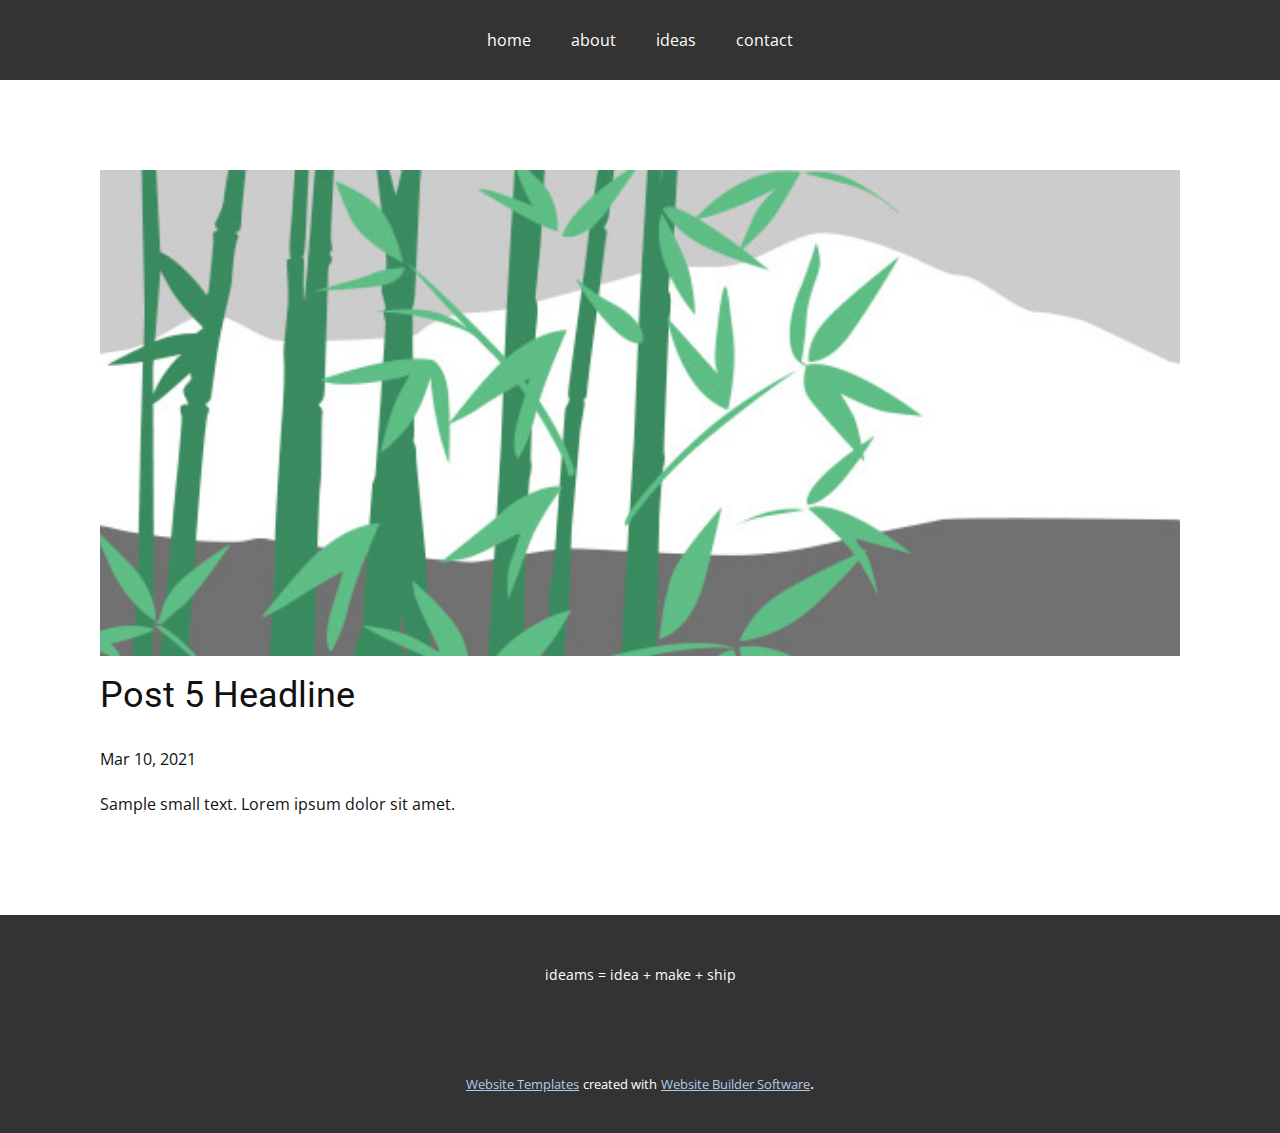
<file: blog/post-4.html>
<!doctype html>
<html style="font-size: 16px;"><head>
    <meta name="viewport" content="width=device-width, initial-scale=1.0">
    <meta charset="utf-8">
    <meta name="keywords" content="Post 1 Headline">
    <meta name="description" content="">
    <meta name="page_type" content="np-template-header-footer-from-plugin">
    <title>Post 5 Headline</title>
    <link rel="stylesheet" href="../nicepage.css" media="screen">
<link rel="stylesheet" href="../Post-Template.css" media="screen">
    <script class="u-script" type="text/javascript" src="../jquery.js" defer=""></script>
    <script class="u-script" type="text/javascript" src="../nicepage.js" defer=""></script>
    <meta name="generator" content="Nicepage 3.8.1, nicepage.com">
    <link id="u-theme-google-font" rel="stylesheet" href="https://fonts.googleapis.com/css?family=Roboto:100,100i,300,300i,400,400i,500,500i,700,700i,900,900i|Open+Sans:300,300i,400,400i,600,600i,700,700i,800,800i">
    
    
    <script type="application/ld+json">{
		"@context": "http://schema.org",
		"@type": "Organization",
		"name": "",
		"url": "index.html"
}</script>
    <meta property="og:title" content="Post Template">
    <meta property="og:type" content="website">
    <meta name="theme-color" content="#478ac9">
    <link rel="canonical" href="../index.html">
    <meta property="og:url" content="index.html">
  </head>
  <body class="u-body"><header class="u-clearfix u-grey-80 u-header u-sticky u-header" id="sec-080b"><div class="u-clearfix u-sheet u-sheet-1">
        <nav class="u-align-center u-menu u-menu-dropdown u-offcanvas u-menu-1">
          <div class="menu-collapse" style="font-size: 1rem; letter-spacing: 0px;">
            <a class="u-button-style u-custom-left-right-menu-spacing u-custom-padding-bottom u-custom-top-bottom-menu-spacing u-nav-link u-text-active-palette-1-base u-text-hover-palette-2-base" href="#">
              <svg><use xmlns:xlink="http://www.w3.org/1999/xlink" xlink:href="#menu-hamburger"></use></svg>
              <svg version="1.1" xmlns="http://www.w3.org/2000/svg" xmlns:xlink="http://www.w3.org/1999/xlink"><defs><symbol id="menu-hamburger" viewBox="0 0 16 16" style="width: 16px; height: 16px;"><rect y="1" width="16" height="2"></rect><rect y="7" width="16" height="2"></rect><rect y="13" width="16" height="2"></rect>
</symbol>
</defs></svg>
            </a>
          </div>
          <div class="u-custom-menu u-nav-container">
            <ul class="u-nav u-unstyled u-nav-1"><li class="u-nav-item"><a class="u-button-style u-nav-link u-text-active-palette-1-base u-text-hover-palette-2-base" href="../home.html" style="padding: 10px 20px;">home</a>
</li><li class="u-nav-item"><a class="u-button-style u-nav-link u-text-active-palette-1-base u-text-hover-palette-2-base" href="../home.html#sec-a04b" data-page-id="251780618" style="padding: 10px 20px;">about</a>
</li><li class="u-nav-item"><a class="u-button-style u-nav-link u-text-active-palette-1-base u-text-hover-palette-2-base" href="../home.html#sec-3f7b" data-page-id="251780618" style="padding: 10px 20px;">ideas</a>
</li><li class="u-nav-item"><a class="u-button-style u-nav-link u-text-active-palette-1-base u-text-hover-palette-2-base" href="../home.html#sec-4bb2" data-page-id="251780618" style="padding: 10px 20px;">contact</a>
</li></ul>
          </div>
          <div class="u-custom-menu u-nav-container-collapse">
            <div class="u-black u-container-style u-inner-container-layout u-opacity u-opacity-95 u-sidenav">
              <div class="u-sidenav-overflow">
                <div class="u-menu-close"></div>
                <ul class="u-align-center u-nav u-popupmenu-items u-unstyled u-nav-2"><li class="u-nav-item"><a class="u-button-style u-nav-link" href="../home.html" style="padding: 10px 20px;">home</a>
</li><li class="u-nav-item"><a class="u-button-style u-nav-link" href="../home.html#sec-a04b" data-page-id="251780618" style="padding: 10px 20px;">about</a>
</li><li class="u-nav-item"><a class="u-button-style u-nav-link" href="../home.html#sec-3f7b" data-page-id="251780618" style="padding: 10px 20px;">ideas</a>
</li><li class="u-nav-item"><a class="u-button-style u-nav-link" href="../home.html#sec-4bb2" data-page-id="251780618" style="padding: 10px 20px;">contact</a>
</li></ul>
              </div>
            </div>
            <div class="u-black u-menu-overlay u-opacity u-opacity-70"></div>
          </div>
        </nav>
      </div></header>
    <section class="u-align-center u-clearfix u-section-1" id="sec-2ccf">
      <div class="u-clearfix u-sheet u-valign-middle-md u-valign-middle-sm u-valign-middle-xs u-sheet-1"><!--post_details--><!--post_details_options_json--><!--{"source":""}--><!--/post_details_options_json--><!--blog_post-->
        <div class="u-container-style u-expanded-width u-post-details u-post-details-1">
          <div class="u-container-layout u-valign-middle u-container-layout-1"><!--blog_post_image-->
            <img alt="" class="u-blog-control u-expanded-width u-image u-image-default u-image-1" src="[data-uri]"><!--/blog_post_image--><!--blog_post_header-->
            <h2 class="u-blog-control u-text u-text-1">Post 5 Headline</h2><!--/blog_post_header--><!--blog_post_metadata-->
            <div class="u-blog-control u-metadata u-metadata-1"><!--blog_post_metadata_date-->
              <span class="u-meta-date u-meta-icon">Mar 10, 2021</span><!--/blog_post_metadata_date--><!--blog_post_metadata_category-->
              <!--/blog_post_metadata_category--><!--blog_post_metadata_comments-->
              <!--/blog_post_metadata_comments-->
            </div><!--/blog_post_metadata--><!--blog_post_content-->
            <div class="u-align-justify u-blog-control u-post-content u-text u-text-2 fr-view">
  Sample small text. Lorem ipsum dolor sit amet.
  </div><!--/blog_post_content-->
          </div>
        </div><!--/blog_post--><!--/post_details-->
      </div>
    </section>
    
    
    <footer class="u-align-center u-clearfix u-footer u-grey-80 u-footer" id="sec-ae21"><div class="u-clearfix u-sheet u-valign-middle u-sheet-1">
        <p class="u-small-text u-text u-text-variant u-text-1">ideams = idea + make + ship</p>
      </div></footer>
    <section class="u-backlink u-clearfix u-grey-80">
      <a class="u-link" href="https://nicepage.com/website-templates" target="_blank">
        <span>Website Templates</span>
      </a>
      <p class="u-text">
        <span>created with</span>
      </p>
      <a class="u-link" href="https://nicepage.com/" target="_blank">
        <span>Website Builder Software</span>
      </a>. 
    </section>
  
</body></html>
</file>
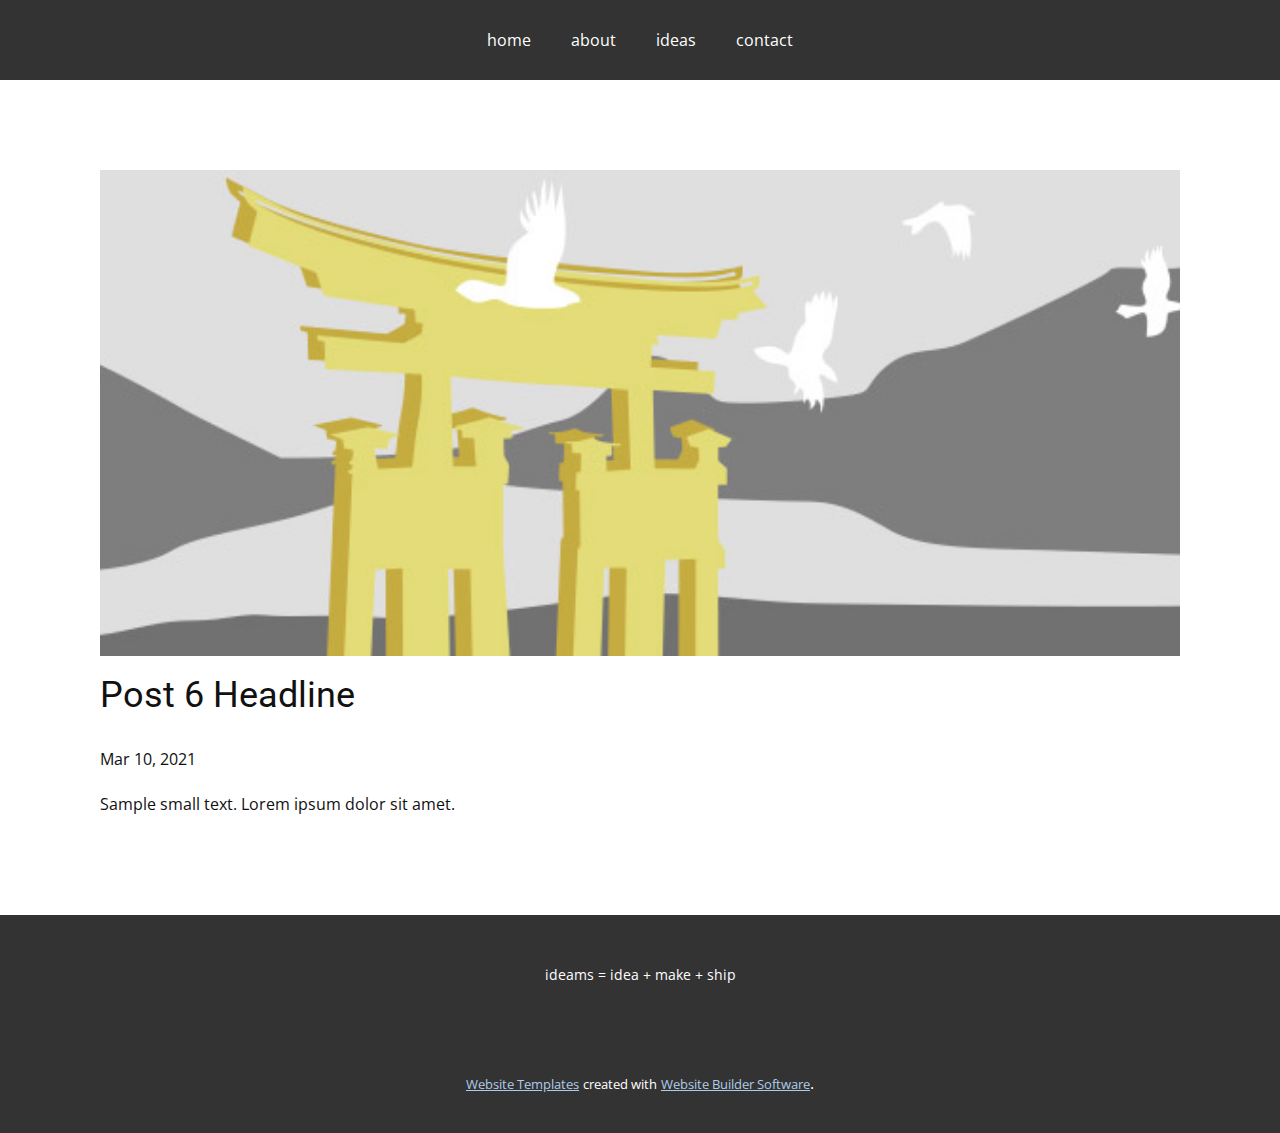
<file: blog/post-5.html>
<!doctype html>
<html style="font-size: 16px;"><head>
    <meta name="viewport" content="width=device-width, initial-scale=1.0">
    <meta charset="utf-8">
    <meta name="keywords" content="Post 1 Headline">
    <meta name="description" content="">
    <meta name="page_type" content="np-template-header-footer-from-plugin">
    <title>Post 6 Headline</title>
    <link rel="stylesheet" href="../nicepage.css" media="screen">
<link rel="stylesheet" href="../Post-Template.css" media="screen">
    <script class="u-script" type="text/javascript" src="../jquery.js" defer=""></script>
    <script class="u-script" type="text/javascript" src="../nicepage.js" defer=""></script>
    <meta name="generator" content="Nicepage 3.8.1, nicepage.com">
    <link id="u-theme-google-font" rel="stylesheet" href="https://fonts.googleapis.com/css?family=Roboto:100,100i,300,300i,400,400i,500,500i,700,700i,900,900i|Open+Sans:300,300i,400,400i,600,600i,700,700i,800,800i">
    
    
    <script type="application/ld+json">{
		"@context": "http://schema.org",
		"@type": "Organization",
		"name": "",
		"url": "index.html"
}</script>
    <meta property="og:title" content="Post Template">
    <meta property="og:type" content="website">
    <meta name="theme-color" content="#478ac9">
    <link rel="canonical" href="../index.html">
    <meta property="og:url" content="index.html">
  </head>
  <body class="u-body"><header class="u-clearfix u-grey-80 u-header u-sticky u-header" id="sec-080b"><div class="u-clearfix u-sheet u-sheet-1">
        <nav class="u-align-center u-menu u-menu-dropdown u-offcanvas u-menu-1">
          <div class="menu-collapse" style="font-size: 1rem; letter-spacing: 0px;">
            <a class="u-button-style u-custom-left-right-menu-spacing u-custom-padding-bottom u-custom-top-bottom-menu-spacing u-nav-link u-text-active-palette-1-base u-text-hover-palette-2-base" href="#">
              <svg><use xmlns:xlink="http://www.w3.org/1999/xlink" xlink:href="#menu-hamburger"></use></svg>
              <svg version="1.1" xmlns="http://www.w3.org/2000/svg" xmlns:xlink="http://www.w3.org/1999/xlink"><defs><symbol id="menu-hamburger" viewBox="0 0 16 16" style="width: 16px; height: 16px;"><rect y="1" width="16" height="2"></rect><rect y="7" width="16" height="2"></rect><rect y="13" width="16" height="2"></rect>
</symbol>
</defs></svg>
            </a>
          </div>
          <div class="u-custom-menu u-nav-container">
            <ul class="u-nav u-unstyled u-nav-1"><li class="u-nav-item"><a class="u-button-style u-nav-link u-text-active-palette-1-base u-text-hover-palette-2-base" href="../home.html" style="padding: 10px 20px;">home</a>
</li><li class="u-nav-item"><a class="u-button-style u-nav-link u-text-active-palette-1-base u-text-hover-palette-2-base" href="../home.html#sec-a04b" data-page-id="251780618" style="padding: 10px 20px;">about</a>
</li><li class="u-nav-item"><a class="u-button-style u-nav-link u-text-active-palette-1-base u-text-hover-palette-2-base" href="../home.html#sec-3f7b" data-page-id="251780618" style="padding: 10px 20px;">ideas</a>
</li><li class="u-nav-item"><a class="u-button-style u-nav-link u-text-active-palette-1-base u-text-hover-palette-2-base" href="../home.html#sec-4bb2" data-page-id="251780618" style="padding: 10px 20px;">contact</a>
</li></ul>
          </div>
          <div class="u-custom-menu u-nav-container-collapse">
            <div class="u-black u-container-style u-inner-container-layout u-opacity u-opacity-95 u-sidenav">
              <div class="u-sidenav-overflow">
                <div class="u-menu-close"></div>
                <ul class="u-align-center u-nav u-popupmenu-items u-unstyled u-nav-2"><li class="u-nav-item"><a class="u-button-style u-nav-link" href="../home.html" style="padding: 10px 20px;">home</a>
</li><li class="u-nav-item"><a class="u-button-style u-nav-link" href="../home.html#sec-a04b" data-page-id="251780618" style="padding: 10px 20px;">about</a>
</li><li class="u-nav-item"><a class="u-button-style u-nav-link" href="../home.html#sec-3f7b" data-page-id="251780618" style="padding: 10px 20px;">ideas</a>
</li><li class="u-nav-item"><a class="u-button-style u-nav-link" href="../home.html#sec-4bb2" data-page-id="251780618" style="padding: 10px 20px;">contact</a>
</li></ul>
              </div>
            </div>
            <div class="u-black u-menu-overlay u-opacity u-opacity-70"></div>
          </div>
        </nav>
      </div></header>
    <section class="u-align-center u-clearfix u-section-1" id="sec-2ccf">
      <div class="u-clearfix u-sheet u-valign-middle-md u-valign-middle-sm u-valign-middle-xs u-sheet-1"><!--post_details--><!--post_details_options_json--><!--{"source":""}--><!--/post_details_options_json--><!--blog_post-->
        <div class="u-container-style u-expanded-width u-post-details u-post-details-1">
          <div class="u-container-layout u-valign-middle u-container-layout-1"><!--blog_post_image-->
            <img alt="" class="u-blog-control u-expanded-width u-image u-image-default u-image-1" src="[data-uri]"><!--/blog_post_image--><!--blog_post_header-->
            <h2 class="u-blog-control u-text u-text-1">Post 6 Headline</h2><!--/blog_post_header--><!--blog_post_metadata-->
            <div class="u-blog-control u-metadata u-metadata-1"><!--blog_post_metadata_date-->
              <span class="u-meta-date u-meta-icon">Mar 10, 2021</span><!--/blog_post_metadata_date--><!--blog_post_metadata_category-->
              <!--/blog_post_metadata_category--><!--blog_post_metadata_comments-->
              <!--/blog_post_metadata_comments-->
            </div><!--/blog_post_metadata--><!--blog_post_content-->
            <div class="u-align-justify u-blog-control u-post-content u-text u-text-2 fr-view">
  Sample small text. Lorem ipsum dolor sit amet.
  </div><!--/blog_post_content-->
          </div>
        </div><!--/blog_post--><!--/post_details-->
      </div>
    </section>
    
    
    <footer class="u-align-center u-clearfix u-footer u-grey-80 u-footer" id="sec-ae21"><div class="u-clearfix u-sheet u-valign-middle u-sheet-1">
        <p class="u-small-text u-text u-text-variant u-text-1">ideams = idea + make + ship</p>
      </div></footer>
    <section class="u-backlink u-clearfix u-grey-80">
      <a class="u-link" href="https://nicepage.com/website-templates" target="_blank">
        <span>Website Templates</span>
      </a>
      <p class="u-text">
        <span>created with</span>
      </p>
      <a class="u-link" href="https://nicepage.com/" target="_blank">
        <span>Website Builder Software</span>
      </a>. 
    </section>
  
</body></html>
</file>
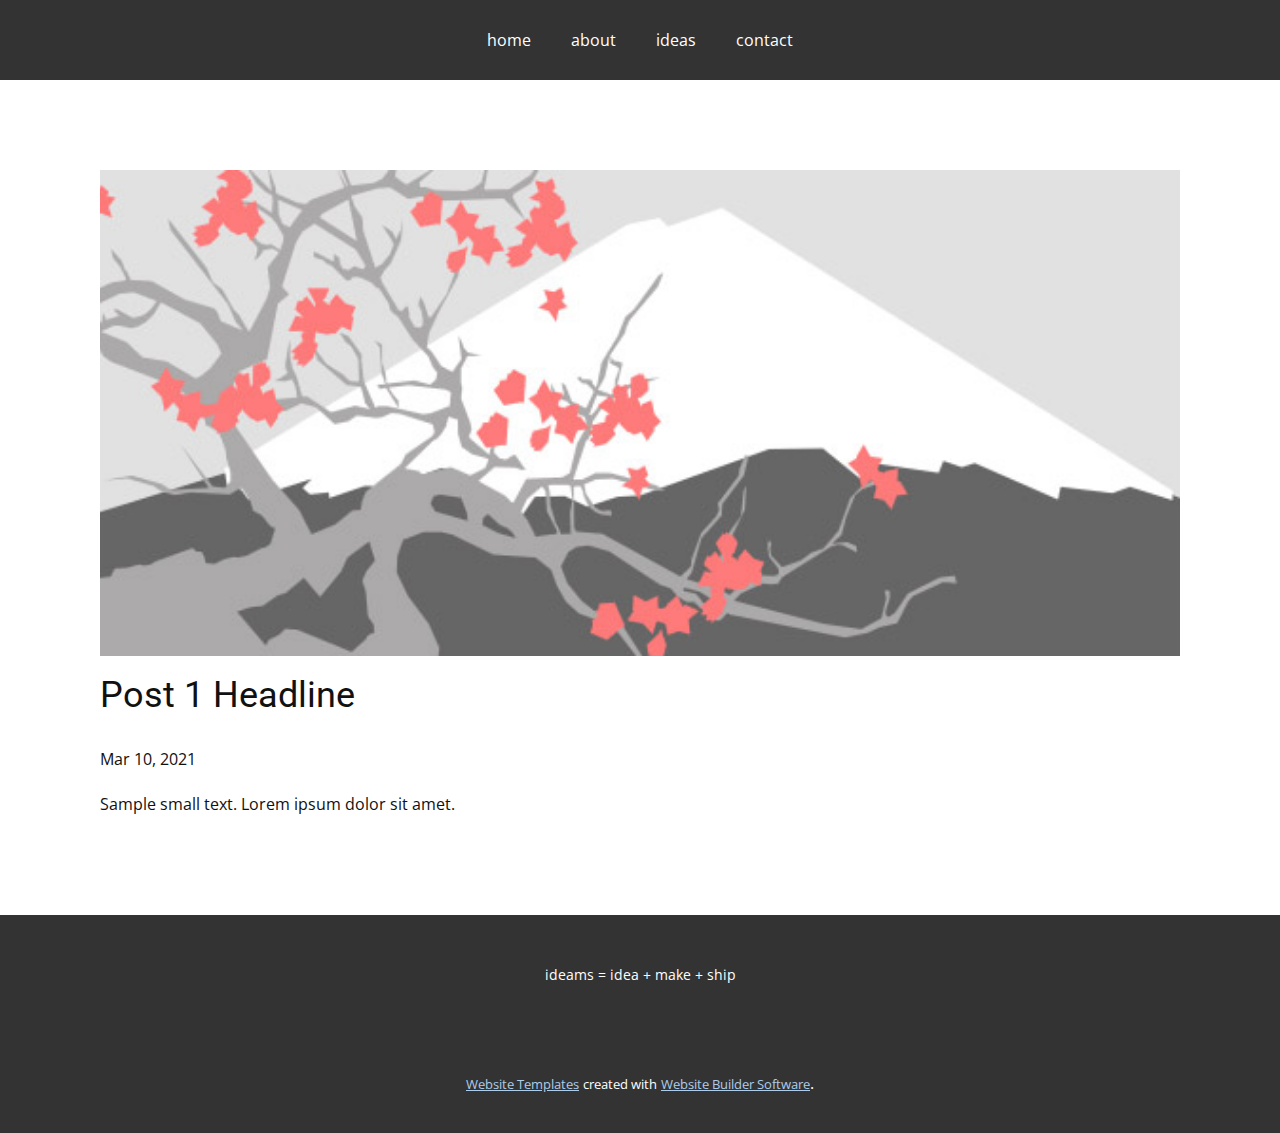
<file: blog/post.html>
<!doctype html>
<html style="font-size: 16px;"><head>
    <meta name="viewport" content="width=device-width, initial-scale=1.0">
    <meta charset="utf-8">
    <meta name="keywords" content="Post 1 Headline">
    <meta name="description" content="">
    <meta name="page_type" content="np-template-header-footer-from-plugin">
    <title>Post 1 Headline</title>
    <link rel="stylesheet" href="../nicepage.css" media="screen">
<link rel="stylesheet" href="../Post-Template.css" media="screen">
    <script class="u-script" type="text/javascript" src="../jquery.js" defer=""></script>
    <script class="u-script" type="text/javascript" src="../nicepage.js" defer=""></script>
    <meta name="generator" content="Nicepage 3.8.1, nicepage.com">
    <link id="u-theme-google-font" rel="stylesheet" href="https://fonts.googleapis.com/css?family=Roboto:100,100i,300,300i,400,400i,500,500i,700,700i,900,900i|Open+Sans:300,300i,400,400i,600,600i,700,700i,800,800i">
    
    
    <script type="application/ld+json">{
		"@context": "http://schema.org",
		"@type": "Organization",
		"name": "",
		"url": "index.html"
}</script>
    <meta property="og:title" content="Post Template">
    <meta property="og:type" content="website">
    <meta name="theme-color" content="#478ac9">
    <link rel="canonical" href="../index.html">
    <meta property="og:url" content="index.html">
  </head>
  <body class="u-body"><header class="u-clearfix u-grey-80 u-header u-sticky u-header" id="sec-080b"><div class="u-clearfix u-sheet u-sheet-1">
        <nav class="u-align-center u-menu u-menu-dropdown u-offcanvas u-menu-1">
          <div class="menu-collapse" style="font-size: 1rem; letter-spacing: 0px;">
            <a class="u-button-style u-custom-left-right-menu-spacing u-custom-padding-bottom u-custom-top-bottom-menu-spacing u-nav-link u-text-active-palette-1-base u-text-hover-palette-2-base" href="#">
              <svg><use xmlns:xlink="http://www.w3.org/1999/xlink" xlink:href="#menu-hamburger"></use></svg>
              <svg version="1.1" xmlns="http://www.w3.org/2000/svg" xmlns:xlink="http://www.w3.org/1999/xlink"><defs><symbol id="menu-hamburger" viewBox="0 0 16 16" style="width: 16px; height: 16px;"><rect y="1" width="16" height="2"></rect><rect y="7" width="16" height="2"></rect><rect y="13" width="16" height="2"></rect>
</symbol>
</defs></svg>
            </a>
          </div>
          <div class="u-custom-menu u-nav-container">
            <ul class="u-nav u-unstyled u-nav-1"><li class="u-nav-item"><a class="u-button-style u-nav-link u-text-active-palette-1-base u-text-hover-palette-2-base" href="../home.html" style="padding: 10px 20px;">home</a>
</li><li class="u-nav-item"><a class="u-button-style u-nav-link u-text-active-palette-1-base u-text-hover-palette-2-base" href="../home.html#sec-a04b" data-page-id="251780618" style="padding: 10px 20px;">about</a>
</li><li class="u-nav-item"><a class="u-button-style u-nav-link u-text-active-palette-1-base u-text-hover-palette-2-base" href="../home.html#sec-3f7b" data-page-id="251780618" style="padding: 10px 20px;">ideas</a>
</li><li class="u-nav-item"><a class="u-button-style u-nav-link u-text-active-palette-1-base u-text-hover-palette-2-base" href="../home.html#sec-4bb2" data-page-id="251780618" style="padding: 10px 20px;">contact</a>
</li></ul>
          </div>
          <div class="u-custom-menu u-nav-container-collapse">
            <div class="u-black u-container-style u-inner-container-layout u-opacity u-opacity-95 u-sidenav">
              <div class="u-sidenav-overflow">
                <div class="u-menu-close"></div>
                <ul class="u-align-center u-nav u-popupmenu-items u-unstyled u-nav-2"><li class="u-nav-item"><a class="u-button-style u-nav-link" href="../home.html" style="padding: 10px 20px;">home</a>
</li><li class="u-nav-item"><a class="u-button-style u-nav-link" href="../home.html#sec-a04b" data-page-id="251780618" style="padding: 10px 20px;">about</a>
</li><li class="u-nav-item"><a class="u-button-style u-nav-link" href="../home.html#sec-3f7b" data-page-id="251780618" style="padding: 10px 20px;">ideas</a>
</li><li class="u-nav-item"><a class="u-button-style u-nav-link" href="../home.html#sec-4bb2" data-page-id="251780618" style="padding: 10px 20px;">contact</a>
</li></ul>
              </div>
            </div>
            <div class="u-black u-menu-overlay u-opacity u-opacity-70"></div>
          </div>
        </nav>
      </div></header>
    <section class="u-align-center u-clearfix u-section-1" id="sec-2ccf">
      <div class="u-clearfix u-sheet u-valign-middle-md u-valign-middle-sm u-valign-middle-xs u-sheet-1"><!--post_details--><!--post_details_options_json--><!--{"source":""}--><!--/post_details_options_json--><!--blog_post-->
        <div class="u-container-style u-expanded-width u-post-details u-post-details-1">
          <div class="u-container-layout u-valign-middle u-container-layout-1"><!--blog_post_image-->
            <img alt="" class="u-blog-control u-expanded-width u-image u-image-default u-image-1" src="[data-uri]"><!--/blog_post_image--><!--blog_post_header-->
            <h2 class="u-blog-control u-text u-text-1">Post 1 Headline</h2><!--/blog_post_header--><!--blog_post_metadata-->
            <div class="u-blog-control u-metadata u-metadata-1"><!--blog_post_metadata_date-->
              <span class="u-meta-date u-meta-icon">Mar 10, 2021</span><!--/blog_post_metadata_date--><!--blog_post_metadata_category-->
              <!--/blog_post_metadata_category--><!--blog_post_metadata_comments-->
              <!--/blog_post_metadata_comments-->
            </div><!--/blog_post_metadata--><!--blog_post_content-->
            <div class="u-align-justify u-blog-control u-post-content u-text u-text-2 fr-view">
  Sample small text. Lorem ipsum dolor sit amet.
  </div><!--/blog_post_content-->
          </div>
        </div><!--/blog_post--><!--/post_details-->
      </div>
    </section>
    
    
    <footer class="u-align-center u-clearfix u-footer u-grey-80 u-footer" id="sec-ae21"><div class="u-clearfix u-sheet u-valign-middle u-sheet-1">
        <p class="u-small-text u-text u-text-variant u-text-1">ideams = idea + make + ship</p>
      </div></footer>
    <section class="u-backlink u-clearfix u-grey-80">
      <a class="u-link" href="https://nicepage.com/website-templates" target="_blank">
        <span>Website Templates</span>
      </a>
      <p class="u-text">
        <span>created with</span>
      </p>
      <a class="u-link" href="https://nicepage.com/" target="_blank">
        <span>Website Builder Software</span>
      </a>. 
    </section>
  
</body></html>
</file>
